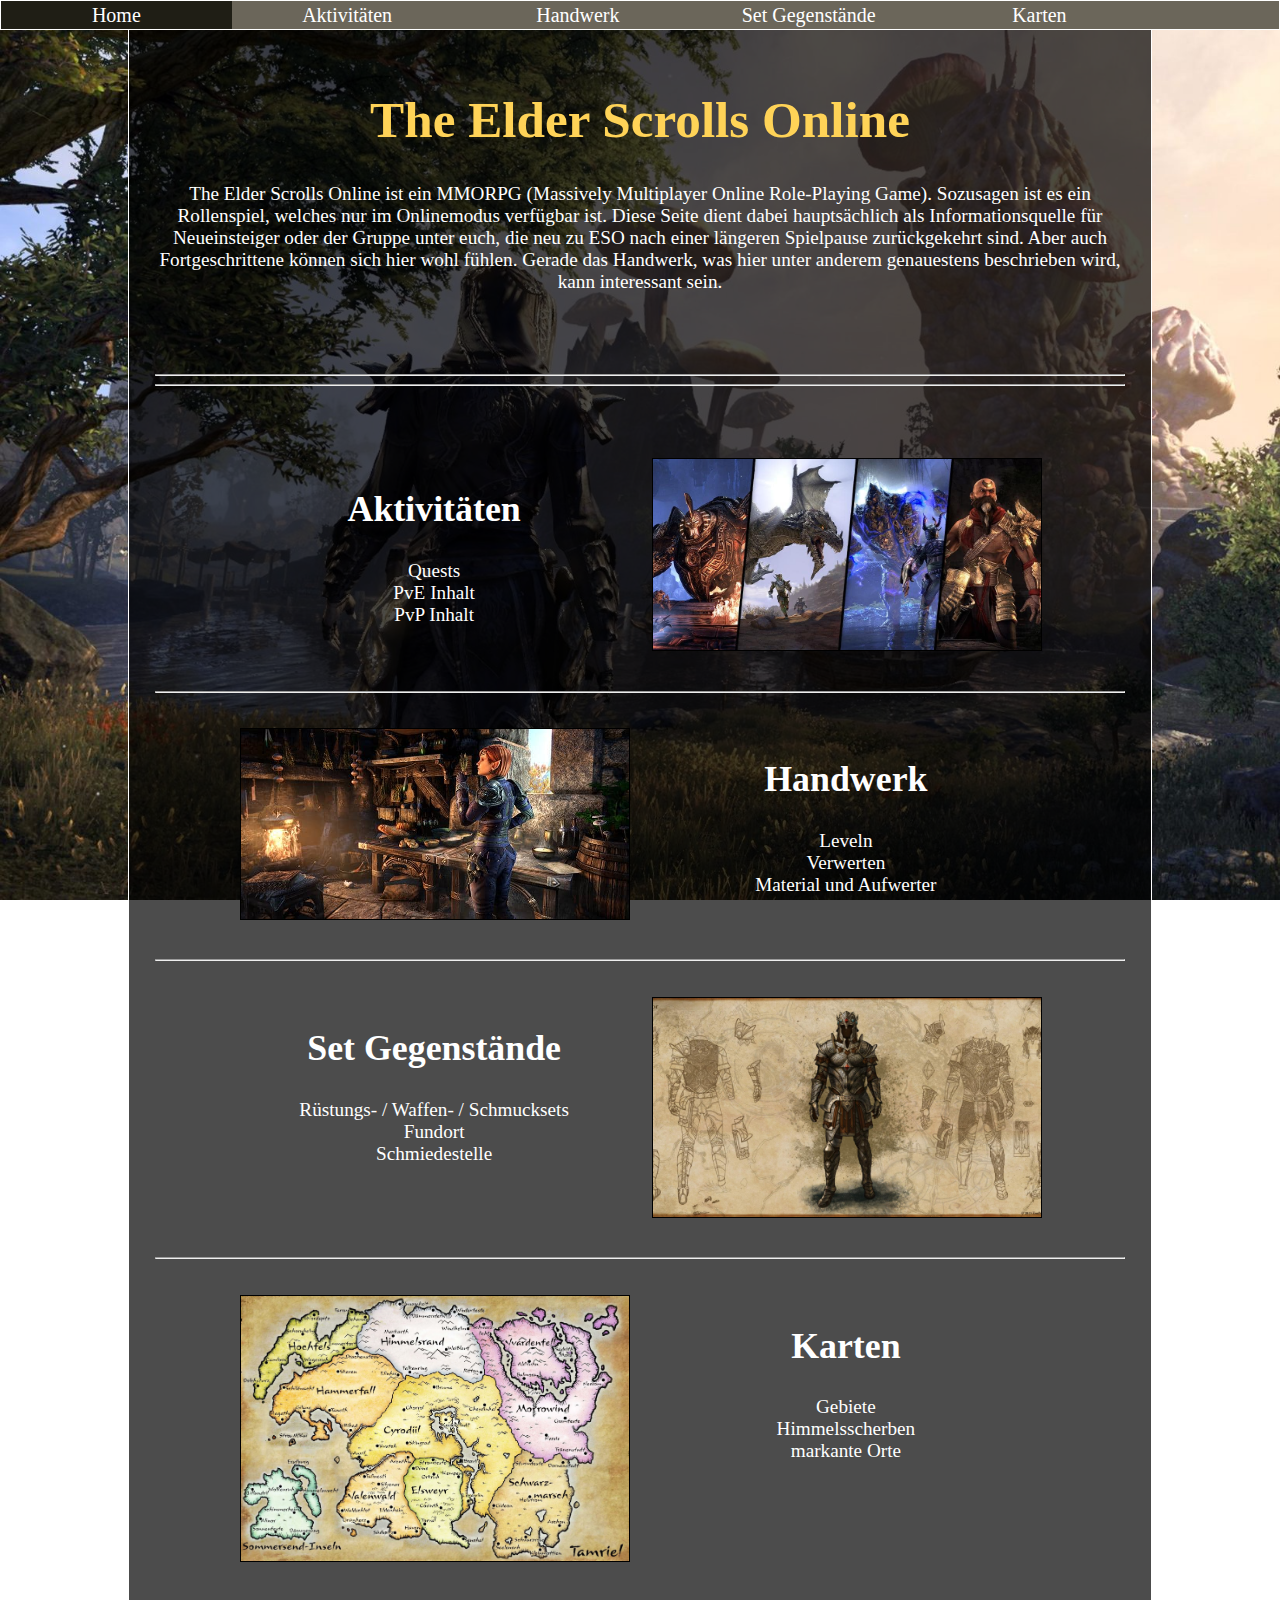
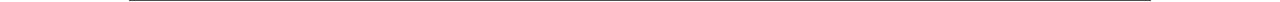
<file: index.html>
<!doctype html>
<html lang="de">
	<head>
		<meta charset="utf-8">
		<meta name="author" content="Scharrer Raphael">
		<meta name="deescription" content="Guids for The Elder Scrolls Online">
		<link rel="icon" href="../img/Favicon.png" type="image/gif" size="32x32">
		<link rel="stylesheet" type="text/css" href="./css/style.css">
		<title> ESO-Website </title>
	</head>
	<body>
	
	<header id="nav">
            <a href="./html/Scharrer Raphael ESO-Website/index.html" id="aktuelle_Seite"> Home </a>
			<a href="./html/unterseite_Aktivitaeten.html"> Aktivitäten </a>
			<a href="./html/unterseite_Handwerk.html"> Handwerk </a>
			<a href="./html/unterseite_Set-Gegenstaende.html"> Set Gegenstände </a>
			<a href="./html/unterseite_Karten.html"> Karten </a>
    </header>
		
		<main>
		
		<h1> The Elder Scrolls Online </h1>
		<p id="unterseiten_definition"> The Elder Scrolls Online ist ein MMORPG (Massively Multiplayer Online Role-Playing Game). Sozusagen ist es ein Rollenspiel, welches nur im Onlinemodus verfügbar ist. Diese Seite dient dabei hauptsächlich als Informationsquelle für Neueinsteiger oder der Gruppe unter euch, die neu zu ESO nach einer längeren Spielpause zurückgekehrt sind. Aber auch Fortgeschrittene können sich hier wohl fühlen. Gerade das Handwerk, was hier unter anderem genauestens beschrieben wird, kann interessant sein. </p>
	<br><br><br><hr><hr><br><br><br>
		
		<div class="centerBox">
			<div class="doubleBox">
				<h2> Aktivitäten </h2>
				<p> Quests <br>
				PvE Inhalt <br>
				PvP Inhalt </p>
			</div>
			<div class="doubleBox">
				<a href="./html/unterseite_aktivitaeten.html"> <img src="./img/unterseite_Aktivitaeten.jpg" width="100%" alt="img" class="image"> </a>
			</div>
		</div>
		
	<br><hr><br>
		
		<div class="centerBox">
			<div class="doubleBox">
				<a href="./html/unterseite_handwerk.html"> <img src="./img/unterseite_Handwerk.jpg" width="100%" alt="img" class="image"> </a>
			</div>
			<div class="doubleBox">
				<h2> Handwerk </h2>
				<p> Leveln <br>
				Verwerten <br>
				Material und Aufwerter </p>
			</div>
		</div>
		
	<br><hr><br>
	
		<div class="centerBox">
			<div class="doubleBox">
				<h2> Set Gegenstände </h2>
				<p> Rüstungs- / Waffen- / Schmucksets <br>
				Fundort <br>
				Schmiedestelle </p>
			</div>
			<div class="doubleBox">
				<a href="./html/unterseite_Set-Gegenstaende.html"> <img src="./img/unterseite_Set-Gegenstaende.jpg" width="100%" alt="img" class="image"> </a>
			</div>
		</div>
		
	<br><hr><br>
		
		<div class="centerBox">
			<div class="doubleBox">
				<a href="./html/unterseite_Karten.html"> <img src="./img/unterseite_Karten.jpg" width="100%" alt="img" class="image"> </a>
			</div>
			<div class="doubleBox">
				<h2> Karten </h2>
				<p> Gebiete <br>
				Himmelsscherben <br>
				markante Orte </p>
			</div>
		</div>
		
	</main>
	
	</body>
</file>
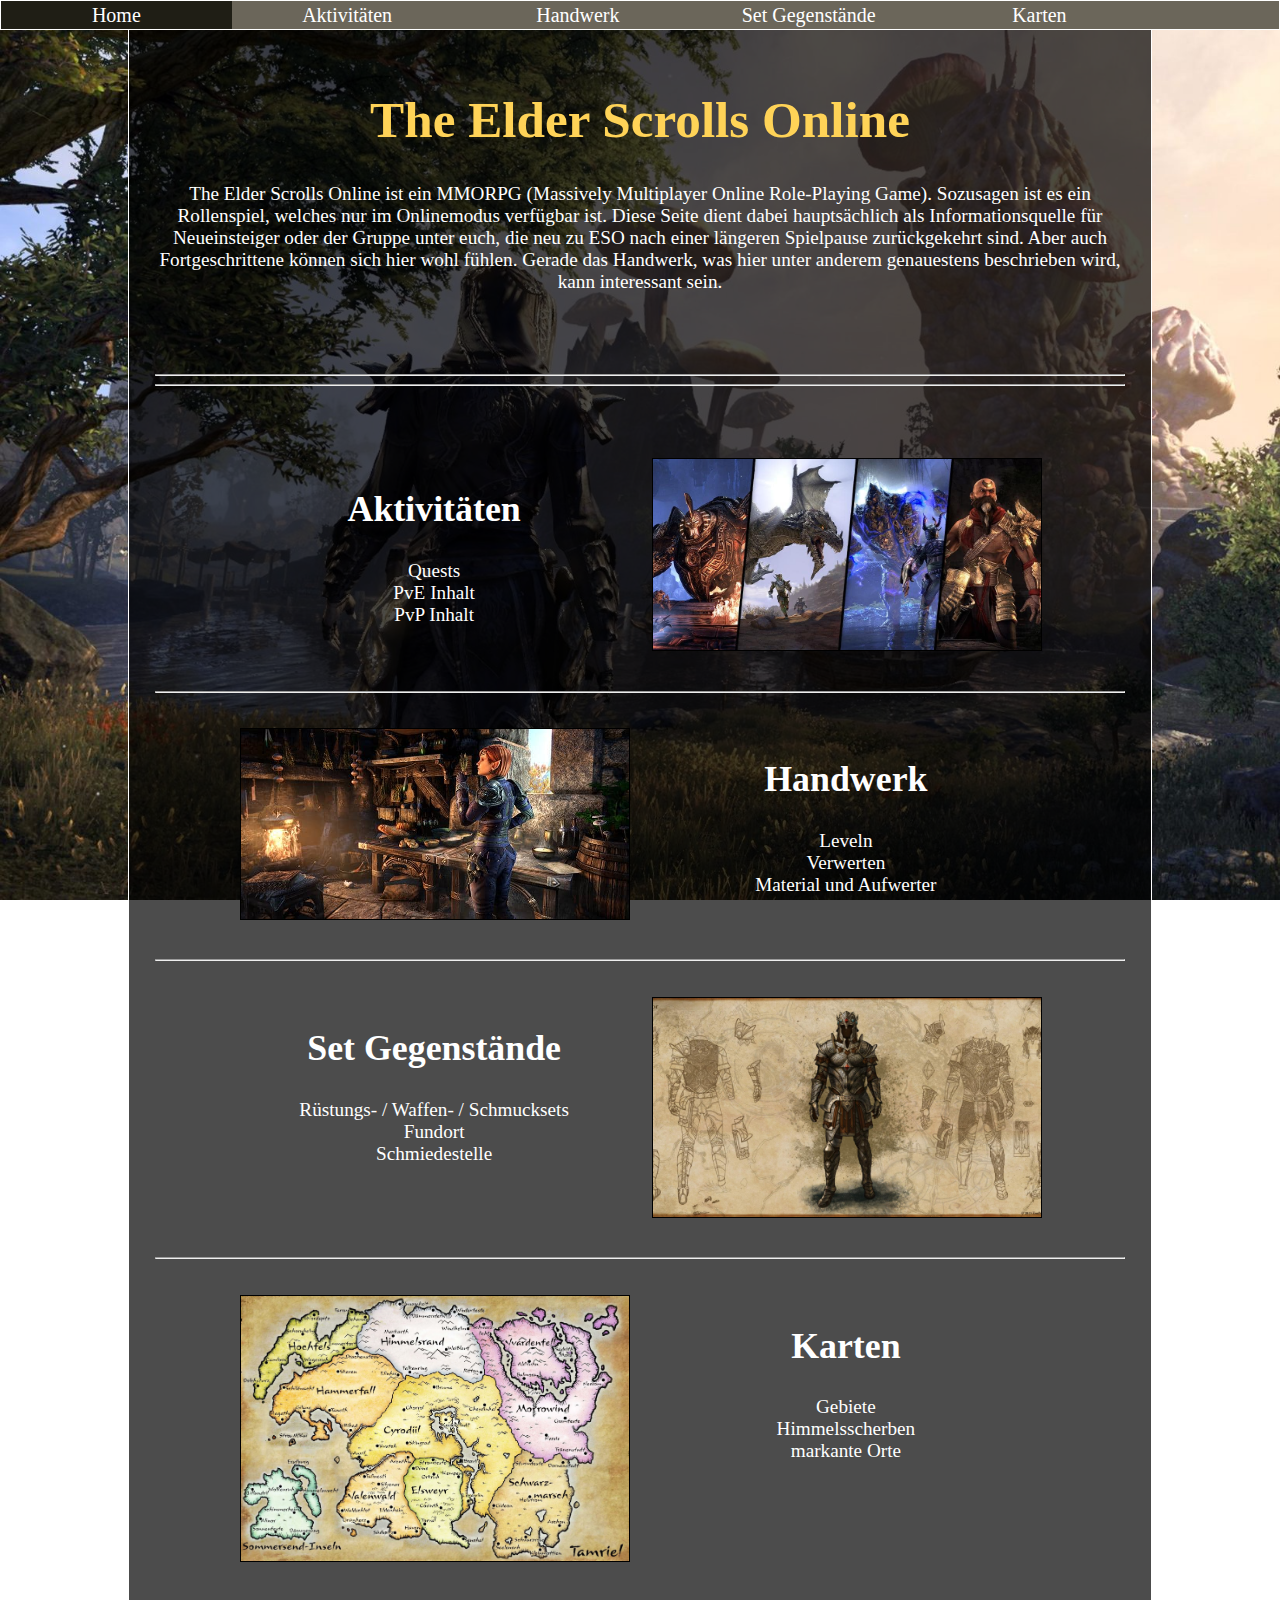
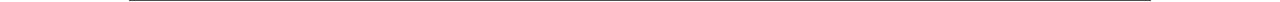
<file: hauptseite.html>
<!doctype html>
<html lang="de">
	<head>
		<meta charset="utf-8">
		<meta name="author" content="Scharrer Raphael">
		<meta name="deescription" content="Guids for The Elder Scrolls Online">
		<link rel="icon" href="../img/Favicon.png" type="image/gif" size="32x32">
		<link rel="stylesheet" type="text/css" href="./Scharrer Raphael ESO-Website/css/style.css">
		<title> ESO-Website </title>
	</head>
	<body>
	
	<header id="nav">
            <a href="./hauptseite.html" id="aktuelle_Seite"> Home </a>
			<a href="./unterseite_Aktivitaeten.html"> Aktivitäten </a>
			<a href="./unterseite_Handwerk.html"> Handwerk </a>
			<a href="./unterseite_Set-Gegenstaende.html"> Set Gegenstände </a>
			<a href="./unterseite_Karten.html"> Karten </a>
    </header>
		
		<main>
		
		<h1> The Elder Scrolls Online </h1>
		<p id="unterseiten_definition"> The Elder Scrolls Online ist ein MMORPG (Massively Multiplayer Online Role-Playing Game). Sozusagen ist es ein Rollenspiel, welches nur im Onlinemodus verfügbar ist. Diese Seite dient dabei hauptsächlich als Informationsquelle für Neueinsteiger oder der Gruppe unter euch, die neu zu ESO nach einer längeren Spielpause zurückgekehrt sind. Aber auch Fortgeschrittene können sich hier wohl fühlen. Gerade das Handwerk, was hier unter anderem genauestens beschrieben wird, kann interessant sein. </p>
	<br><br><br><hr><hr><br><br><br>
		
		<div class="centerBox">
			<div class="doubleBox">
				<h2> Aktivitäten </h2>
				<p> Quests <br>
				PvE Inhalt <br>
				PvP Inhalt </p>
			</div>
			<div class="doubleBox">
				<a href="./unterseite_aktivitaeten.html"> <img src="../img/unterseite_Aktivitaeten.jpg" width="100%" alt="img" class="image"> </a>
			</div>
		</div>
		
	<br><hr><br>
		
		<div class="centerBox">
			<div class="doubleBox">
				<a href="./unterseite_handwerk.html"> <img src="../img/unterseite_Handwerk.jpg" width="100%" alt="img" class="image"> </a>
			</div>
			<div class="doubleBox">
				<h2> Handwerk </h2>
				<p> Leveln <br>
				Verwerten <br>
				Material und Aufwerter </p>
			</div>
		</div>
		
	<br><hr><br>
	
		<div class="centerBox">
			<div class="doubleBox">
				<h2> Set Gegenstände </h2>
				<p> Rüstungs- / Waffen- / Schmucksets <br>
				Fundort <br>
				Schmiedestelle </p>
			</div>
			<div class="doubleBox">
				<a href="./unterseite_Set-Gegenstaende.html"> <img src="../img/unterseite_Set-Gegenstaende.jpg" width="100%" alt="img" class="image"> </a>
			</div>
		</div>
		
	<br><hr><br>
		
		<div class="centerBox">
			<div class="doubleBox">
				<a href="./unterseite_Karten.html"> <img src="../img/unterseite_Karten.jpg" width="100%" alt="img" class="image"> </a>
			</div>
			<div class="doubleBox">
				<h2> Karten </h2>
				<p> Gebiete <br>
				Himmelsscherben <br>
				markante Orte </p>
			</div>
		</div>
		
	</main>
	
	</body>
</file>
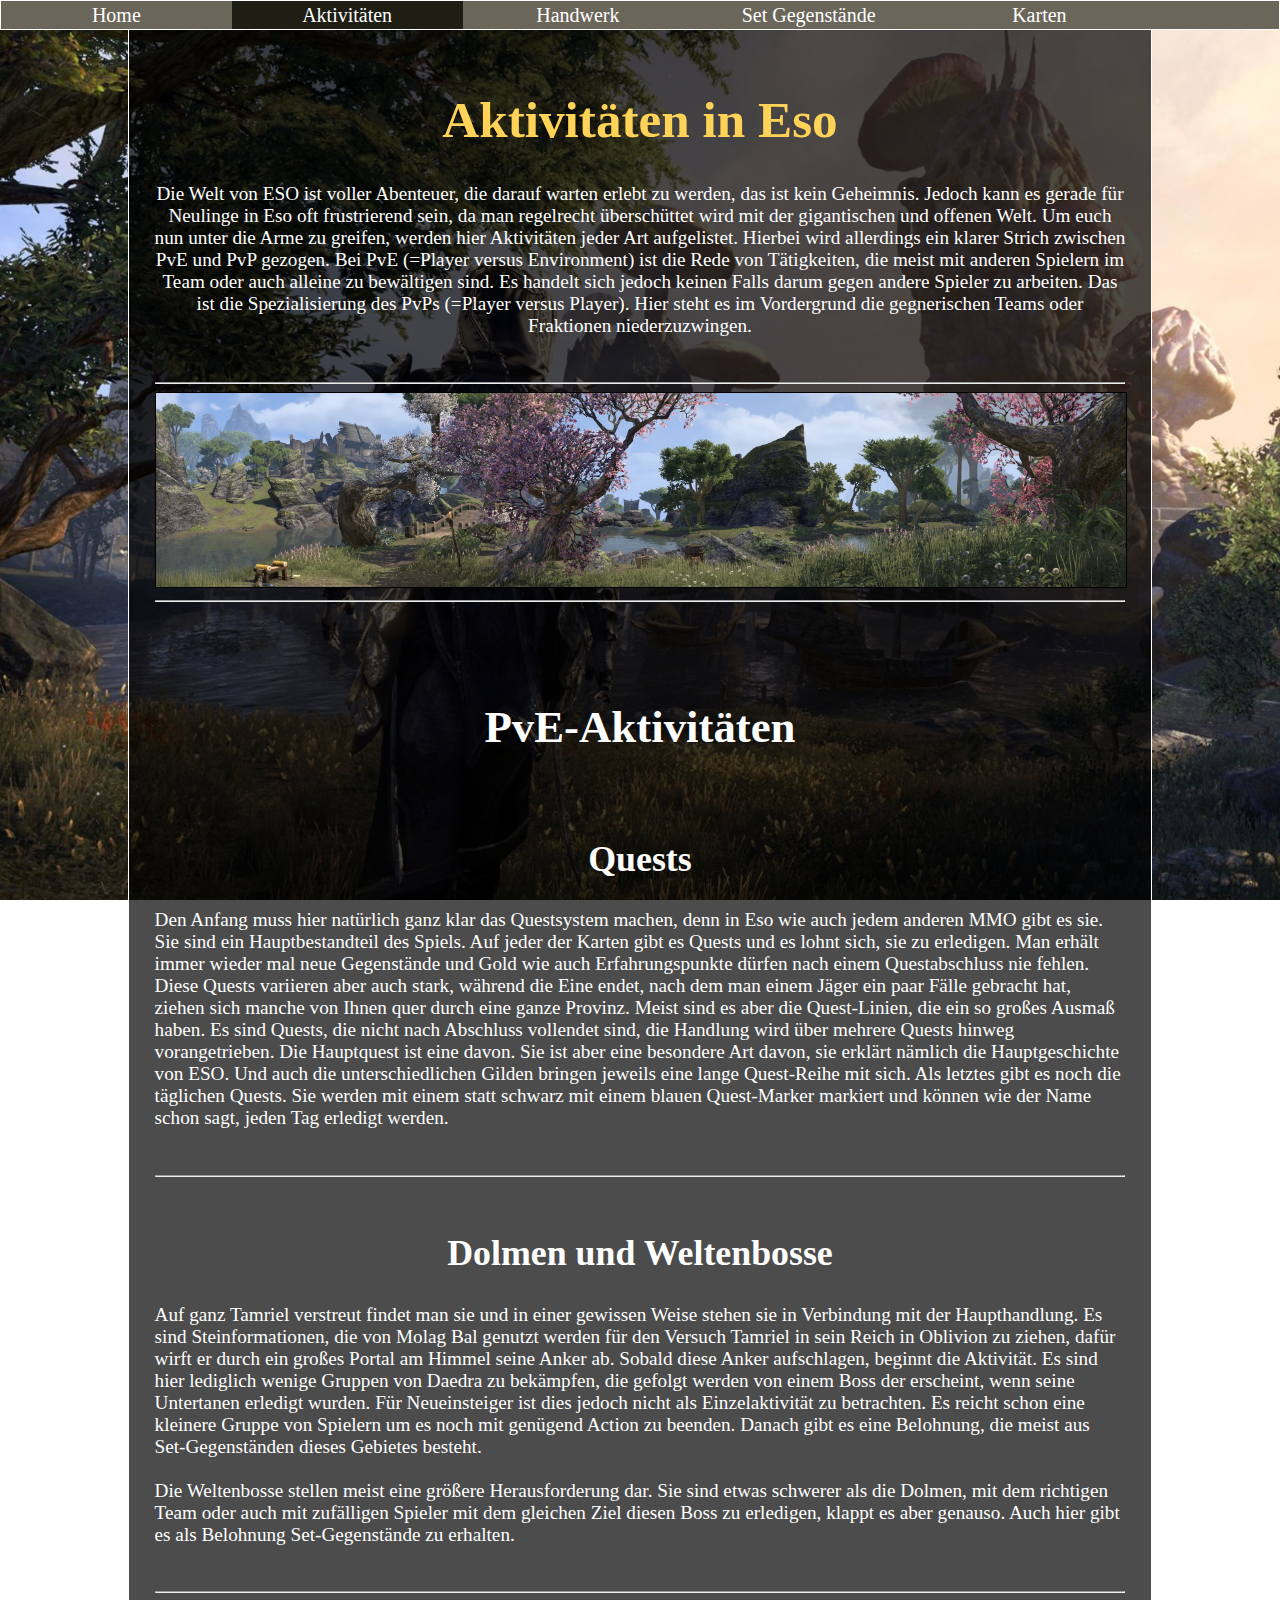
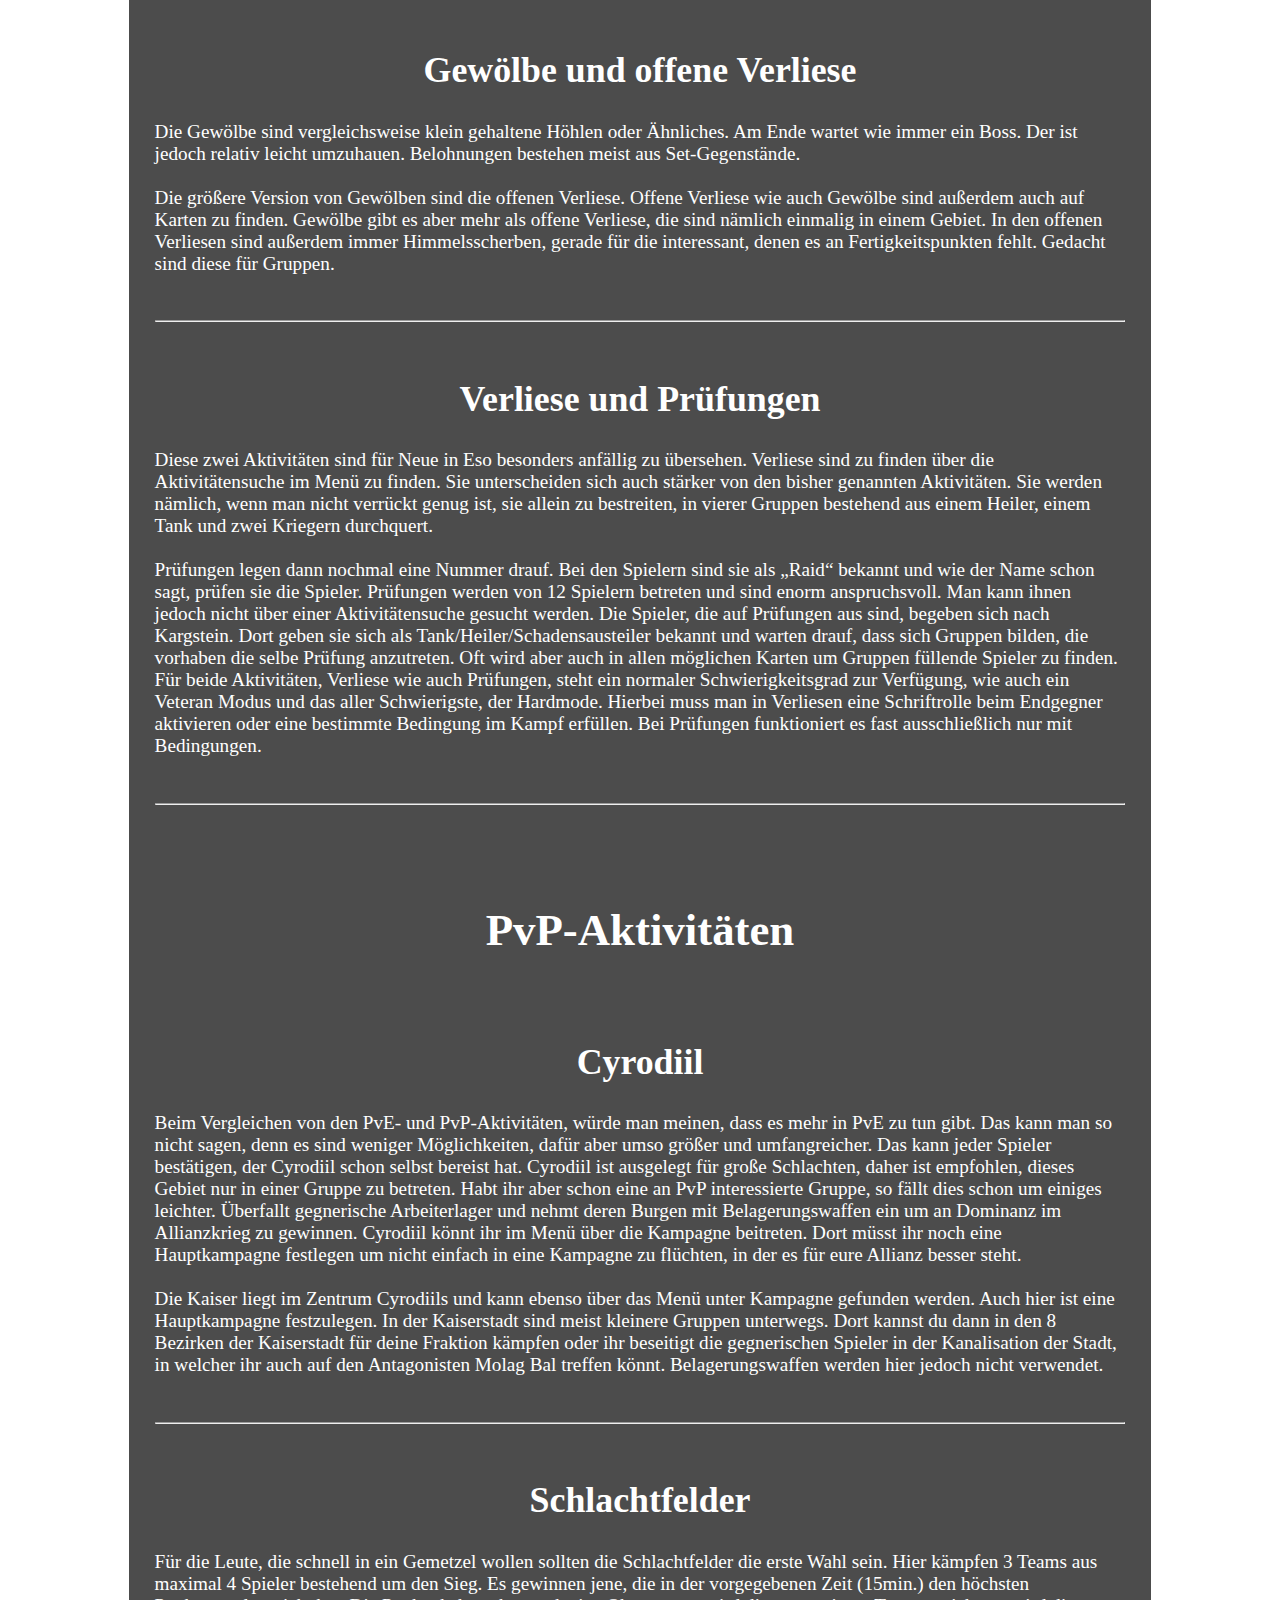
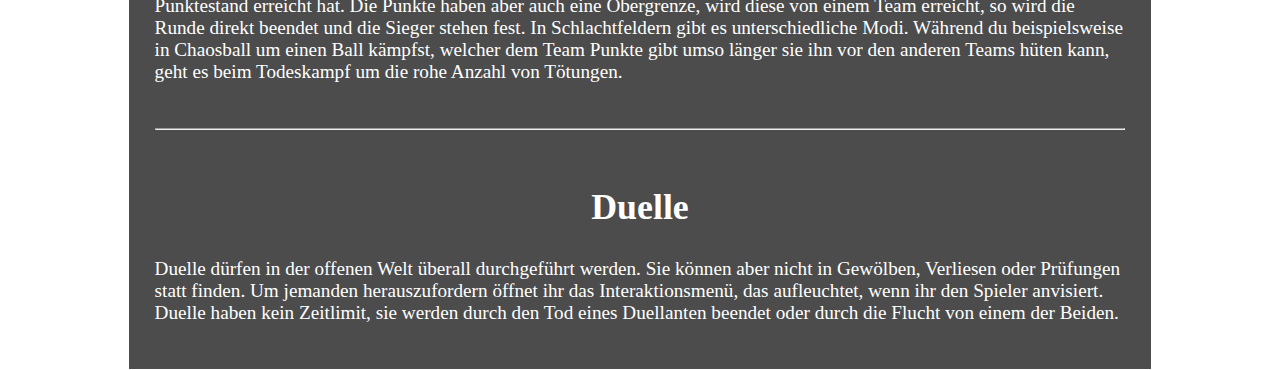
<file: html/unterseite_Aktivitaeten.html>
<!doctype html>
<html lang="de">
	<head>
		<meta charset="utf-8">
		<meta name="author" content="Scharrer Raphael">
		<meta name="deescription" content="Guids for The Elder Scrolls Online">
		<link rel="icon" href="../img/Favicon.png" type="image/gif" size="32x32">
		<link rel="stylesheet" type="text/css" href="../css/style.css">
		<title> ESO-Website </title>
	</head>
	<body>
	
	<header id="nav">
            <a href="../index.html"> Home </a>
			<a href="./unterseite_Aktivitaeten.html" id="aktuelle_Seite"> Aktivitäten </a>
			<a href="./unterseite_Handwerk.html"> Handwerk </a>
			<a href="./unterseite_Set-Gegenstaende.html"> Set Gegenstände </a>
			<a href="./unterseite_Karten.html"> Karten </a>
    </header>
		
	<main>
		
		<h1> Aktivitäten in Eso </h1>
		<p id="unterseiten_definition"> Die Welt von ESO ist voller Abenteuer, die darauf warten erlebt zu werden, das ist kein Geheimnis. Jedoch kann es gerade für Neulinge in Eso oft frustrierend sein, da man regelrecht überschüttet wird mit der gigantischen und offenen Welt. Um euch nun unter die Arme zu greifen, werden hier Aktivitäten jeder Art aufgelistet. Hierbei wird allerdings ein klarer Strich zwischen PvE und PvP gezogen. Bei PvE (=Player versus Environment) ist die Rede von Tätigkeiten, die meist mit anderen Spielern im Team oder auch alleine zu bewältigen sind. Es handelt sich jedoch keinen Falls darum gegen andere Spieler zu arbeiten. Das ist die Spezialisierung des PvPs (=Player versus Player). Hier steht es im Vordergrund die gegnerischen Teams oder Fraktionen niederzuzwingen. </p>
	
	<br><hr>
		<img src="../img/panorama_Aktivitaeten.jpg" width="100%" alt="img" id="unterseiten_img">
	<hr><br><br><br>
		
		<h2 class="h2_version2"> PvE-Aktivitäten </h2>
		
	<br>
	
		<h2> Quests </h2>
			<p> Den Anfang muss hier natürlich ganz klar das Questsystem machen, denn in Eso wie auch jedem anderen MMO gibt es sie. Sie sind ein Hauptbestandteil des Spiels. Auf jeder der Karten gibt es Quests und es lohnt sich, sie zu erledigen. Man erhält immer wieder mal neue Gegenstände und Gold wie auch Erfahrungspunkte dürfen nach einem Questabschluss nie fehlen. Diese Quests variieren aber auch stark, während die Eine endet, nach dem man einem Jäger ein paar Fälle gebracht hat, ziehen sich manche von Ihnen quer durch eine ganze Provinz. Meist sind es aber die Quest-Linien, die ein so großes Ausmaß haben. Es sind Quests, die nicht nach Abschluss vollendet sind, die Handlung wird über mehrere Quests hinweg vorangetrieben. Die Hauptquest ist eine davon. Sie ist aber eine besondere Art davon, sie erklärt nämlich die Hauptgeschichte von ESO. Und auch die unterschiedlichen Gilden bringen jeweils eine lange Quest-Reihe mit sich. Als letztes gibt es noch die täglichen Quests. Sie werden mit einem statt schwarz mit einem blauen Quest-Marker markiert und können wie der Name schon sagt, jeden Tag erledigt werden. </p>
	
	<br><hr><br>
	
		<h2> Dolmen und Weltenbosse </h2>
			<p> Auf ganz Tamriel verstreut findet man sie und in einer gewissen Weise stehen sie in Verbindung mit der Haupthandlung. Es sind Steinformationen, die von Molag Bal genutzt werden für den Versuch Tamriel in sein Reich in Oblivion zu ziehen, dafür wirft er durch ein großes Portal am Himmel seine Anker ab. Sobald diese Anker aufschlagen, beginnt die Aktivität. Es sind hier lediglich wenige Gruppen von Daedra zu bekämpfen, die gefolgt werden von einem Boss der erscheint, wenn seine Untertanen erledigt wurden. Für Neueinsteiger ist dies jedoch nicht als Einzelaktivität zu betrachten. Es reicht schon eine kleinere Gruppe von Spielern um es noch mit genügend Action zu beenden. Danach gibt es eine Belohnung, die meist aus Set-Gegenständen dieses Gebietes besteht. <br><br>
			Die Weltenbosse stellen meist eine größere Herausforderung dar. Sie sind etwas schwerer als die Dolmen, mit dem richtigen Team oder auch mit zufälligen Spieler mit dem gleichen Ziel diesen Boss zu erledigen, klappt es aber genauso. Auch hier gibt es als Belohnung Set-Gegenstände zu erhalten. </p>
	
	<br><hr><br>
	
		<h2> Gewölbe und offene Verliese </h2>
			<p> Die Gewölbe sind vergleichsweise klein gehaltene Höhlen oder Ähnliches. Am Ende wartet wie immer ein Boss. Der ist jedoch relativ leicht umzuhauen. Belohnungen bestehen meist aus Set-Gegenstände. <br><br>
			Die größere Version von Gewölben sind die offenen Verliese. Offene Verliese wie auch Gewölbe sind außerdem auch auf Karten zu finden. Gewölbe gibt es aber mehr als offene Verliese, die sind nämlich einmalig in einem Gebiet. In den offenen Verliesen sind außerdem immer Himmelsscherben, gerade für die interessant, denen es an Fertigkeitspunkten fehlt. Gedacht sind diese für Gruppen. </p>
	
	<br><hr><br>
	
		<h2> Verliese und Prüfungen </h2>
			<p> Diese zwei Aktivitäten sind für Neue in Eso besonders anfällig zu übersehen. Verliese sind zu finden über die Aktivitätensuche im Menü zu finden. Sie unterscheiden sich auch stärker von den bisher genannten Aktivitäten. Sie werden nämlich, wenn man nicht verrückt genug ist, sie allein zu bestreiten, in vierer Gruppen bestehend aus einem Heiler, einem Tank und zwei Kriegern durchquert. <br><br>
			Prüfungen legen dann nochmal eine Nummer drauf. Bei den Spielern sind sie als „Raid“ bekannt und wie der Name schon sagt, prüfen sie die Spieler. Prüfungen werden von 12 Spielern betreten und sind enorm anspruchsvoll. Man kann ihnen jedoch nicht über einer Aktivitätensuche gesucht werden. Die Spieler, die auf Prüfungen aus sind, begeben sich nach Kargstein. Dort geben sie sich als Tank/Heiler/Schadensausteiler bekannt und warten drauf, dass sich Gruppen bilden, die vorhaben die selbe Prüfung anzutreten. Oft wird aber auch in allen möglichen Karten um Gruppen füllende Spieler zu finden. Für beide Aktivitäten, Verliese wie auch Prüfungen, steht ein normaler Schwierigkeitsgrad zur Verfügung, wie auch ein Veteran Modus und das aller Schwierigste, der Hardmode. Hierbei muss man in Verliesen eine Schriftrolle beim Endgegner aktivieren oder eine bestimmte Bedingung im Kampf erfüllen. Bei Prüfungen funktioniert es fast ausschließlich nur mit Bedingungen. </p>
		
	<br><hr><br><br><br>
	
		<h2 class="h2_version2"> PvP-Aktivitäten </h2>
		
	<br>
	
		<h2> Cyrodiil </h2>
		<p> Beim Vergleichen von den PvE- und PvP-Aktivitäten, würde man meinen, dass es mehr in PvE zu tun gibt. Das kann man so nicht sagen, denn es sind weniger Möglichkeiten, dafür aber umso größer und umfangreicher. Das kann jeder Spieler bestätigen, der Cyrodiil schon selbst bereist hat. Cyrodiil ist ausgelegt für große Schlachten, daher ist empfohlen, dieses Gebiet nur in einer Gruppe zu betreten. Habt ihr aber schon eine an PvP interessierte Gruppe, so fällt dies schon um einiges leichter. Überfallt gegnerische Arbeiterlager und nehmt deren Burgen mit Belagerungswaffen ein um an Dominanz im Allianzkrieg zu gewinnen. Cyrodiil könnt ihr im Menü über die Kampagne beitreten. Dort müsst ihr noch eine Hauptkampagne festlegen um nicht einfach in eine Kampagne zu flüchten, in der es für eure Allianz besser steht. <br><br>
		Die  Kaiser liegt im Zentrum Cyrodiils und kann ebenso über das Menü unter Kampagne gefunden werden. Auch hier ist eine Hauptkampagne festzulegen. In der Kaiserstadt sind meist kleinere Gruppen unterwegs. Dort kannst du dann in den 8 Bezirken der Kaiserstadt für deine Fraktion kämpfen oder ihr beseitigt die gegnerischen Spieler in der Kanalisation der Stadt, in welcher ihr auch auf den Antagonisten Molag Bal treffen könnt. Belagerungswaffen werden hier jedoch nicht verwendet. </p>
		
	<br><hr><br>

		<h2> Schlachtfelder </h2>
		<p> Für die Leute, die schnell in ein Gemetzel wollen sollten die Schlachtfelder die erste Wahl sein. Hier kämpfen 3 Teams aus maximal 4 Spieler bestehend um den Sieg. Es gewinnen jene, die in der vorgegebenen Zeit (15min.) den höchsten Punktestand erreicht hat. Die Punkte haben aber auch eine Obergrenze, wird diese von einem Team erreicht, so wird die Runde direkt  beendet und die Sieger stehen fest. In Schlachtfeldern gibt es unterschiedliche Modi. Während du beispielsweise in Chaosball um einen Ball kämpfst, welcher dem Team Punkte gibt umso länger sie ihn vor den anderen Teams hüten kann, geht es beim Todeskampf um die rohe Anzahl von Tötungen. </p>
		
	<br><hr><br>
	
		<h2> Duelle </h2>
		<p> Duelle dürfen in der offenen Welt überall durchgeführt werden. Sie können aber nicht in Gewölben, Verliesen oder Prüfungen statt finden. Um jemanden herauszufordern öffnet ihr das Interaktionsmenü, das aufleuchtet, wenn ihr den Spieler anvisiert. Duelle haben kein Zeitlimit, sie werden durch den Tod eines Duellanten beendet oder durch die Flucht von einem der Beiden. </p>
		
	</main>
	
	</body>
</file>
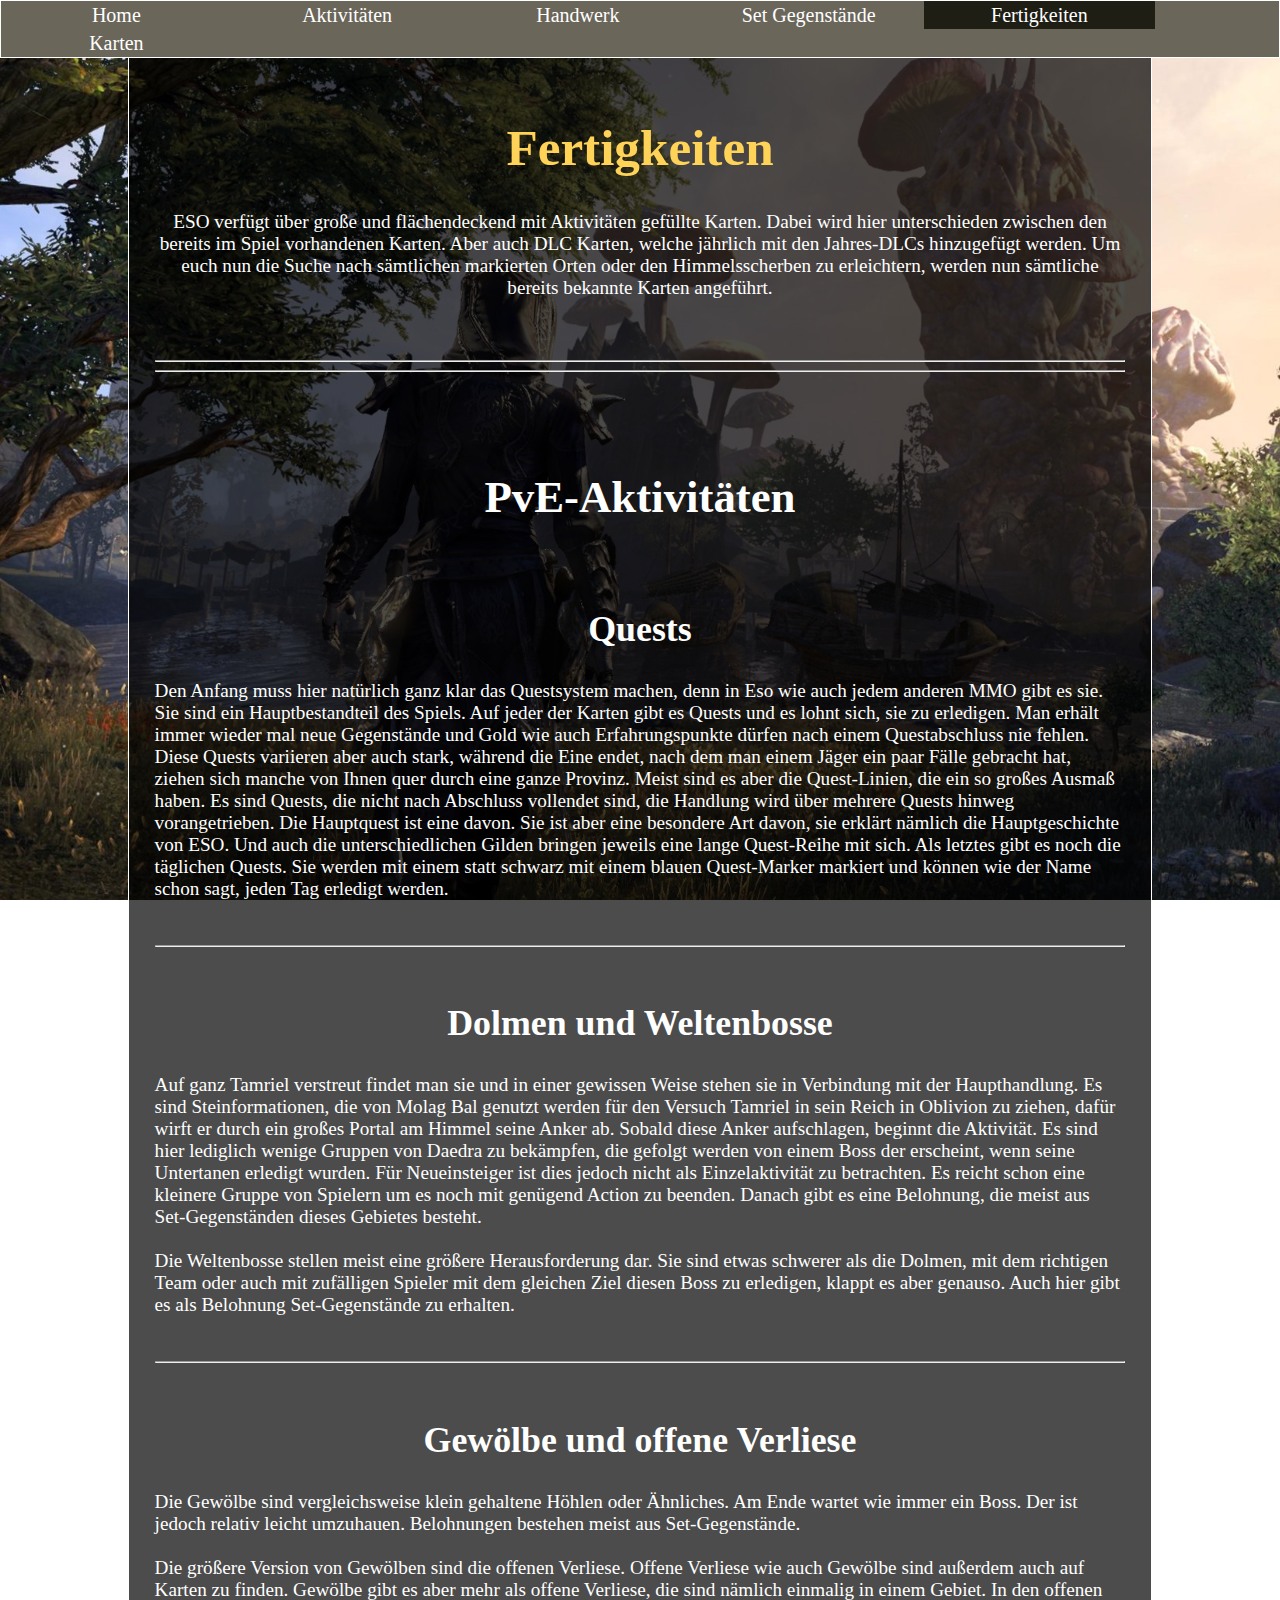
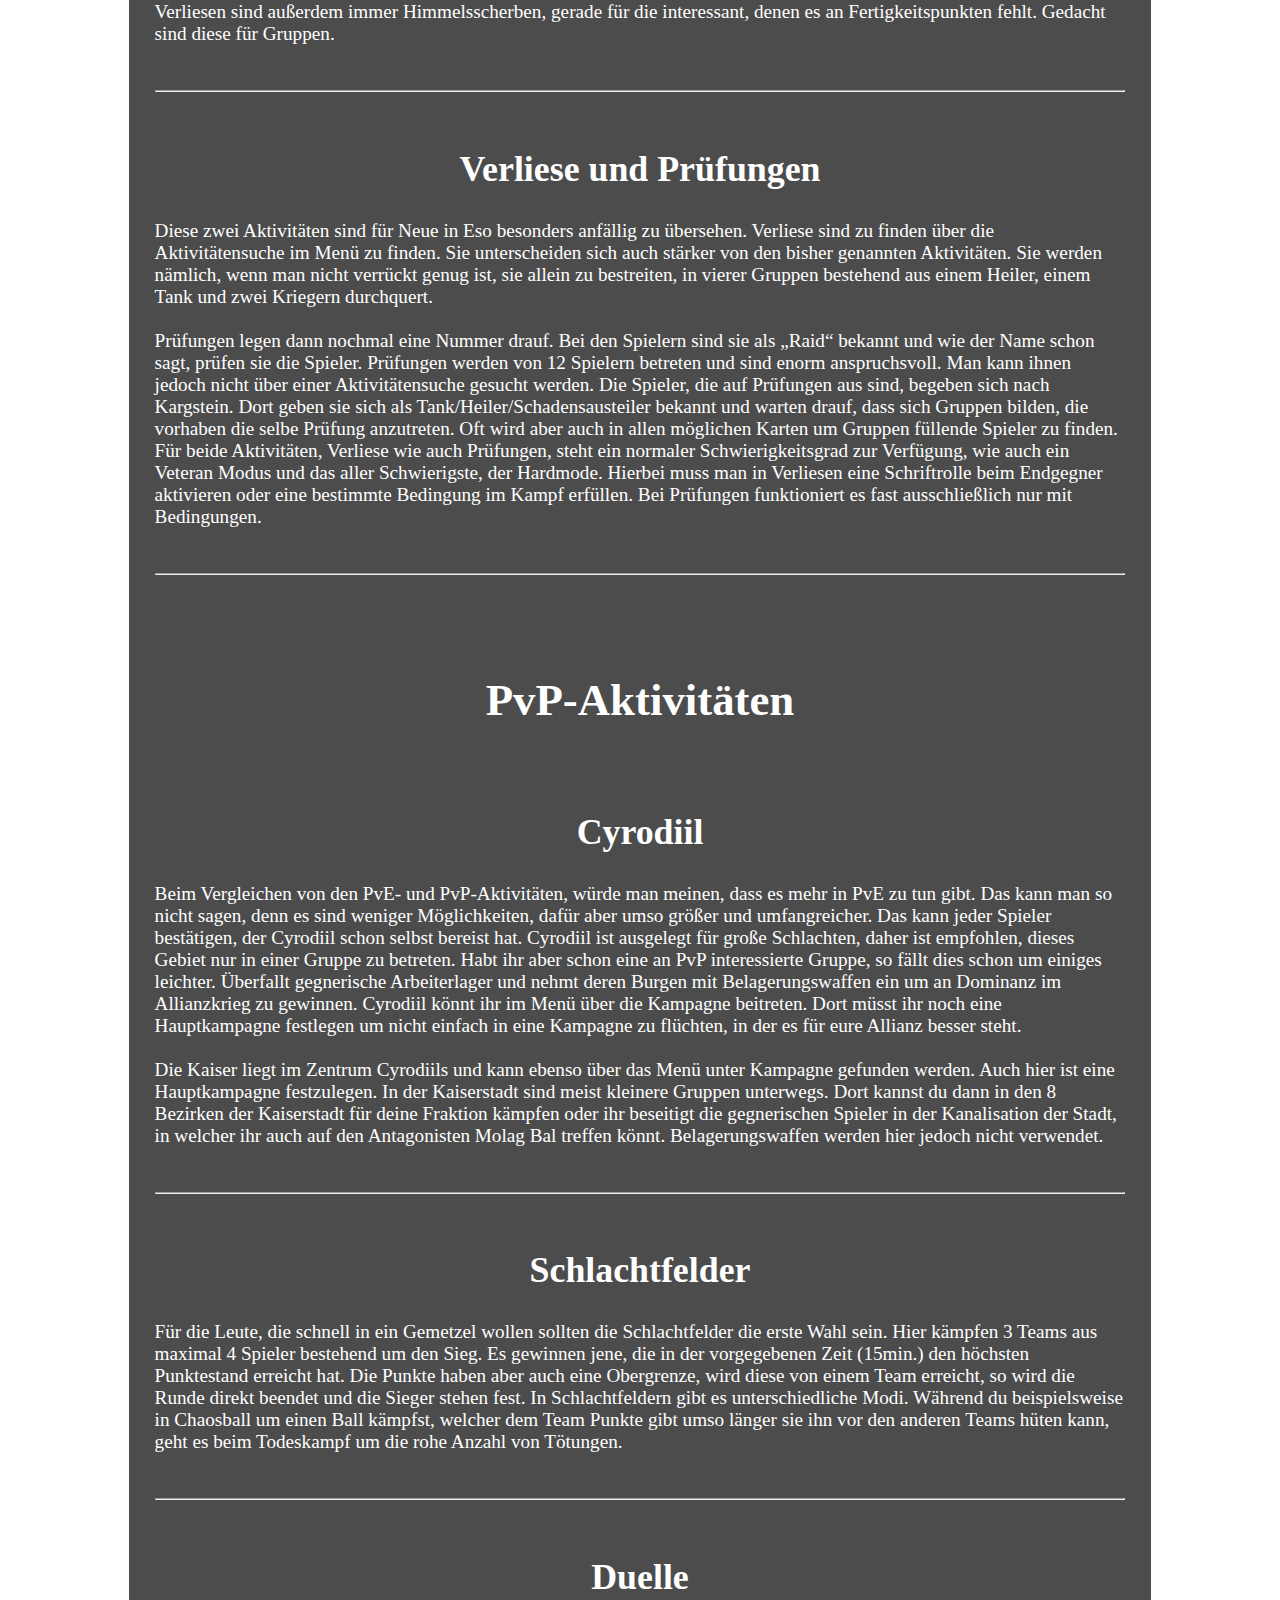
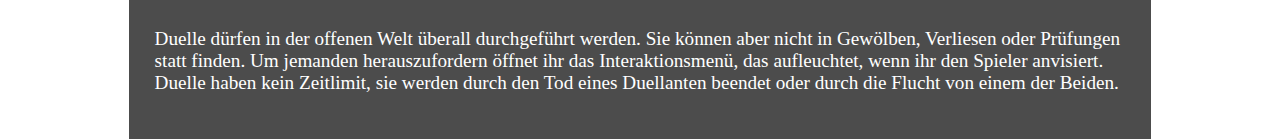
<file: html/unterseite_Fertigkeiten.html>
<!doctype html>
<html lang="de">
	<head>
		<meta charset="utf-8">
		<meta name="author" content="Scharrer Raphael">
		<meta name="deescription" content="Guids for The Elder Scrolls Online">
		<link rel="icon" href="../img/Favicon.png" type="image/gif" size="32x32">
		<link rel="stylesheet" type="text/css" href="../css/style.css">
		<title> ESO-Website </title>
	</head>
	<body>
	
	<header id="nav">
            <a href="../index.html"> Home </a>
			<a href="./unterseite_Aktivitaeten.html"> Aktivitäten </a>
			<a href="./unterseite_Handwerk.html"> Handwerk </a>
			<a href="./unterseite_Set-Gegenstaende.html"> Set Gegenstände </a>
			<a href="./unterseite_Fertigkeiten.html" id="aktuelle_Seite"> Fertigkeiten </a>
			<a href="./unterseite_Karten.html"> Karten </a>
    </header>
		
		<main>
		
		<h1> Fertigkeiten </h1>
		
		<p id="unterseiten_definition"> ESO verfügt über große und flächendeckend mit Aktivitäten gefüllte Karten. Dabei wird hier unterschieden zwischen den bereits im Spiel vorhandenen Karten. Aber auch DLC Karten, welche jährlich mit den Jahres-DLCs hinzugefügt werden. Um euch nun die Suche nach sämtlichen markierten Orten oder den Himmelsscherben zu erleichtern, werden nun sämtliche bereits bekannte Karten angeführt. <p>
	
	<br><hr><hr><br><br><br>
		
		<h2 class="h2_version2"> PvE-Aktivitäten </h2>
		
	<br>
	
		<h2> Quests </h2>
			<p> Den Anfang muss hier natürlich ganz klar das Questsystem machen, denn in Eso wie auch jedem anderen MMO gibt es sie. Sie sind ein Hauptbestandteil des Spiels. Auf jeder der Karten gibt es Quests und es lohnt sich, sie zu erledigen. Man erhält immer wieder mal neue Gegenstände und Gold wie auch Erfahrungspunkte dürfen nach einem Questabschluss nie fehlen. Diese Quests variieren aber auch stark, während die Eine endet, nach dem man einem Jäger ein paar Fälle gebracht hat, ziehen sich manche von Ihnen quer durch eine ganze Provinz. Meist sind es aber die Quest-Linien, die ein so großes Ausmaß haben. Es sind Quests, die nicht nach Abschluss vollendet sind, die Handlung wird über mehrere Quests hinweg vorangetrieben. Die Hauptquest ist eine davon. Sie ist aber eine besondere Art davon, sie erklärt nämlich die Hauptgeschichte von ESO. Und auch die unterschiedlichen Gilden bringen jeweils eine lange Quest-Reihe mit sich. Als letztes gibt es noch die täglichen Quests. Sie werden mit einem statt schwarz mit einem blauen Quest-Marker markiert und können wie der Name schon sagt, jeden Tag erledigt werden. </p>
	
	<br><hr><br>
	
		<h2> Dolmen und Weltenbosse </h2>
			<p> Auf ganz Tamriel verstreut findet man sie und in einer gewissen Weise stehen sie in Verbindung mit der Haupthandlung. Es sind Steinformationen, die von Molag Bal genutzt werden für den Versuch Tamriel in sein Reich in Oblivion zu ziehen, dafür wirft er durch ein großes Portal am Himmel seine Anker ab. Sobald diese Anker aufschlagen, beginnt die Aktivität. Es sind hier lediglich wenige Gruppen von Daedra zu bekämpfen, die gefolgt werden von einem Boss der erscheint, wenn seine Untertanen erledigt wurden. Für Neueinsteiger ist dies jedoch nicht als Einzelaktivität zu betrachten. Es reicht schon eine kleinere Gruppe von Spielern um es noch mit genügend Action zu beenden. Danach gibt es eine Belohnung, die meist aus Set-Gegenständen dieses Gebietes besteht. <br><br>
			Die Weltenbosse stellen meist eine größere Herausforderung dar. Sie sind etwas schwerer als die Dolmen, mit dem richtigen Team oder auch mit zufälligen Spieler mit dem gleichen Ziel diesen Boss zu erledigen, klappt es aber genauso. Auch hier gibt es als Belohnung Set-Gegenstände zu erhalten. </p>
	
	<br><hr><br>
	
		<h2> Gewölbe und offene Verliese </h2>
			<p> Die Gewölbe sind vergleichsweise klein gehaltene Höhlen oder Ähnliches. Am Ende wartet wie immer ein Boss. Der ist jedoch relativ leicht umzuhauen. Belohnungen bestehen meist aus Set-Gegenstände. <br><br>
			Die größere Version von Gewölben sind die offenen Verliese. Offene Verliese wie auch Gewölbe sind außerdem auch auf Karten zu finden. Gewölbe gibt es aber mehr als offene Verliese, die sind nämlich einmalig in einem Gebiet. In den offenen Verliesen sind außerdem immer Himmelsscherben, gerade für die interessant, denen es an Fertigkeitspunkten fehlt. Gedacht sind diese für Gruppen. </p>
	
	<br><hr><br>
	
		<h2> Verliese und Prüfungen </h2>
			<p> Diese zwei Aktivitäten sind für Neue in Eso besonders anfällig zu übersehen. Verliese sind zu finden über die Aktivitätensuche im Menü zu finden. Sie unterscheiden sich auch stärker von den bisher genannten Aktivitäten. Sie werden nämlich, wenn man nicht verrückt genug ist, sie allein zu bestreiten, in vierer Gruppen bestehend aus einem Heiler, einem Tank und zwei Kriegern durchquert. <br><br>
			Prüfungen legen dann nochmal eine Nummer drauf. Bei den Spielern sind sie als „Raid“ bekannt und wie der Name schon sagt, prüfen sie die Spieler. Prüfungen werden von 12 Spielern betreten und sind enorm anspruchsvoll. Man kann ihnen jedoch nicht über einer Aktivitätensuche gesucht werden. Die Spieler, die auf Prüfungen aus sind, begeben sich nach Kargstein. Dort geben sie sich als Tank/Heiler/Schadensausteiler bekannt und warten drauf, dass sich Gruppen bilden, die vorhaben die selbe Prüfung anzutreten. Oft wird aber auch in allen möglichen Karten um Gruppen füllende Spieler zu finden. Für beide Aktivitäten, Verliese wie auch Prüfungen, steht ein normaler Schwierigkeitsgrad zur Verfügung, wie auch ein Veteran Modus und das aller Schwierigste, der Hardmode. Hierbei muss man in Verliesen eine Schriftrolle beim Endgegner aktivieren oder eine bestimmte Bedingung im Kampf erfüllen. Bei Prüfungen funktioniert es fast ausschließlich nur mit Bedingungen. </p>
		
	<br><hr><br><br><br>
	
		<h2 class="h2_version2"> PvP-Aktivitäten </h2>
		
	<br>
	
		<h2> Cyrodiil </h2>
		<p> Beim Vergleichen von den PvE- und PvP-Aktivitäten, würde man meinen, dass es mehr in PvE zu tun gibt. Das kann man so nicht sagen, denn es sind weniger Möglichkeiten, dafür aber umso größer und umfangreicher. Das kann jeder Spieler bestätigen, der Cyrodiil schon selbst bereist hat. Cyrodiil ist ausgelegt für große Schlachten, daher ist empfohlen, dieses Gebiet nur in einer Gruppe zu betreten. Habt ihr aber schon eine an PvP interessierte Gruppe, so fällt dies schon um einiges leichter. Überfallt gegnerische Arbeiterlager und nehmt deren Burgen mit Belagerungswaffen ein um an Dominanz im Allianzkrieg zu gewinnen. Cyrodiil könnt ihr im Menü über die Kampagne beitreten. Dort müsst ihr noch eine Hauptkampagne festlegen um nicht einfach in eine Kampagne zu flüchten, in der es für eure Allianz besser steht. <br><br>
		Die  Kaiser liegt im Zentrum Cyrodiils und kann ebenso über das Menü unter Kampagne gefunden werden. Auch hier ist eine Hauptkampagne festzulegen. In der Kaiserstadt sind meist kleinere Gruppen unterwegs. Dort kannst du dann in den 8 Bezirken der Kaiserstadt für deine Fraktion kämpfen oder ihr beseitigt die gegnerischen Spieler in der Kanalisation der Stadt, in welcher ihr auch auf den Antagonisten Molag Bal treffen könnt. Belagerungswaffen werden hier jedoch nicht verwendet. </p>
		
	<br><hr><br>

		<h2> Schlachtfelder </h2>
		<p> Für die Leute, die schnell in ein Gemetzel wollen sollten die Schlachtfelder die erste Wahl sein. Hier kämpfen 3 Teams aus maximal 4 Spieler bestehend um den Sieg. Es gewinnen jene, die in der vorgegebenen Zeit (15min.) den höchsten Punktestand erreicht hat. Die Punkte haben aber auch eine Obergrenze, wird diese von einem Team erreicht, so wird die Runde direkt  beendet und die Sieger stehen fest. In Schlachtfeldern gibt es unterschiedliche Modi. Während du beispielsweise in Chaosball um einen Ball kämpfst, welcher dem Team Punkte gibt umso länger sie ihn vor den anderen Teams hüten kann, geht es beim Todeskampf um die rohe Anzahl von Tötungen. </p>
		
	<br><hr><br>
	
		<h2> Duelle </h2>
		<p> Duelle dürfen in der offenen Welt überall durchgeführt werden. Sie können aber nicht in Gewölben, Verliesen oder Prüfungen statt finden. Um jemanden herauszufordern öffnet ihr das Interaktionsmenü, das aufleuchtet, wenn ihr den Spieler anvisiert. Duelle haben kein Zeitlimit, sie werden durch den Tod eines Duellanten beendet oder durch die Flucht von einem der Beiden. </p>
		
	
	
	
	
	
	
	</main>
	</body>
</file>
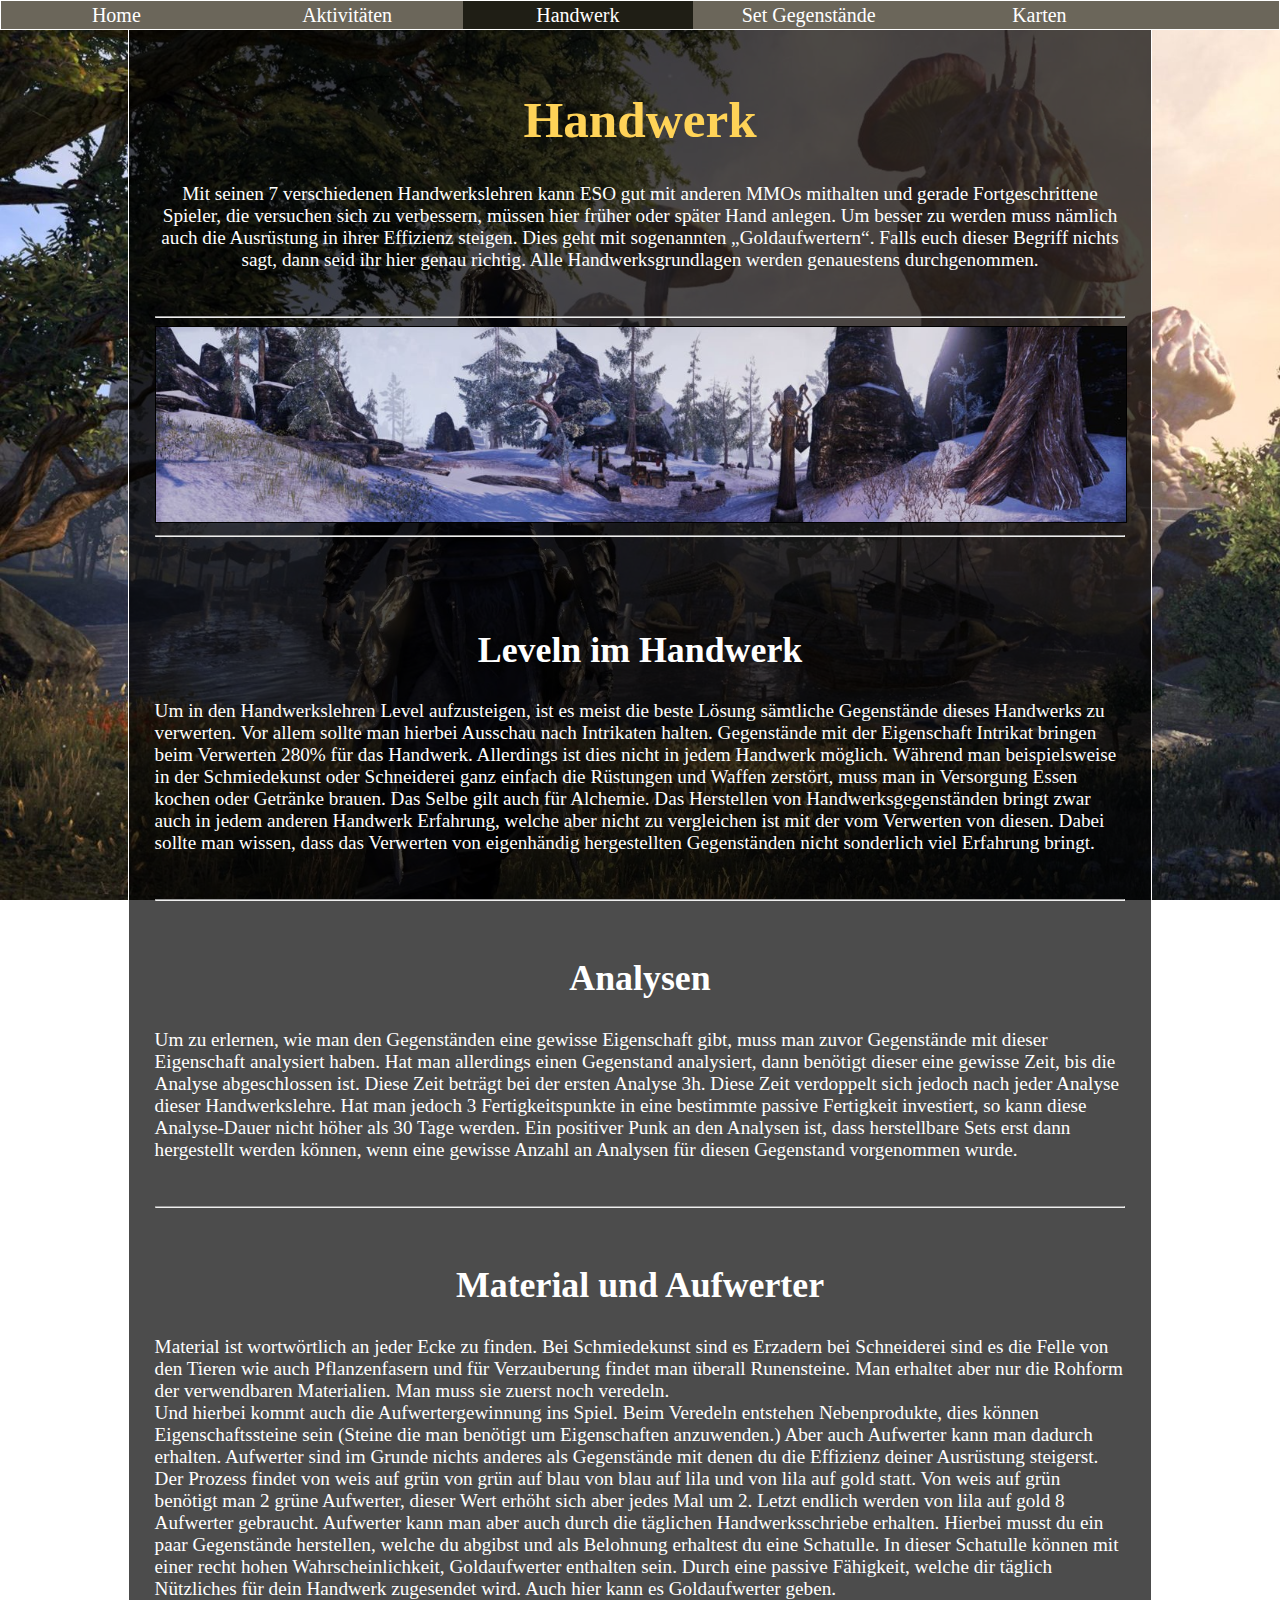
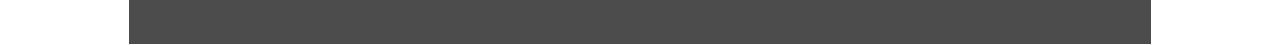
<file: html/unterseite_Handwerk.html>
<!doctype html>
<html lang="de">
	<head>
		<meta charset="utf-8">
		<meta name="author" content="Scharrer Raphael">
		<meta name="deescription" content="Guids for The Elder Scrolls Online">
		<link rel="icon" href="../img/Favicon.png" type="image/gif" size="32x32">
		<link rel="stylesheet" type="text/css" href="../css/style.css">
		<title> ESO-Website </title>
	</head>
	<body>
	
	<header id="nav">
            <a href="../index.html"> Home </a>
			<a href="./unterseite_Aktivitaeten.html"> Aktivitäten </a>
			<a href="./unterseite_Handwerk.html" id="aktuelle_Seite"> Handwerk </a>
			<a href="./unterseite_Set-Gegenstaende.html"> Set Gegenstände </a>
			<a href="./unterseite_Karten.html"> Karten </a>
    </header>
		
		<main>
		
		<h1> Handwerk </h1>
		<p id="unterseiten_definition"> Mit seinen 7 verschiedenen Handwerkslehren kann ESO gut mit anderen MMOs mithalten und gerade Fortgeschrittene Spieler, die versuchen sich zu verbessern, müssen hier früher oder später Hand anlegen. Um besser zu werden muss nämlich auch die Ausrüstung in ihrer Effizienz steigen. Dies geht mit sogenannten „Goldaufwertern“. Falls euch dieser Begriff nichts sagt, dann seid ihr hier genau richtig. Alle Handwerksgrundlagen werden genauestens durchgenommen. </p>
	
	<br><hr>
		<img src="../img/panorama_Handwerk.jpg" width="100%" alt="img" id="unterseiten_img">
	<hr><br><br><br>
	
		<h2> Leveln im Handwerk </h2>
			<p> Um in den Handwerkslehren Level aufzusteigen, ist es meist die beste Lösung sämtliche Gegenstände dieses Handwerks zu verwerten. Vor allem sollte man hierbei Ausschau nach Intrikaten halten. Gegenstände mit der Eigenschaft Intrikat bringen beim Verwerten 280% für das Handwerk. Allerdings ist dies nicht in jedem Handwerk möglich. Während man beispielsweise in der Schmiedekunst oder Schneiderei ganz einfach die Rüstungen und Waffen zerstört, muss man in Versorgung Essen kochen oder Getränke brauen. Das Selbe gilt auch für Alchemie. Das Herstellen von Handwerksgegenständen bringt zwar auch in jedem anderen Handwerk Erfahrung, welche aber nicht zu vergleichen ist mit der vom Verwerten von diesen. Dabei sollte man wissen, dass das Verwerten von eigenhändig hergestellten Gegenständen nicht sonderlich viel Erfahrung bringt. </p>
		
	<br><hr><br>
	
		<h2> Analysen </h2>
			<p> Um zu erlernen, wie man den Gegenständen eine gewisse Eigenschaft gibt, muss man zuvor Gegenstände mit dieser Eigenschaft analysiert haben. Hat man allerdings einen Gegenstand analysiert, dann benötigt dieser eine gewisse Zeit, bis die Analyse abgeschlossen ist. Diese Zeit beträgt bei der ersten Analyse 3h. Diese Zeit verdoppelt sich jedoch nach jeder Analyse dieser Handwerkslehre. Hat man jedoch 3 Fertigkeitspunkte in eine bestimmte passive Fertigkeit investiert, so kann diese Analyse-Dauer nicht höher als 30 Tage werden. Ein positiver Punk an den Analysen ist, dass herstellbare Sets erst dann hergestellt werden können, wenn eine gewisse Anzahl an Analysen für diesen Gegenstand vorgenommen wurde. </p>
	
	<br><hr><br>
	
		<h2> Material und Aufwerter </h2>
			<p> Material ist wortwörtlich an jeder Ecke zu finden. Bei Schmiedekunst sind es Erzadern bei Schneiderei sind es die Felle von den Tieren wie auch Pflanzenfasern und für Verzauberung findet man überall Runensteine. Man erhaltet aber nur die Rohform der verwendbaren Materialien. Man muss sie zuerst noch veredeln. <br>
			Und hierbei kommt auch die Aufwertergewinnung ins Spiel. Beim Veredeln entstehen Nebenprodukte, dies können Eigenschaftssteine sein (Steine die man benötigt um Eigenschaften anzuwenden.) Aber auch Aufwerter kann man dadurch erhalten. Aufwerter sind im Grunde nichts anderes als Gegenstände mit denen du die Effizienz deiner Ausrüstung steigerst. Der Prozess findet von weis auf grün von grün auf blau von blau auf lila und von lila auf gold statt. Von weis auf grün benötigt man 2 grüne Aufwerter, dieser Wert erhöht sich aber jedes Mal um 2. Letzt endlich werden von lila auf gold 8 Aufwerter gebraucht. Aufwerter kann man aber auch durch die täglichen Handwerksschriebe erhalten. Hierbei musst du ein paar Gegenstände herstellen, welche du abgibst und als Belohnung erhaltest du eine Schatulle. In dieser Schatulle können mit einer recht hohen Wahrscheinlichkeit, Goldaufwerter enthalten sein. Durch eine passive Fähigkeit, welche dir täglich Nützliches für dein Handwerk zugesendet wird. Auch hier kann es Goldaufwerter geben. </p>
	
	
	
	</main>
	
	</body>
</file>
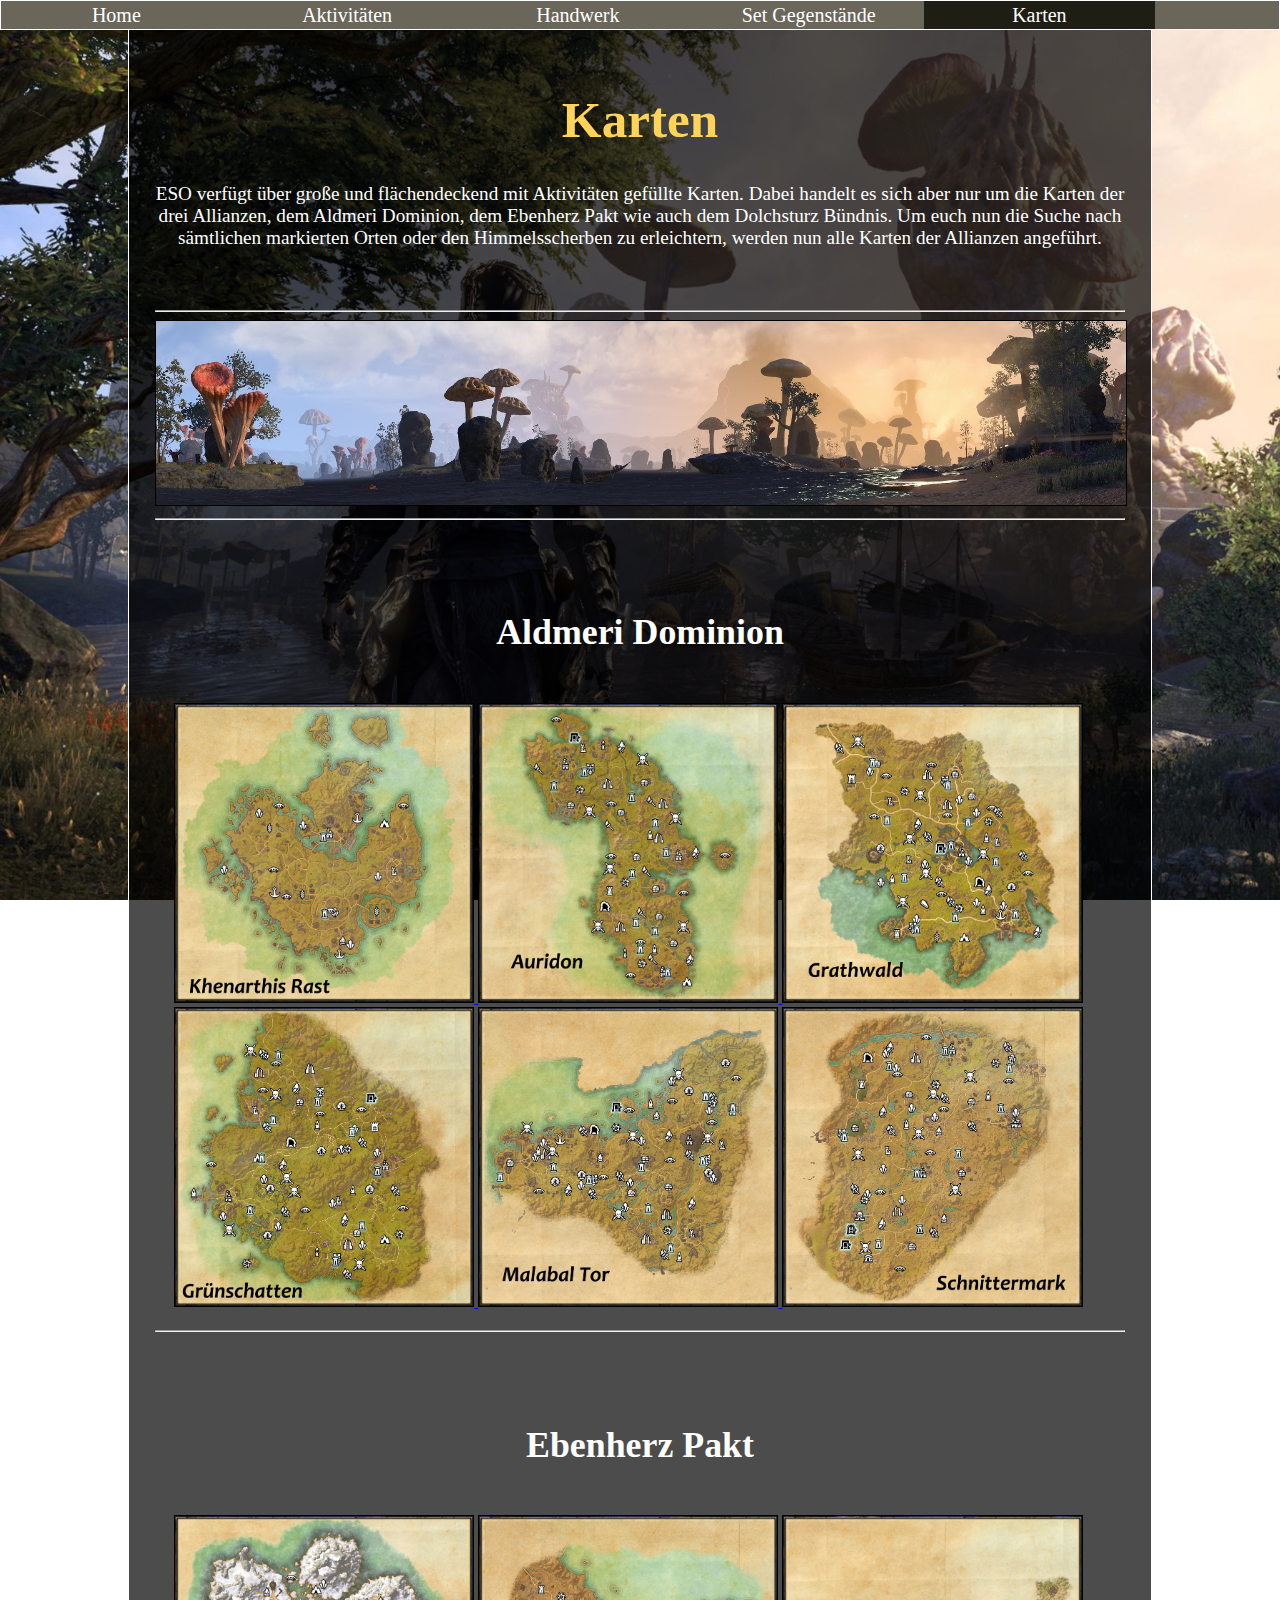
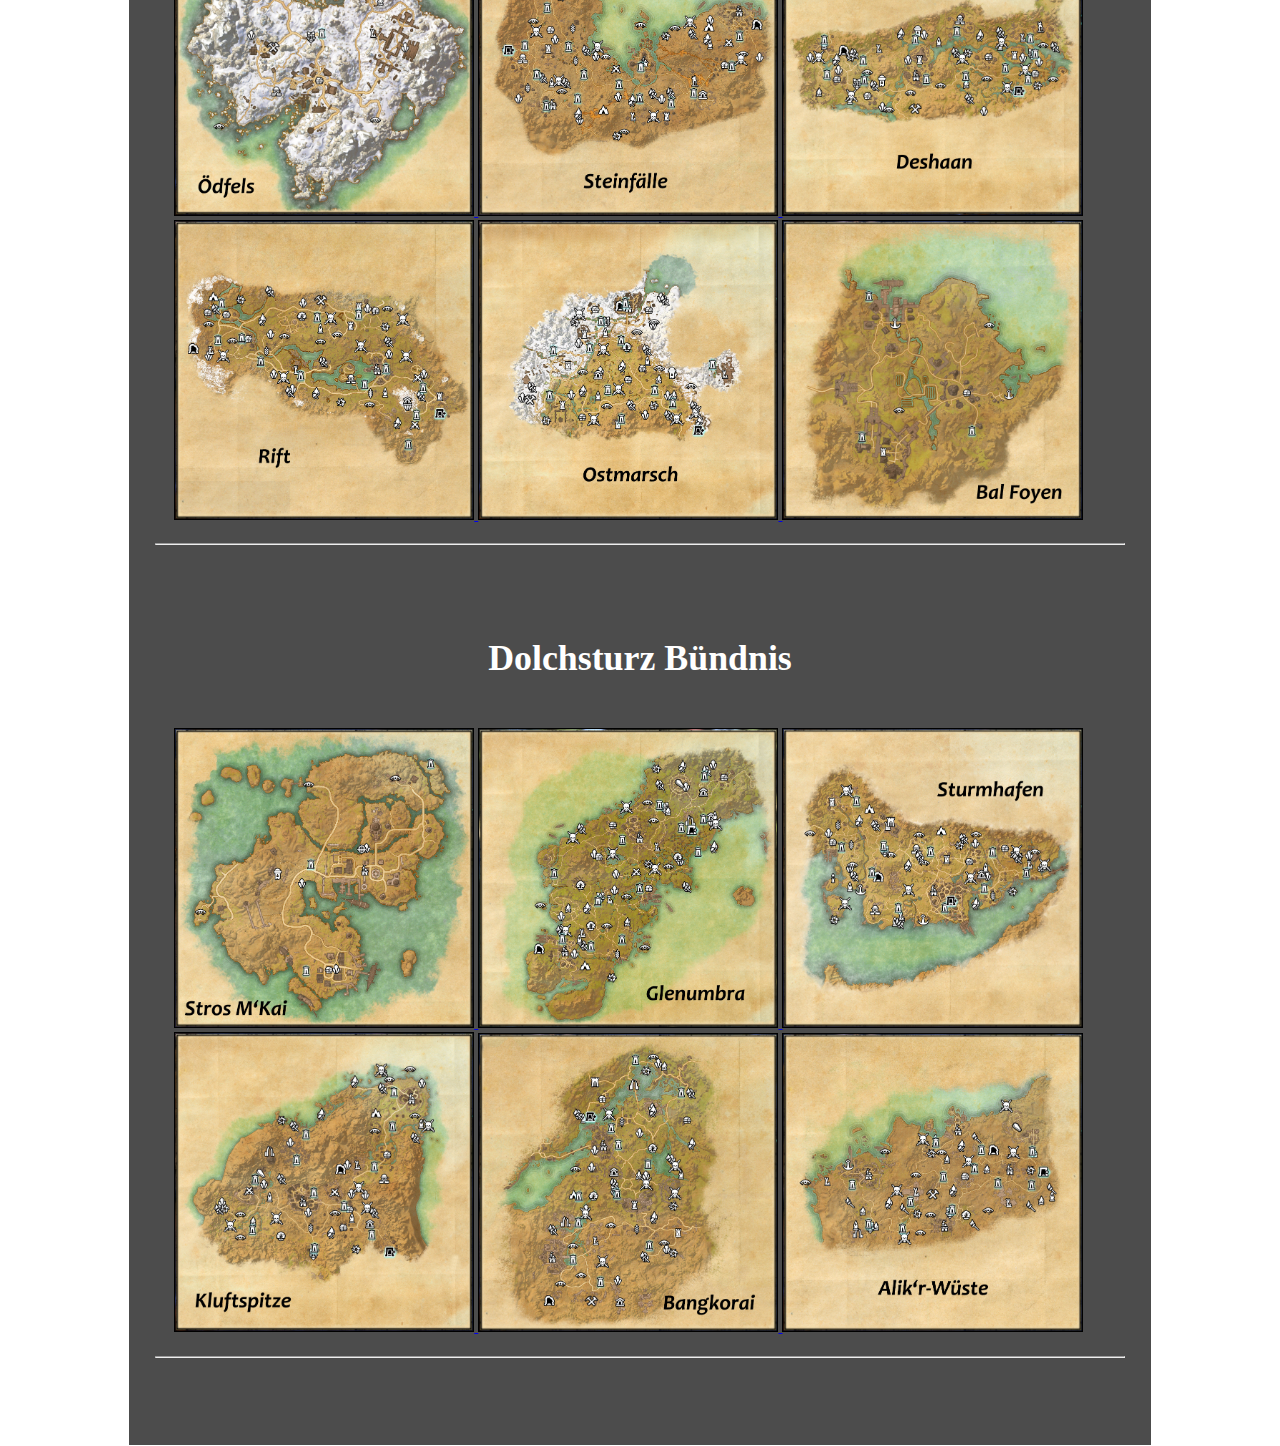
<file: html/unterseite_Karten.html>
<!doctype html>
<html lang="de">
	<head>
		<meta charset="utf-8">
		<meta name="author" content="Scharrer Raphael">
		<meta name="deescription" content="Guids for The Elder Scrolls Online">
		<link rel="icon" href="../img/Favicon.png" type="image/gif" size="32x32">
		<link rel="stylesheet" type="text/css" href="../css/style.css">
		<title> ESO-Website </title>
	</head>
	<body>
	
	<header id="nav">
            <a href="../index.html"> Home </a>
			<a href="./unterseite_Aktivitaeten.html"> Aktivitäten </a>
			<a href="./unterseite_Handwerk.html"> Handwerk </a>
			<a href="./unterseite_Set-Gegenstaende.html"> Set Gegenstände </a>
			<a href="./unterseite_Karten.html" id="aktuelle_Seite"> Karten </a>
    </header>
		
		<main>
		
		<h1> Karten </h1>
		<p id="unterseiten_definition"> ESO verfügt über große und flächendeckend mit Aktivitäten gefüllte Karten. Dabei handelt es sich aber nur um die Karten der drei Allianzen, dem Aldmeri Dominion, dem Ebenherz Pakt wie auch dem Dolchsturz Bündnis. Um euch nun die Suche nach sämtlichen markierten Orten oder den Himmelsscherben zu erleichtern, werden nun alle Karten der Allianzen angeführt. <p>
	
	<br><hr>
		<img src="../img/panorama_Karten.jpg" width="100%" alt="img" id="unterseiten_img">
	<hr><br><br><br>
	
		<h2> Aldmeri Dominion </h2>
		
		<div class="gallerie">
		<a href="../img/unterseite_Karten/kenarthis_rast.jpg" target="_blank"> <img src="../img/unterseite_Karten/kenarthis_rast.jpg" width="60%" alt="img"> </a>
		<a href="../img/unterseite_Karten/auridon.jpg" target="_blank">	<img src="../img/unterseite_Karten/auridon.jpg" width="60%" alt="img"> </a>
		<a href="../img/unterseite_Karten/grathwald.jpg" target="_blank">	<img src="../img/unterseite_Karten/grathwald.jpg" width="100%" alt="img"> </a>
		<a href="../img/unterseite_Karten/gruenschatten.jpg" target="_blank">	<img src="../img/unterseite_Karten/gruenschatten.jpg" width="100%" alt="img"> </a>
		<a href="../img/unterseite_Karten/malabal_tor.jpg" target="_blank">	<img src="../img/unterseite_Karten/malabal_tor.jpg" width="100%" alt="img"> </a>
		<a href="../img/unterseite_Karten/schnittermark.jpg" target="_blank">	<img src="../img/unterseite_Karten/schnittermark.jpg" width="100%" alt="img"> </a>	
		</div>
		
	<hr><br><br><br>
	
		<h2> Ebenherz Pakt </h2>	

		<div class="gallerie">
		<a href="../img/unterseite_Karten/oedfels.jpg" target="_blank">	<img src="../img/unterseite_Karten/oedfels.jpg" width="100%" alt="img"> </a>
		<a href="../img/unterseite_Karten/steinfaelle.jpg" target="_blank">	<img src="../img/unterseite_Karten/steinfaelle.jpg" width="100%" alt="img"> </a>
		<a href="../img/unterseite_Karten/deshaan.jpg" target="_blank">	<img src="../img/unterseite_Karten/deshaan.jpg" width="100%" alt="img"> </a>
		<a href="../img/unterseite_Karten/rift.jpg" target="_blank">	<img src="../img/unterseite_Karten/rift.jpg" width="100%" alt="img"> </a>
		<a href="../img/unterseite_Karten/ostmarsch.jpg" target="_blank">	<img src="../img/unterseite_Karten/ostmarsch.jpg" width="100%" alt="img"> </a>
		<a href="../img/unterseite_Karten/bal_foyen.jpg" target="_blank">	<img src="../img/unterseite_Karten/bal_foyen.jpg" width="100%" alt="img"> </a>
		</div>
		
	<hr><br><br><br>
	
		<h2> Dolchsturz Bündnis </h2>
		
		<div class="gallerie">
		<a href="../img/unterseite_Karten/stros_m´kai.jpg" target="_blank">	<img src="../img/unterseite_Karten/stros_m´kai.jpg" width="100%" alt="img"> </a>
		<a href="../img/unterseite_Karten/glenumbra.jpg" target="_blank">	<img src="../img/unterseite_Karten/glenumbra.jpg" width="100%" alt="img"> </a>
		<a href="../img/unterseite_Karten/sturmhafen.jpg" target="_blank">	<img src="../img/unterseite_Karten/sturmhafen.jpg" width="100%" alt="img"> </a>
		<a href="../img/unterseite_Karten/kluftspitze.jpg" target="_blank">	<img src="../img/unterseite_Karten/kluftspitze.jpg" width="100%" alt="img"> </a>
		<a href="../img/unterseite_Karten/bangkorai.jpg" target="_blank">	<img src="../img/unterseite_Karten/bangkorai.jpg" width="100%" alt="img"> </a>
		<a href="../img/unterseite_Karten/alik´r-wueste.jpg" target="_blank">	<img src="../img/unterseite_Karten/alik´r-wueste.jpg" width="100%" alt="img"> </a>
		</div>
		
	<hr><br><br><br>
	
	
	</main>
	
	</body>
</file>
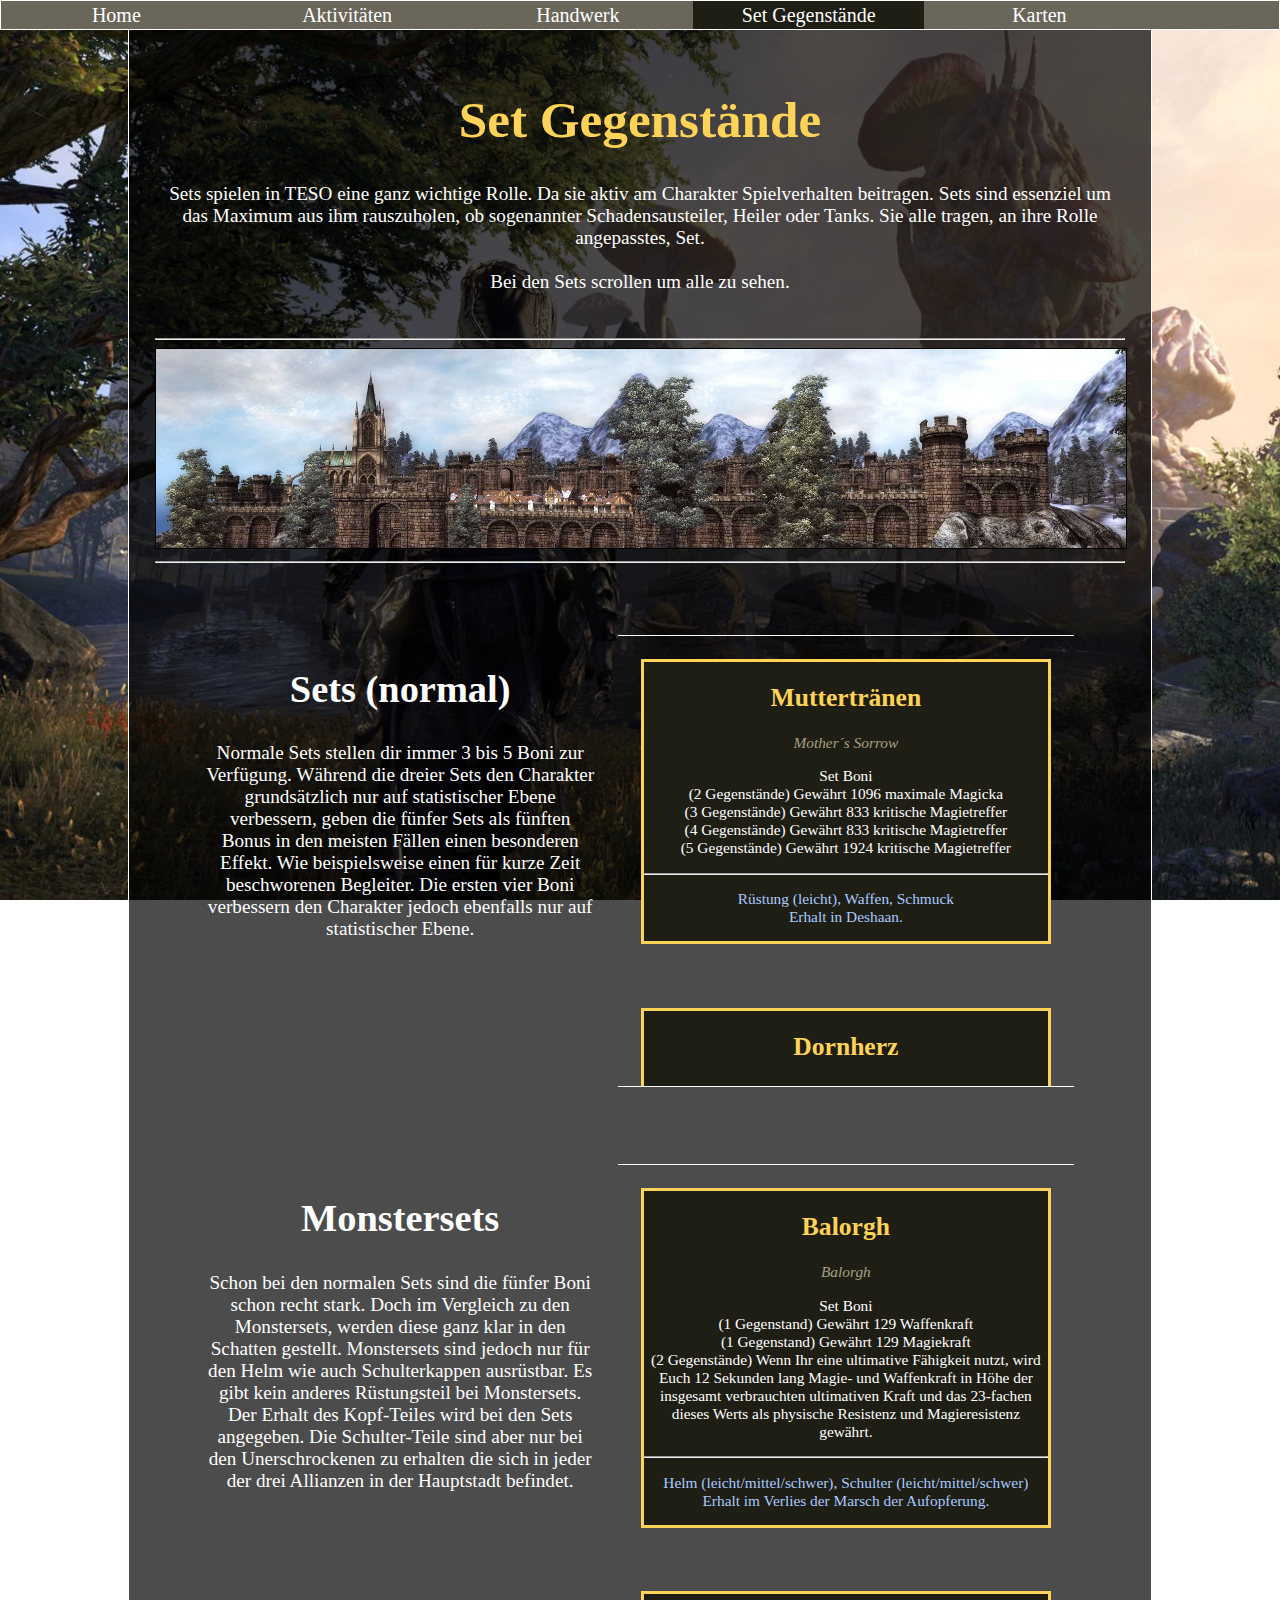
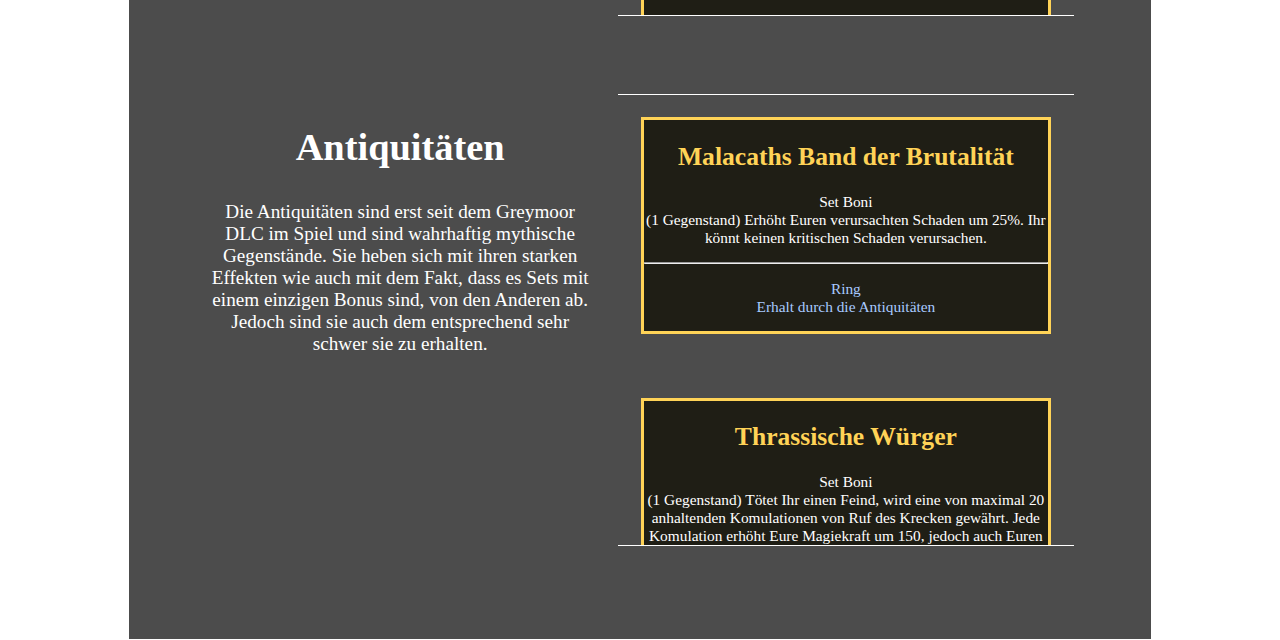
<file: html/unterseite_Set-Gegenstaende.html>
<!doctype html>
<html lang="de">
	<head>
		<meta charset="utf-8">
		<meta name="author" content="Scharrer Raphael">
		<meta name="deescription" content="Guids for The Elder Scrolls Online">
		<link rel="icon" href="../img/Favicon.png" type="image/gif" size="32x32">
		<link rel="stylesheet" type="text/css" href="../css/style.css">
		<title> ESO-Website / Set Gegenstände </title>
	</head>
	<body>
	
	<header id="nav">
            <a href="../index.html"> Home </a>
			<a href="./unterseite_Aktivitaeten.html"> Aktivitäten </a>
			<a href="./unterseite_Handwerk.html"> Handwerk </a>
			<a href="./unterseite_Set-Gegenstaende.html" id="aktuelle_Seite"> Set Gegenstände </a>
			<a href="./unterseite_Karten.html"> Karten </a>
    </header>
		
		<main>
		
		<h1> Set Gegenstände </h1>
		<p id="unterseiten_definition"> Sets spielen in TESO eine ganz wichtige Rolle. Da sie aktiv am Charakter Spielverhalten beitragen. Sets sind essenziel um das Maximum aus ihm rauszuholen, ob sogenannter Schadensausteiler, Heiler oder Tanks. Sie alle tragen, an ihre Rolle angepasstes, Set. <br> <br>
										Bei den Sets scrollen um alle zu sehen. </p>
		
	<br><hr>
		<img src="../img/panorama_Set-Gegenstaende.jpg" width="100%" alt="img" id="unterseiten_img">
	<hr><br><br><br>
	
	
	<div class="centerBox">
	
		<div class="doubleBox_sets">
				<h2> Sets (normal) </h2>
				<p> Normale Sets stellen dir immer 3 bis 5 Boni zur Verfügung. Während die dreier Sets den Charakter grundsätzlich nur auf statistischer Ebene verbessern, geben die fünfer Sets als fünften Bonus in den meisten Fällen einen besonderen Effekt. Wie beispielsweise einen für kurze Zeit beschworenen Begleiter. Die ersten vier Boni verbessern den Charakter jedoch ebenfalls nur auf statistischer Ebene. </p>
		</div>
		
		<div class="twoBox_sets">
		
			<div class="setBox">
				<h2> Muttertränen </h2>
				<p class="englische_Benennung"> Mother´s Sorrow </p>
				
				<p> Set Boni <br>
				   (2 Gegenstände) Gewährt 1096 maximale Magicka	<br>
				   (3 Gegenstände) Gewährt 833 kritische Magietreffer <br>
				   (4 Gegenstände) Gewährt 833 kritische Magietreffer <br>
				   (5 Gegenstände) Gewährt 1924 kritische Magietreffer </p>
				<hr>
				<p class="erhalt_verfügbarkeit"> Rüstung (leicht), Waffen, Schmuck <br>
					Erhalt in Deshaan. </p>
			</div>
		
		<br>
		
			<div class="setBox">
				<h2> Dornherz </h2>
				<p class="englische_Benennung"> Briarheart </p>
				
				<p> Set Boni <br>
				   (2 Gegenstände) Gewährt 833 kritische Waffentreffer	<br>
				   (3 Gegenstände) Gewährt 1096 maximale Ausdauer <br>
				   (4 Gegenstände) Gewährt 833 kritische Waffentreffer <br>
				   (5 Gegenstände) Wenn Ihr kritischen Schaden verursacht, besteht eine Chance von 25 %, dass Ihr Eure Waffenkraft 10 Sekunden lang um 450 erhöht. Solange der Effekt andauert, heilen Euch Eure kritischen Treffer um 378 Leben. Dieser Effekt kann einmal alle 15 Sekunden eintreten. </p>
				<hr>
				<p class="erhalt_verfügbarkeit"> Rüstung (mittel), Waffen, Schmuck <br>
					Erhalt in Wrothgar. </p>
			</div>
		
		<br>
		
			<div class="setBox">
				<h2> Gesetz von Julianos </h2>
				<p class="englische_Benennung"> Law of Julianos </p>
				
				<p> Set Boni <br>
				   (2 Gegenstände) Gewährt 833 kritische Magietreffer	<br>
				   (3 Gegenstände) Gewährt 1096 maximale Magicka <br>
				   (4 Gegenstände) Gewährt 833 kritische Magietreffer <br>
				   (5 Gegenstände) Gewährt 300 Magiekraft </p>
				<hr>
				<p class="erhalt_verfügbarkeit"> Rüstung (leicht/mittel/schwer), Waffen, Schmuck <br>
					Herstellbar in Wrothgar. </p>
			</div>
		
		<br>
		
			<div class="setBox">
				<h2> Hundings Zorn </h2>
				<p class="englische_Benennung"> Hunding´s Rage </p>
				
				<p> Set Boni <br>
				   (2 Gegenstände) Gewährt 833 kritische Waffentreffer	<br>
				   (3 Gegenstände) Gewährt 1096 maximale Ausdauer <br>
				   (4 Gegenstände) Gewährt 833 kritische Waffentreffer <br>
				   (5 Gegenstände) Gewährt 300 Waffenkraft </p>
				<hr>
				<p class="erhalt_verfügbarkeit"> Rüstung (leicht/mittel/schwer), Waffen, Schmuck <br>
					Herstellbar in Bangkorai, Schnittermark und Rift. </p>
			</div>
		
		<br>
		
			<div class="setBox">
				<h2> Akolyth des Neuen Mondes </h2>
				<p class="englische_Benennung"> New Moon Acolyte </p>
				
				<p> Set Boni <br>
				   (2 Gegenstände) Gewährt 833 kritische Waffentreffer <br>
				   (2 Gegenstände) Gewährt 833 kritische Magietreffer <br>
				   (3 Gegenstände) Gewährt 129 Waffenkraft <br>
				   (3 Gegenstände) Gewährt 129 Magiekraft <br>
				   (4 Gegenstände) Gewährt 1487 Rüstungsdurchstoß <br>
				   (4 Gegenstände) Gewährt 1487 Magiedurchdringung <br>
				   (5 Gegenstände) Gewährt 481 Magie- und Waffenkraft. </p>
				<hr>
				<p class="erhalt_verfügbarkeit"> Rüstung (leicht/mittel/schwer), Waffen, Schmuck <br>
					Herstellbar im südlichen Elsweyr. </p>
			</div>
		
		<br>
		
			<div class="setBox">
				<h2> Überwältigende Woge </h2>
				<p class="englische_Benennung"> Overwhelming Surge </p>
				
				<p> Set Boni <br>
				   (2 Gegenstände) Gewährt 1096 maximale Magicka	<br>
				   (3 Gegenstände) Gewährt 129 Magiekraft <br>
				   (4 Gegenstände) Gewährt 129 Magiekraft <br>
				   (5 Gegenstände) Verursacht Ihr Schaden mit einer Klassenfähigkeit, besteht eine Chance von 33 %, dass Ihr Euch 6 Sekunden lang mit einem Wirbel umgebt, der Feinden innerhalb von 8 Metern jede Sekunde 1175 Schockschaden zufügt. Ihr erhaltet 15 % des verursachten Schadens als Magicka zurück. Dieser Effekt kann einmal alle 6 Sekunden eintreten. </p>
				<hr>
				<p class="erhalt_verfügbarkeit"> Rüstung (leicht), Waffen, Schmuck <br>
					Erhalt im Verlies der Orkaninseln. </p>
			</div>
		
		<br>
		
			<div class="setBox">
				<h2> Tödlicher Stoß </h2>
				<p class="englische_Benennung"> Deadly Strike </p>
				
				<p> Set Boni <br>
				   (2 Gegenstände) Gewährt 129 Waffenkraft	<br>
				   (3 Gegenstände) Gewährt 833 kritische Waffentreffer <br>
				   (4 Gegenstände) Gewährt 129 Waffenkraft <br>
				   (5 Gegenstände) Erhöht den Schaden Eurer Fähigkeiten mit Schaden über Zeit und kanalisierte Fähigkeiten, die physischen Schaden, Blutungen, Gift- oder Seuchenschaden verursachen, um 20 %. </p>
				<hr>
				<p class="erhalt_verfügbarkeit"> Rüstung (mittel), Waffen, Schmuck <br>
					Erhalt in Bruma und Cheydinhal (Cyrodiil). </p>
			</div>
		
		<br>
		
			<div class="setBox">
				<h2> Hohlzahndurst </h2>
				<p class="englische_Benennung"> Hollowfang Thirst </p>
				
				<p> Set Boni <br>
				   (2 Gegenstände) Gewährt 833 kritische Magietreffer	<br>
				   (3 Gegenstände) Gewährt 1096 maximale Magicka <br>
				   (4 Gegenstände) Gewährt 833 kritische Magietreffer <br>
				   (5 Gegenstände) Erzielt Ihr einen kritischen Treffer oder eine kritische Heilung, so erscheint bei Eurem Ziel eine Kugel Hämoglobin. Nach 2 Sekunden explodiert diese und gewährt Verbündeten innerhalb von 6 Metern um die Kugel 9 Sekunden lang 3000 Magicka und kleinere Vitalität, was deren erhaltene Heilung um 8 % erhöht. Dieser Effekt kann einmal alle 9 Sekunden eintreten. </p>
				<hr>
				<p class="erhalt_verfügbarkeit"> Rüstung (leicht), Waffen, Schmuck <br>
					Erhalt im Verlies der Mond-Grabtempelstadt. </p>
			</div>
		
		<br>
		
			<div class="setBox">
				<h2> Nektropotenz </h2>
				<p class="englische_Benennung"> Necropotence </p>
				
				<p> Set Boni <br>
				   (2 Gegenstände) Gewährt 1096 maximale Magicka	<br>
				   (3 Gegenstände) Gewährt 1096 maximale Magicka <br>
				   (4 Gegenstände) Gewährt 1096 maximale Magicka <br>
				   (5 Gegenstände) Solange Ihr einen Begleiter aktiviert habt, ist Eure maximale Magicka um 3150 erhöht. </p>
				<hr>
				<p class="erhalt_verfügbarkeit"> Rüstung (leicht), Waffen, Schmuck <br>
					Erhalt in Kluftspitze. </p>
		</div>
		
		<br>
		
			<div class="setBox">
				<h2> Ergebenheit zum falschen Gott </h2>
				<p class="englische_Benennung"> False God´s Devotion </p>
				
				<p> Set Boni <br>
				   (2 Gegenstände) Gewährt 833 kritische Magietreffer	<br>
				   (3 Gegenstände) Gewährt Euch dauerhaft kleinerer Schlächter, wodurch Eure Angriffe gegen NSCs in Verliesen, Prüfungen und Arenen 5 % zusätzlichen Schaden verursachen. <br>
				   (4 Gegenstände) 833 kritische Magietreffer <br>
				   (5 Gegenstände) Gewährt 129 Magiekraft <br>
				   (5 Gegenstände) Verringert die Kosten Eurer Magickafähigkeiten um 8 %. Wenn ein Feind, dem Ihr vor Kurzem Schaden zugefügt habt, stirbt, erhaltet Ihr 2150 Magicka zurück und 8 Sekunden lang größere Schnelligkeit, wodurch Euer Lauftempo um 30 % erhöht wird.</p>
				<hr>
				<p class="erhalt_verfügbarkeit"> Rüstung (leicht), Waffen, Schmuck <br>
					Erhalt in Sonnspitz (Prüfung). </p>
			</div>
		
		<br>
		
			<div class="setBox">
				<h2> Heiligtum </h2>
				<p class="englische_Benennung"> Sanctuary </p>
				
				<p> Set Boni <br>
				   (2 Gegenstände) Gewährt 1206 maximales Leben	<br>
				   (3 Gegenstände) Gewährt 4 % erhaltene Heilung <br>
				   (4 Gegenstände) Gewährt 1096 maximale Magicka <br>
				   (5 Gegenstände) Erhöht die von Euch und bis zu 11 Mitgliedern Eurer Gruppe erhaltene Heilung innerhalb von 10 Metern um 12 %. </p>
				<hr>
				<p class="erhalt_verfügbarkeit"> Rüstung (leicht), Waffen, Schmuck <br>
					Erhalt im Verlies der Verbannungszellen. </p>
			</div>
		
		<br>
		
			<div class="setBox">
				<h2> Mantel von Siroria </h2>
				<p class="englische_Benennung"> Mantle of Siroria </p>
				
				<p> Set Boni <br>
				   (2 Gegenstände) Gewährt 129 Magiekraft	<br>
				   (3 Gegenstände) Gewährt Euch dauerhaft kleinerer Schlächter, wodurch Eure Angriffe gegen NSCs in Verliesen, Prüfungen und Arenen 5 % zusätzlichen Schaden verursachen. <br>
				   (4 Gegenstände) Gewährt 1096 maximale Magicka <br>
				   (5 Gegenstände) Fügt Ihr einem Feind mit einer Einzelzielangriff direkten Schaden zu, erschafft Ihr 10 Sekunden lang einen Feuerring unter Euch. Steht Ihr innerhalb des Rings, wird Euch 5 Sekunden lang eine Kumulation Sirorias Wohltat gewährt. Mit jeder Kumulation erhöht sich Eure Magiekraft um 30. Dieser Effekt kann einmal alle 10 Sekunden eintreten. Maximal 20 Kumulationen. </p>
				<hr>
				<p class="erhalt_verfügbarkeit"> Rüstung (leicht), Waffen, Schmuck <br>
					Erhalt in Wolkenruh (Prüfung). </p>
			</div>
		
		<br>
		
			<div class="setBox">
				<h2> Trogvins Kriegstrupp </h2>
				<p class="englische_Benennung"> Tzogvin´s Warband </p>
				
				<p> Set Boni <br>
				   (2 Gegenstände) Gewährt 833 kritische Waffentreffer	<br>
				   (3 Gegenstände) Gewährt 833 kritische Waffentreffer <br>
				   (4 Gegenstände) Gewährt 1487 Rüstungsdurchstoß <br>
				   (5 Gegenstände) Verursacht Ihr kritischen Schaden, erhaltet Ihr Präzision, was Eure Chance auf kritische Waffentreffer 10 Sekunden lang um 129 erhöht. Dieser Effekt wirkt bis zu 10 mal kumulativ. Mit der maximalen Anzahl an Kumulationen erhaltet Ihr außerdem kleinere Kraft, was den Schaden Eurer kritischen Treffer um 10 % erhöht. </p>
				<hr>
				<p class="erhalt_verfügbarkeit"> Rüstung (mittel), Waffen, Schmuck <br>
					Erhalt im Verlies des Frostgewölbes. </p>
			</div>
		
		<br>
		
			<div class="setBox">
				<h2> Blick der Mutter der Nacht </h2>
				<p class="englische_Benennung"> Night Mother´s Gaze </p>
				
				<p> Set Boni <br>
				   (2 Gegenstände) Gewährt 833 kritische Waffentreffer	<br>
				   (3 Gegenstände) Gewährt 129 Waffenkraft <br>
				   (4 Gegenstände) Gewährt 833 kritische Waffentreffer <br>
				   (5 Gegenstände) Wenn Ihr einen kritischen Treffer erzielt, belegt Ihr den Feind mit größere Fraktur, was dessen physische Resistenz 6 Sekunden lang um 5280 verringert. </p>
				<hr>
				<p class="erhalt_verfügbarkeit"> Rüstung (leicht/mittel/schwer), Waffen, Schmuck <br>
					Herstellbar in Bangkorai, Schnittermark und Rift. </p>
			</div>
		
		<br>
		
			<div class="setBox">
				<h2> Verletzender Magier </h2>
				<p class="englische_Benennung"> Scathing Mage </p>
				
				<p> Set Boni <br>
				   (2 Gegenstände) Gewährt 1096 maximale Magicka	<br>
				   (3 Gegenstände) Gewährt 833 kritische Magietreffer <br>
				   (4 Gegenstände) Gewährt 833 kritische Magietreffer <br>
				   (5 Gegenstände) Wenn Ihr direkten Schaden verursacht, besteht eine Chance von 20 %, Eure Magiekraft 5 Sekunden lang um 516 zu erhöhen. Dieser Effekt kann einmal alle 5 Sekunden eintreten. </p>
				<hr>
				<p class="erhalt_verfügbarkeit"> Rüstung (leicht), Waffen, Schmuck <br>
					Erhalt im Verlies des Gefängises der Kaiserstadt. </p>
			</div>
		
		<br>
		
			<div class="setBox">
				<h2> Waffen von Relequen </h2>
				<p class="englische_Benennung"> Arms of Relequen </p>
				
				<p> Set Boni <br>
				   (2 Gegenstände) Gewährt 833 kritische Waffentreffer	<br>
				   (3 Gegenstände) Gewährt Euch dauerhaft kleinerer Schlächter, wodurch Eure Angriffe gegen NSCs in Verliesen, Prüfungen und Arenen 5 % zusätzlichen Schaden verursachen. <br>
				   (4 Gegenstände) Gewährt 833 kritische Waffentreffer <br>
				   (5 Gegenstände) Eure leichten und schweren Angriffe verfluchen Euer Ziel mit schädlichen Winden, die ihm 5 Sekunden lang jede Sekunde 246 Schaden zufügen. Maximal 20 Kumulationen. </p>
				<hr>
				<p class="erhalt_verfügbarkeit"> Rüstung (mittel), Waffen, Schmuck <br>
					Erhalt in Wolkenruh (Prüfung). </p>
			</div>
		
		<br>
		
			<div class="setBox">
				<h2> Brandzauberweber </h2>
				<p class="englische_Benennung"> Burning Spellweave </p>
				
				<p> Set Boni <br>
				   (2 Gegenstände) Gewährt 1096 maximale Magicka	<br>
				   (3 Gegenstände) Gewährt 129 Magiekraft <br>
				   (4 Gegenstände) Gewährt 833 kritische Magietreffer <br>
				   (5 Gegenstände) Wenn Ihr mit einer Fähigkeit Flammenschaden verursacht, besteht eine Chance von 15 %, dass Ihr den Feind mit Brennen beeinträchtigt und Eure Magiekraft 8 Sekunden lang um 525 erhöht. Dieser Effekt kann einmal alle 12 Sekunden eintreten. </p>
				<hr>
				<p class="erhalt_verfügbarkeit"> Rüstung (leicht), Waffen, Schmuck <br>
					Erhalt im Verlies der Stadt der Asche. </p>
			</div>
		
		<br>
		
			<div class="setBox">
				<h2> Ebenerzarsenal </h2>
				<p class="englische_Benennung"> Ebon Armory </p>
				
				<p> Set Boni <br>
				   (2 Gegenstände) Gewährt 1206 maximales Leben	<br>
				   (3 Gegenstände) Gewährt 1206 maximales Leben <br>
				   (4 Gegenstände) Gewährt 4 % erhaltene Heilung <br>
				   (5 Gegenstände) Erhöht das maximale Leben von Euch und bis zu 11 Gruppenmitgliedern innerhalb von 28 Metern um 1000. </p>
				<hr>
				<p class="erhalt_verfügbarkeit"> Rüstung (schwer), Waffen, Schmuck <br>
					Erhalt im Verlies der Krypta der Herzen. </p>
			</div>
		
		<br>
		
			<div class="setBox">
				<h2> Gewandung von Olorime </h2>
				<p class="englische_Benennung"> Vestment of Olorime </p>
				
				<p> Set Boni <br>
				   (2 Gegenstände) Gewährt 129 Magickaregeneration	<br>
				   (3 Gegenstände) Gewährt Euch dauerhaft kleinere Ägis, wodurch Ihr 5 % weniger Schaden durch NSCs in Verliesen, Prüfungen und Arenen erleidet. <br>
				   (4 Gegenstände) Gewährt 129 Magickaregeneration <br>
				   (5 Gegenstände) Fähigkeiten, die im Kampf am Boden einen Effekt hinterlassen, erschaffen 10 Sekunden lang einen Machtkreis. Steht Ihr innerhalb des Kreises, wird Euch und Euren Verbündeten größerer Mut gewährt, was Eure Magie- und Waffenkraft 30 Sekunden lang um 258 erhöht. Dieser Effekt kann einmal alle 10 Sekunden eintreten. </p>
				<hr>
				<p class="erhalt_verfügbarkeit"> Rüstung (leicht), Waffen, Schmuck <br>
					Erhalt in Wolkenruh (Prüfung). </p>
		</div>
		
		<br>
		
		<div class="setBox">
				<h2> Torugs Pakt </h2>
				<p class="englische_Benennung"> Torug´s Pact </p>
				
				<p> Set Boni <br>
				   (2 Gegenstände) Gewährt 129 Magiekraft	<br>
				   (3 Gegenstände) Gewährt 1206 maximales Leben <br>
				   (4 Gegenstände) Gewährt 1487 Rüstung <br>
				   (5 Gegenstände) Verringert die Abklingzeit der Waffenverzauberung und verstärkt deren Effekt um 30 %. Verzauberungen mit daedrischem Schaden sind hiervon ausgenommen. </p>
				<hr>
				<p class="erhalt_verfügbarkeit"> Rüstung (leicht/mittel/schwer), Waffen, Schmuck <br>
					Herstellbar in Sturmhafen, Grahtwald und Deshaan. </p>
			</div>
		
		<br>
		
			<div class="setBox">
				<h2> Garderobe des Wurms </h2>
				<p class="englische_Benennung"> The Worm´s Raiment </p>
				
				<p> Set Boni <br>
				   (2 Gegenstände) Gewährt 129 Magiekraft	<br>
				   (3 Gegenstände) Gewährt 1096 maximale Magicka <br>
				   (4 Gegenstände) Gewährt 129 Magickaregeneration <br>
				   (5 Gegenstände) Verringert die Kosten von Magicka-Fähigkeiten für Euch und bis zu 11 weitere Gruppenmitglieder innerhalb von 28 Metern um 4 %. </p>
				<hr>
				<p class="erhalt_verfügbarkeit"> Rüstung (leicht), Waffen, Schmuck <br>
					Erhalt im Verlies der Kammern des Wahnsinns. </p>
			</div>
		
		<br>
		
			<div class="setBox">
				<h2> Rüstung der Verführung </h2>
				<p class="englische_Benennung"> Armor of the Seducer </p>
				
				<p> Set Boni <br>
				   (2 Gegenstände) Gewährt 129 Magickaregeneration	<br>
				   (3 Gegenstände) Gewährt 1096 maximale Magicka <br>
				   (4 Gegenstände) Gewährt 129 Magickaregeneration <br>
				   (5 Gegenstände) Verringert die Kosten Eurer Magicka-Fähigkeiten um 10 %. </p>
				<hr>
				<p class="erhalt_verfügbarkeit"> Rüstung (leicht/mittel/schwer), Waffen, Schmuck <br>
					Herstellbar in Sturmhafen, Grahtwald und Deshaan. </p>
			</div>
		
		<br>
		
			<div class="setBox">
				<h2> Seuchendoktor </h2>
				<p class="englische_Benennung"> Plague Doctor </p>
				
				<p> Set Boni <br>
				   (2 Gegenstände) Gewährt 1206 maximales Leben	<br>
				   (3 Gegenstände) Gewährt 1206 maximales Leben <br>
				   (4 Gegenstände) Gewährt 4 % erhaltene Heilung <br>
				   (5 Gegenstände) Gewährt 3000 maximales Leben </p>
				<hr>
				<p class="erhalt_verfügbarkeit"> Rüstung (schwer), Waffen, Schmuck <br>
					Erhalt in Deshaan. </p>
			</div>
		
		<br>
		
			<div class="setBox">
				<h2> Gewänder des Webers </h2>
				<p class="englische_Benennung"> Spinner´s Garments </p>
				
				<p> Set Boni <br>
				   (2 Gegenstände) Gewährt 1096 maximale Magicka	<br>
				   (3 Gegenstände) Gewährt 1096 maximale Magicka <br>
				   (4 Gegenstände) Gewährt 129 Magiekraft <br>
				   (5 Gegenstände) Gewährt 3450 Magiedurchdringung </p>
				<hr>
				<p class="erhalt_verfügbarkeit"> Rüstung (leicht), Waffen, Schmuck <br>
					Erhalt in Malabal Tor. </p>
			</div>
		
		<br>
		
			<div class="setBox">
				<h2> Magiekraftheilung </h2>
				<p class="englische_Benennung"> Spell Power Cure </p>
				
				<p> Set Boni <br>
				   (2 Gegenstände) Gewährt 1096 maximale Magicka	<br>
				   (3 Gegenstände) Gewährt 1096 maximale Magicka <br>
				   (4 Gegenstände) Gewährt 129 Magiekraft <br>
				   (5 Gegenstände) Wenn Ihr Euch oder ein verbündetes Ziel heilt, das bereits 100 % Leben besitzt, besteht eine Chance von 50 %, 10 Sekunden lang größerer Mut zu gewähren, was die Magie- und Waffenkraft um 258 erhöht. </p>
				<hr>
				<p class="erhalt_verfügbarkeit"> Rüstung (leicht), Waffen, Schmuck <br>
					Erhalt im Verlies des Weißgoldturms. </p>
			</div>
		
		<br>
		
			<div class="setBox">
				<h2> Alte Drachengarde </h2>
				<p class="englische_Benennung"> Ancient Dragonguard </p>
				
				<p> Set Boni <br>
				   (2 Gegenstände) Gewährt 1206 maximales Leben	<br>
				   (3 Gegenstände) Gewährt 129 Waffenkraft <br>
				   (3 Gegenstände) Gewährt 129 Magiekraft <br>
				   (4 Gegenstände) Gewährt 833 kritische Waffentreffer <br>
				   (4 Gegenstände) Gewährt 833 kritische Magietreffer <br>
				   (5 Gegenstände) Gewährt Euch 300 Magie- und Waffenkraft, solange Ihr mehr als 50 % Eures maximalen Lebens besitzt. Gewährt Euch 3460 physische Resistenz und Magieresistenz, solange Ihr weniger als 50 % Eures maximalen Lebens besitzt. </p>
				<hr>
				<p class="erhalt_verfügbarkeit"> Rüstung (leicht/mittel/schwer), Waffen, Schmuck <br>
					Herstellbar im südlichen Elsweyr. </p>
			</div>
		
		<br>
		
			<div class="setBox">
				<h2> Titanenkinds Stärke </h2>
				<p class="englische_Benennung"> Titanborn Strength </p>
				
				<p> Set Boni <br>
				   (2 Gegenstände) Gewährt 1487 Rüstungsdurchstoß	<br>
				   (3 Gegenstände) Gewährt 129 Waffenkraft <br>
				   (4 Gegenstände) Gewährt 1096 maximale Ausdauer <br>
				   (5 Gegenstände) Gewährt 110 Waffenkraft und 1240 Rüstungsdurchstoß. Dieser Bonus verdoppelt sich auf 220 Waffenkraft und 2480 Rüstungsdurchstoß, wenn Euer Leben unter 75 % sinkt. Dieser Bonus vervierfacht sich auf 440 Waffenkraft und 4960 Rüstungsdurchstoß, wenn Euer Leben unter 50 % sinkt. </p>
				<hr>
				<p class="erhalt_verfügbarkeit"> Rüstung (mittel), Waffen, Schmuck <br>
					Erhalt im Verlies Eiskap. </p>
			</div>
		
		<br>
		
			<div class="setBox">
				<h2> Brüllen von Alkosh </h2>
				<p class="englische_Benennung"> Roar of Alkosh </p>
				
				<p> Set Boni <br>
				   (2 Gegenstände) Gewährt 833 kritische Waffentreffer	<br>
				   (3 Gegenstände) Gewährt Euch dauerhaft kleinerer Schlächter, wodurch Eure Angriffe gegen NSCs in Verliesen, Prüfungen und Arenen 5 % zusätzlichen Schaden verursachen. <br>
				   (4 Gegenstände) Gewährt 129 Waffenkraft <br>
				   (5 Gegenstände) Wenn Ihr eine Synergie aktiviert, entsendet Ihr eine Schockwelle, die 2115 Schaden und danach 10 Sekunden lang insgesamt 15650 Schaden verursacht. Die physische Resistenz und Magieresistenz getroffener Feinde wird 10 Sekunden lang um 3010 verringert. </p>
				<hr>
				<p class="erhalt_verfügbarkeit"> Rüstung (mittel), Waffen, Schmuck <br>
					Erhalt in Schlund von Lorkhaj (Prüfung). </p>
			</div>
		
		<br>
		
			<div class="setBox">
				<h2> Magnus´ Gabe </h2>
				<p class="englische_Benennung"> Magnus´ Gift </p>
				
				<p> Set Boni <br>
				   (2 Gegenstände) Gewährt 1096 maximale Magicka	<br>
				   (3 Gegenstände) Gewährt 129 Magickaregeneration <br>
				   (4 Gegenstände) Gewährt 129 Magiekraft <br>
				   (5 Gegenstände) Wenn Ihr eine Magicka-Fähigkeit einsetzt, besteht eine Chance von 8 %, dass Ihr dies kostenlos tun könnt. </p>
				<hr>
				<p class="erhalt_verfügbarkeit"> Rüstung (leicht/mittel/schwer), Waffen, Schmuck <br>
					Herstellbar in Kluftspitze, Grünschatten und Schattenfenn. </p>
			</div>
		
		<br>
		
			<div class="setBox">
				<h2> Leviathan </h2>
				<p class="englische_Benennung"> Leviathan </p>
				
				<p> Set Boni <br>
				   (2 Gegenstände) Gewährt 1096 maximale Ausdauer	<br>
				   (3 Gegenstände) Gewährt 833 kritische Waffentreffer <br>
				   (4 Gegenstände) Gewährt 833 kritische Waffentreffer <br>
				   (5 Gegenstände) Gewährt 1924 kritische Waffentreffer </p>
				<hr>
				<p class="erhalt_verfügbarkeit"> Rüstung (mittel), Waffen, Schmuck <br>
					Erhalt im Verlies Krypta der Herzen. </p>
			</div>
		
		<br>
	
	</div>
	
	
	
	<div class="centerBox">
	
		<div class="doubleBox_sets">
				<h2> Monstersets </h2>
				<p> Schon bei den normalen Sets sind die fünfer Boni schon recht stark. Doch im Vergleich zu den Monstersets, werden diese ganz klar in den Schatten gestellt. Monstersets sind jedoch nur für den Helm wie auch Schulterkappen ausrüstbar. Es gibt kein anderes Rüstungsteil bei Monstersets. Der Erhalt des Kopf-Teiles wird bei den Sets angegeben. Die Schulter-Teile sind aber nur bei den Unerschrockenen zu erhalten die sich in jeder der drei Allianzen in der Hauptstadt befindet. </p>
		</div>
		
		<div class="twoBox_sets">
		
			<div class="setBox">
				<h2> Balorgh </h2>
				<p class="englische_Benennung"> Balorgh </p>
				
				<p> Set Boni <br>
				   (1 Gegenstand) Gewährt 129 Waffenkraft	<br>
				   (1 Gegenstand) Gewährt 129 Magiekraft <br>
				   (2 Gegenstände) Wenn Ihr eine ultimative Fähigkeit nutzt, wird Euch 12 Sekunden lang Magie- und Waffenkraft in Höhe der insgesamt verbrauchten ultimativen Kraft und das 23-fachen dieses Werts als physische Resistenz und Magieresistenz gewährt. </p>
				<hr>
				<p class="erhalt_verfügbarkeit"> Helm (leicht/mittel/schwer), Schulter (leicht/mittel/schwer) <br>
					Erhalt im Verlies der Marsch der Aufopferung. </p>
			</div>
		
		<br>
		
			<div class="setBox">
				<h2> Bebenschuppe </h2>
				<p class="englische_Benennung"> Tremorscale </p>
				
				<p> Set Boni <br>
				   (1 Gegenstand) Gewährt 1096 maximale Ausdauer	<br>
				   (2 Gegenstände) Wenn Ihr einen Gegner verspottet, bricht nach 1 Sekunde ein Dünenbrecher aus dem Boden unter ihm hervor, der an allen Feinden innerhalb von 4 Metern 7380 Schaden verursacht und deren physische Resistenz 8 Sekunden lang um 2395 verringert. Dieser Effekt kann einmal alle 8 Sekunden auftreten. </p>
				<hr>
				<p class="erhalt_verfügbarkeit"> Helm (leicht/mittel/schwer), Schulter (leicht/mittel/schwer) <br>
					Erhalt im Verlies von Volenfell. </p>
			</div>
		
		<br>
		
			<div class="setBox">
				<h2> Blutbrut </h2>
				<p class="englische_Benennung"> Bloodspawn </p>
				
				<p> Set Boni <br>
				   (1 Gegenstand) Gewährt 129 Ausdauerregeneration	<br>
				   (2 Gegenstände) Wenn Ihr Schaden erleidet, besteht eine Chance von 6%, 8 ultimative Kraft zu erhalten und Eure physische Resistenz und Magieresistenz 5 Sekunden lang um 3300 zu erhöhen. Dieser Effekt kann nur einmal alle 5 Sekunden eintreten. </p>
				<hr>
				<p class="erhalt_verfügbarkeit"> Helm (leicht/mittel/schwer), Schulter (leicht/mittel/schwer) <br>
					Erhalt im Verlies der Spindeltiefen. </p>
			</div>
		
		<br>
		
			<div class="setBox">
				<h2> Eisherz </h2>
				<p class="englische_Benennung"> Iceheart </p>
				
				<p> Set Boni <br>
				   (1 Gegenstand) Gewährt 833 kritische Magietreffer	<br>
				   (2 Gegenstände) Wenn Ihr kritischen Schaden verursacht, besteht eine Chance von 20 %, dass Ihr einen Schadenschild erhaltet, der 6 Sekunden lang 5000 absorbiert. Solange der Schadenschild aufrechterhalten wird, verursacht Ihr jede Sekunde 600 Frostschaden an allen Feinden innerhalb von 5 Metern um Euch herum. Dieser Effekt kann einmal alle 6 Sekunden auftreten. </p>
				<p class="erhalt_verfügbarkeit"> Helm (leicht/mittel/schwer), Schulter (leicht/mittel/schwer) <br>
					Erhalt im Verlies der Burg Grauenfrost. </p>
			</div>
		
		<br>
		
			<div class="setBox">
				<h2> Erdbluter </h2>
				<p class="englische_Benennung"> Earhgore </p>
				
				<p> Set Boni <br>
				   (1 Gegenstand) Gewährt 4 % gewirkte Heilung	<br>
				   (2 Gegenstände) Heilt Ihr Euch oder einen Verbündeten mit weniger als 50 % Leben, beschwört Ihr ein Becken voll seinen Lebensdurst löschenden Blutes unter ihm herauf, das sofort alle vom Feind platzierten Effekte entfernt und den Verbündeten mit dem wenigsten Leben 10 Sekunden lang in Höhe von 29700 Leben heilt. Dieser Effekt kann nur einmal alle 20 Sekunden eintreten. </p>
				<hr>
				<p class="erhalt_verfügbarkeit"> Helm (leicht/mittel/schwer), Schulter (leicht/mittel/schwer) <br>
					Erhalt im Verlies der Blutquellschmiede. </p>
			</div>
		
		<br>
		
			<div class="setBox">
				<h2> Geißelernter </h2>
				<p class="englische_Benennung"> Scourge Harvester </p>
				
				<p> Set Boni <br>
				   (1 Gegenstand) Gewährt 1206 maximales Leben	<br>
				   (2 Gegenstände) Wenn Ihr Schaden erleidet, erzeugt Ihr mit einer Chance von 10 % einen Strahl, der 4 Sekunden lang 6858 Leben vom Angreifer stiehlt. Während der Strahl aufrecht erhalten wird, erhaltet Ihr größere Vitalität, wodurch sich Eure erhaltene Heilung um 30 % erhöht. Der Strahl wird unterbrochen, wenn sich das Ziel weiter als 8 Meter entfernt. Dieser Effekt kann einmal alle 6 Sekunden eintreten. </p>
				<hr>
				<p class="erhalt_verfügbarkeit"> Helm (leicht/mittel/schwer), Schulter (leicht/mittel/schwer) <br>
					Erhalt im Verlies der Kanalisation von Wegesruh. </p>
			</div>
		
		<br>
		
			<div class="setBox">
				<h2> Grothdarr </h2>
				<p class="englische_Benennung"> Grothdarr </p>
				
				<p> Set Boni <br>
				   (1 Gegenstand) Gewährt 1096 maximale Magicka	<br>
				   (2 Gegenstände) Wenn Ihr Schaden verursacht, besteht eine Chance von 10 %, Lavabecken zu erschaffen, die Euch umwirbeln und allen Feinden im Umkreis von 8 Metern 5 Sekunden lang jede Sekunde 2034 Flammenschaden zufügen. Dieser Effekt kann einmal alle 10 Sekunden eintreten. </p>
				<hr>
				<p class="erhalt_verfügbarkeit"> Helm (leicht/mittel/schwer), Schulter (leicht/mittel/schwer) <br>
					Erhalt im Verlies der Kammern des Wahnsinns. </p>
			</div>
		
		<br>
		
			<div class="setBox">
				<h2> Grundwulf </h2>
				<p class="englische_Benennung"> Grundwulf </p>
				
				<p> Set Boni <br>
				   (1 Gegenstand) Gewährt 833 kritische Waffentreffer	<br>
				   (1 Gegenstand) Gewährt 833 kritische Magietreffer <br>
				   (2 Gegenstände) Wenn Ihr kritisch Schaden verursacht, stellt Ihr 700 Magicka oder Ausdauer wieder her, je nach dem, welches Maximum höher ist. Ihr erhaltet zudem 350 der jeweils anderen Ressource. Dieser Effekt kann einmal alle 5 Sekunden eintreten. </p>
				<hr>
				<p class="erhalt_verfügbarkeit"> Helm (leicht/mittel/schwer), Schulter (leicht/mittel/schwer) <br>
					Erhalt im Verlies der Mondgrab-Tempelstadt. </p>
			</div>
		
		<br>
		
			<div class="setBox">
				<h2> Hochwärter </h2>
				<p class="englische_Benennung"> Lord Warden </p>
				
				<p> Set Boni <br>
				   (1 Gegenstand) Gewährt 1487 Rüstung	<br>
				   (2 Gegenstände) Wenn Ihr Schaden erleidet, besteht eine Chance von 50 %, 10 Sekunden lang eine Schattenkugel zu beschwören, die Eure physische Resistenz und Magieresistenz und die Eurer Verbündeten innerhalb von 8 Metern um 3180 erhöht. Dieser Effekt kann nur einmal alle 10 Sekunden eintreten. </p>
				<hr>
				<p class="erhalt_verfügbarkeit"> Helm (leicht/mittel/schwer), Schulter (leicht/mittel/schwer) <br>
					Erhalt im Verlies des Gefängnises der Kaiserstadt. </p>
			</div>
		
		<br>
		
			<div class="setBox">
				<h2> Ilambris </h2>
				<p class="englische_Benennung"> Ilambris </p>
				
				<p> Set Boni <br>
				   (1 Gegenstand) Gewährt 1096 maximale Magicka	<br>
				   (2 Gegenstände) Wenn Ihr Flammen- oder Schockschaden verursacht, besteht eine Chance von 33 %, dass Ihr einen Meteorregen mit dieser Schadensart beschwört, der 5 Sekunden lang an allen Feinden innerhalb von 4 Metern jede Sekunde 2276 Schaden verursacht. Dieser Effekt kann einmal alle 8 Sekunden auftreten. </p>
				<hr>
				<p class="erhalt_verfügbarkeit"> Helm (leicht/mittel/schwer), Schulter (leicht/mittel/schwer) <br>
					Erhalt im Verlies der Krypta der Herzen. </p>
			</div>
		
	</div>
	
	
	<div class="centerBox">
	
		<div class="doubleBox_sets">
				<h2> Antiquitäten </h2>
				<p> Die Antiquitäten sind erst seit dem Greymoor DLC im Spiel und sind wahrhaftig mythische Gegenstände. Sie heben sich mit ihren starken Effekten wie auch mit dem Fakt, dass es Sets mit einem einzigen Bonus sind, von den Anderen ab. Jedoch sind sie auch dem entsprechend sehr schwer sie zu erhalten. </p>
		</div>
		
		
		
		<div class="twoBox_sets">
		
			<div class="setBox">
				<h2> Malacaths Band der Brutalität </h2>
				
				<p> Set Boni <br>
				   (1 Gegenstand) Erhöht Euren verursachten Schaden um 25%. Ihr könnt keinen kritischen Schaden verursachen. <br>
				<hr>
				<p class="erhalt_verfügbarkeit"> Ring <br>
					Erhalt durch die Antiquitäten </p>
			</div>
		
		<br>
		
			<div class="setBox">
				<h2> Thrassische Würger </h2>
				
				<p> Set Boni <br>
				   (1 Gegenstand) Tötet Ihr einen Feind, wird eine von maximal 20 anhaltenden Komulationen von Ruf des Krecken gewährt. Jede Komulation erhöht Eure Magiekraft um 150, jedoch auch Euren erlittenen Schaden um 2%. <br>
				<hr>
				<p class="erhalt_verfügbarkeit"> Armschienen (leicht) <br>
					Erhalt durch die Antiquitäten </p>
			</div>
		
			<br>
		
			<div class="setBox">
				<h2> Ring der wilden Jagt </h2>
				
				<p> Set Boni <br>
				   (1 Gegenstand) Erhöht Euer Lauftempo im Kampf um 15% und außerhalb des Kampfes um 45%. <br>
				<hr>
				<p class="erhalt_verfügbarkeit"> Ring <br>
					Erhalt durch die Antiquitäten </p>
			</div>
		
		<br>
		
			<div class="setBox">
				<h2> Torques der Klangkonstanz </h2>
				
				<p> Set Boni <br>
				   (1 Gegenstand) Habt Ihr weniger als 50% Eurer Ausdauer, wird Eure Magickaregeneration um 450 erhöht. Habt Ihr weniger als 50% Eurer Magicka, wird Eure Ausdauerregeneration um 450 erhöht. <br>
				<hr>
				<p class="erhalt_verfügbarkeit"> Ringh <br>
					Erhalt durch die Antiquitäten </p>
			</div>
		
		<br>
		
		<div class="setBox">
				<h2> Umarmung des Blutfürsten </h2>
				
				<p> Set Boni <br>
				   (1 Gegenstand) Verursacht Ihr Schaden mit einem Wuchtangriff, wird ein Feind mit einem anhaltenden, nicht zu entfernenden Blutfluch gleichzeitig geben. Verursacht Ihr weiteren Wuchtschaden, geht der Blutfluch über. Blockt Ihr Angriffe von einem mit Blutfluch belegten Feind ab, wird bei Euch 1535 Magicka wiederhergestellt. Dieser Effekt kann einmal jede Sekunde eintreten. <br>
				<hr>
				<p class="erhalt_verfügbarkeit"> Torso (schwer) <br>
					Erhalt durch die Antiquitäten </p>
			</div>
			
	</div>
	
	</main>
	
	</body>
</file>
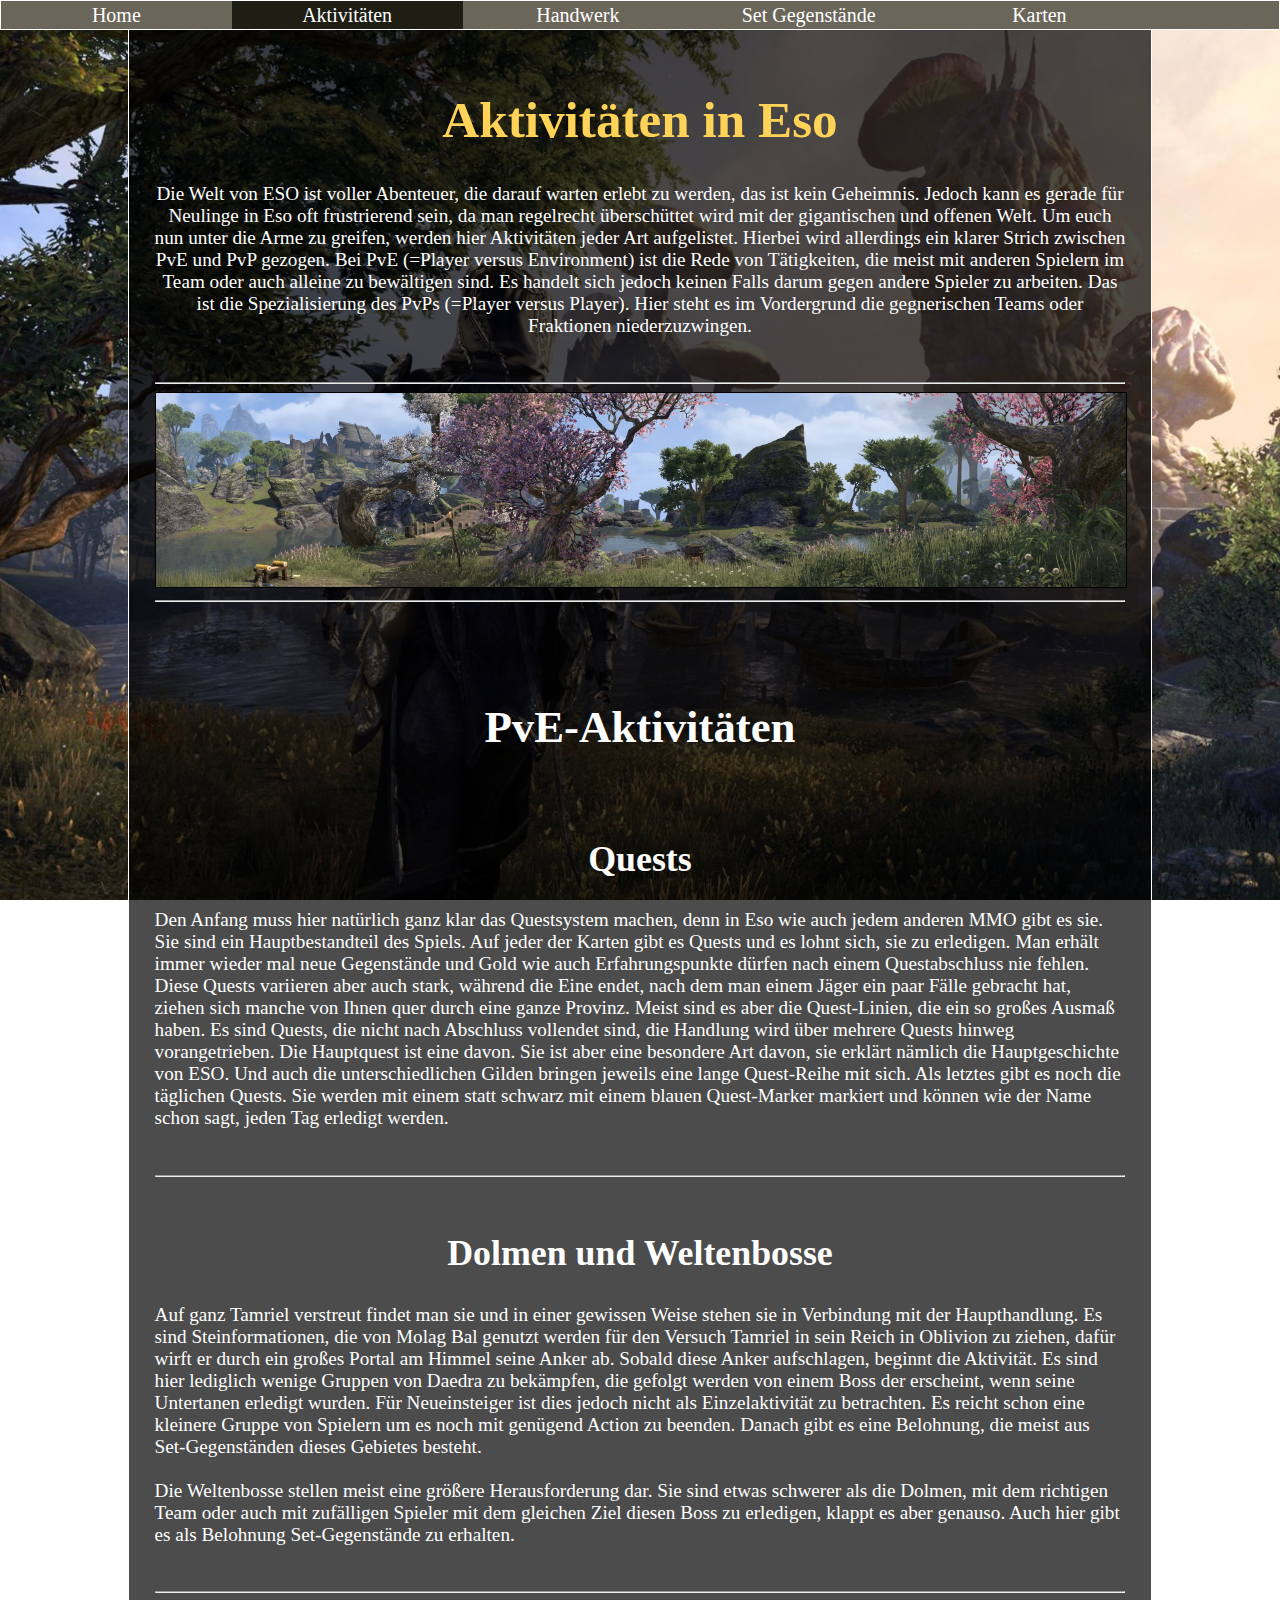
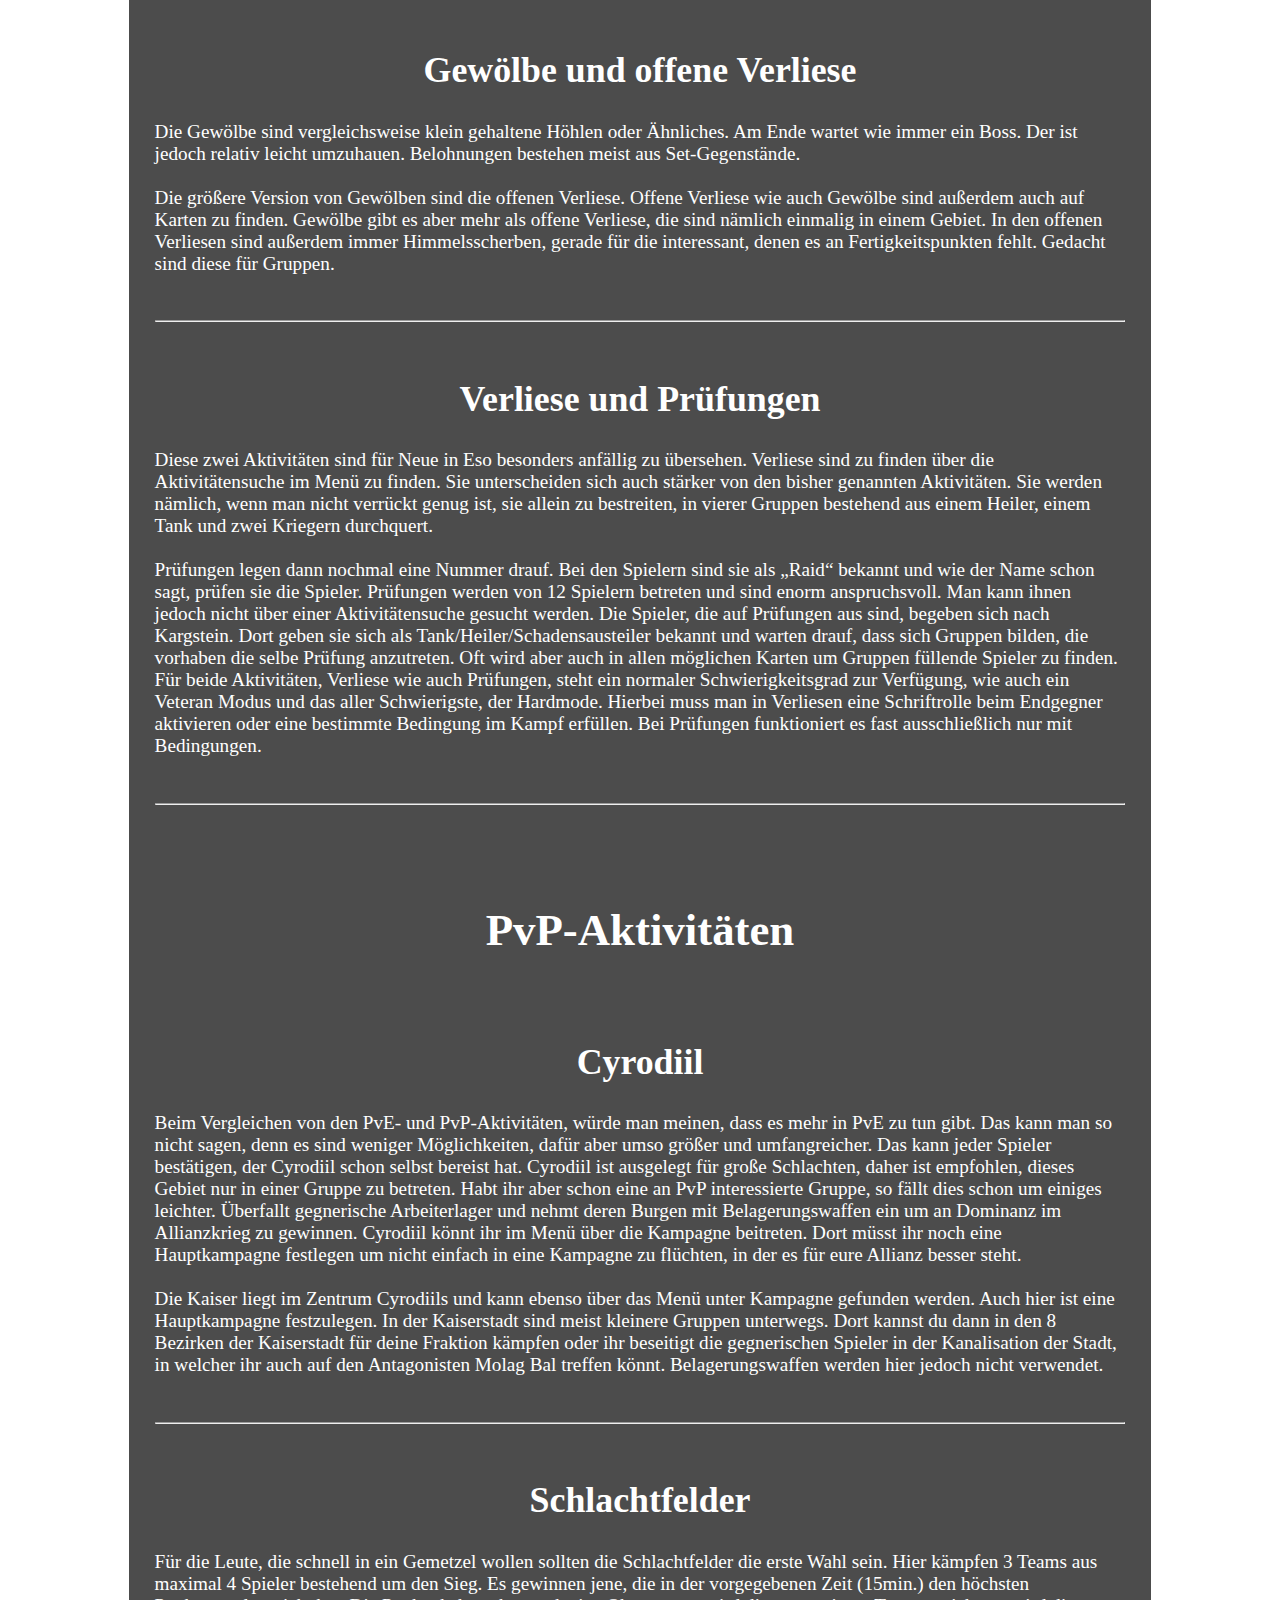
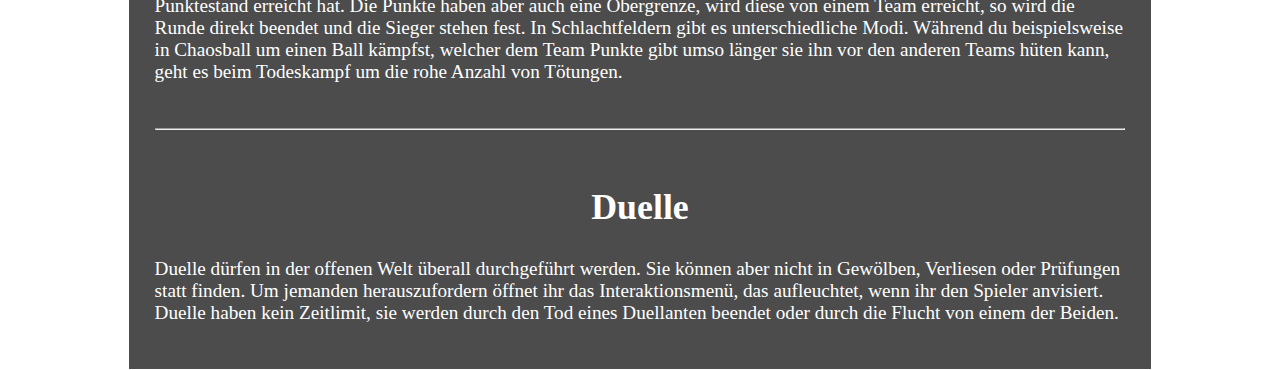
<file: Scharrer Raphael ESO-Website/html/unterseite_Aktivitaeten.html>
<!doctype html>
<html lang="de">
	<head>
		<meta charset="utf-8">
		<meta name="author" content="Scharrer Raphael">
		<meta name="deescription" content="Guids for The Elder Scrolls Online">
		<link rel="icon" href="../img/Favicon.png" type="image/gif" size="32x32">
		<link rel="stylesheet" type="text/css" href="../css/style.css">
		<title> ESO-Website </title>
	</head>
	<body>
	
	<header id="nav">
            <a href="./hauptseite.html"> Home </a>
			<a href="./unterseite_Aktivitaeten.html" id="aktuelle_Seite"> Aktivitäten </a>
			<a href="./unterseite_Handwerk.html"> Handwerk </a>
			<a href="./unterseite_Set-Gegenstaende.html"> Set Gegenstände </a>
			<a href="./unterseite_Karten.html"> Karten </a>
    </header>
		
	<main>
		
		<h1> Aktivitäten in Eso </h1>
		<p id="unterseiten_definition"> Die Welt von ESO ist voller Abenteuer, die darauf warten erlebt zu werden, das ist kein Geheimnis. Jedoch kann es gerade für Neulinge in Eso oft frustrierend sein, da man regelrecht überschüttet wird mit der gigantischen und offenen Welt. Um euch nun unter die Arme zu greifen, werden hier Aktivitäten jeder Art aufgelistet. Hierbei wird allerdings ein klarer Strich zwischen PvE und PvP gezogen. Bei PvE (=Player versus Environment) ist die Rede von Tätigkeiten, die meist mit anderen Spielern im Team oder auch alleine zu bewältigen sind. Es handelt sich jedoch keinen Falls darum gegen andere Spieler zu arbeiten. Das ist die Spezialisierung des PvPs (=Player versus Player). Hier steht es im Vordergrund die gegnerischen Teams oder Fraktionen niederzuzwingen. </p>
	
	<br><hr>
		<img src="../img/panorama_Aktivitaeten.jpg" width="100%" alt="img" id="unterseiten_img">
	<hr><br><br><br>
		
		<h2 class="h2_version2"> PvE-Aktivitäten </h2>
		
	<br>
	
		<h2> Quests </h2>
			<p> Den Anfang muss hier natürlich ganz klar das Questsystem machen, denn in Eso wie auch jedem anderen MMO gibt es sie. Sie sind ein Hauptbestandteil des Spiels. Auf jeder der Karten gibt es Quests und es lohnt sich, sie zu erledigen. Man erhält immer wieder mal neue Gegenstände und Gold wie auch Erfahrungspunkte dürfen nach einem Questabschluss nie fehlen. Diese Quests variieren aber auch stark, während die Eine endet, nach dem man einem Jäger ein paar Fälle gebracht hat, ziehen sich manche von Ihnen quer durch eine ganze Provinz. Meist sind es aber die Quest-Linien, die ein so großes Ausmaß haben. Es sind Quests, die nicht nach Abschluss vollendet sind, die Handlung wird über mehrere Quests hinweg vorangetrieben. Die Hauptquest ist eine davon. Sie ist aber eine besondere Art davon, sie erklärt nämlich die Hauptgeschichte von ESO. Und auch die unterschiedlichen Gilden bringen jeweils eine lange Quest-Reihe mit sich. Als letztes gibt es noch die täglichen Quests. Sie werden mit einem statt schwarz mit einem blauen Quest-Marker markiert und können wie der Name schon sagt, jeden Tag erledigt werden. </p>
	
	<br><hr><br>
	
		<h2> Dolmen und Weltenbosse </h2>
			<p> Auf ganz Tamriel verstreut findet man sie und in einer gewissen Weise stehen sie in Verbindung mit der Haupthandlung. Es sind Steinformationen, die von Molag Bal genutzt werden für den Versuch Tamriel in sein Reich in Oblivion zu ziehen, dafür wirft er durch ein großes Portal am Himmel seine Anker ab. Sobald diese Anker aufschlagen, beginnt die Aktivität. Es sind hier lediglich wenige Gruppen von Daedra zu bekämpfen, die gefolgt werden von einem Boss der erscheint, wenn seine Untertanen erledigt wurden. Für Neueinsteiger ist dies jedoch nicht als Einzelaktivität zu betrachten. Es reicht schon eine kleinere Gruppe von Spielern um es noch mit genügend Action zu beenden. Danach gibt es eine Belohnung, die meist aus Set-Gegenständen dieses Gebietes besteht. <br><br>
			Die Weltenbosse stellen meist eine größere Herausforderung dar. Sie sind etwas schwerer als die Dolmen, mit dem richtigen Team oder auch mit zufälligen Spieler mit dem gleichen Ziel diesen Boss zu erledigen, klappt es aber genauso. Auch hier gibt es als Belohnung Set-Gegenstände zu erhalten. </p>
	
	<br><hr><br>
	
		<h2> Gewölbe und offene Verliese </h2>
			<p> Die Gewölbe sind vergleichsweise klein gehaltene Höhlen oder Ähnliches. Am Ende wartet wie immer ein Boss. Der ist jedoch relativ leicht umzuhauen. Belohnungen bestehen meist aus Set-Gegenstände. <br><br>
			Die größere Version von Gewölben sind die offenen Verliese. Offene Verliese wie auch Gewölbe sind außerdem auch auf Karten zu finden. Gewölbe gibt es aber mehr als offene Verliese, die sind nämlich einmalig in einem Gebiet. In den offenen Verliesen sind außerdem immer Himmelsscherben, gerade für die interessant, denen es an Fertigkeitspunkten fehlt. Gedacht sind diese für Gruppen. </p>
	
	<br><hr><br>
	
		<h2> Verliese und Prüfungen </h2>
			<p> Diese zwei Aktivitäten sind für Neue in Eso besonders anfällig zu übersehen. Verliese sind zu finden über die Aktivitätensuche im Menü zu finden. Sie unterscheiden sich auch stärker von den bisher genannten Aktivitäten. Sie werden nämlich, wenn man nicht verrückt genug ist, sie allein zu bestreiten, in vierer Gruppen bestehend aus einem Heiler, einem Tank und zwei Kriegern durchquert. <br><br>
			Prüfungen legen dann nochmal eine Nummer drauf. Bei den Spielern sind sie als „Raid“ bekannt und wie der Name schon sagt, prüfen sie die Spieler. Prüfungen werden von 12 Spielern betreten und sind enorm anspruchsvoll. Man kann ihnen jedoch nicht über einer Aktivitätensuche gesucht werden. Die Spieler, die auf Prüfungen aus sind, begeben sich nach Kargstein. Dort geben sie sich als Tank/Heiler/Schadensausteiler bekannt und warten drauf, dass sich Gruppen bilden, die vorhaben die selbe Prüfung anzutreten. Oft wird aber auch in allen möglichen Karten um Gruppen füllende Spieler zu finden. Für beide Aktivitäten, Verliese wie auch Prüfungen, steht ein normaler Schwierigkeitsgrad zur Verfügung, wie auch ein Veteran Modus und das aller Schwierigste, der Hardmode. Hierbei muss man in Verliesen eine Schriftrolle beim Endgegner aktivieren oder eine bestimmte Bedingung im Kampf erfüllen. Bei Prüfungen funktioniert es fast ausschließlich nur mit Bedingungen. </p>
		
	<br><hr><br><br><br>
	
		<h2 class="h2_version2"> PvP-Aktivitäten </h2>
		
	<br>
	
		<h2> Cyrodiil </h2>
		<p> Beim Vergleichen von den PvE- und PvP-Aktivitäten, würde man meinen, dass es mehr in PvE zu tun gibt. Das kann man so nicht sagen, denn es sind weniger Möglichkeiten, dafür aber umso größer und umfangreicher. Das kann jeder Spieler bestätigen, der Cyrodiil schon selbst bereist hat. Cyrodiil ist ausgelegt für große Schlachten, daher ist empfohlen, dieses Gebiet nur in einer Gruppe zu betreten. Habt ihr aber schon eine an PvP interessierte Gruppe, so fällt dies schon um einiges leichter. Überfallt gegnerische Arbeiterlager und nehmt deren Burgen mit Belagerungswaffen ein um an Dominanz im Allianzkrieg zu gewinnen. Cyrodiil könnt ihr im Menü über die Kampagne beitreten. Dort müsst ihr noch eine Hauptkampagne festlegen um nicht einfach in eine Kampagne zu flüchten, in der es für eure Allianz besser steht. <br><br>
		Die  Kaiser liegt im Zentrum Cyrodiils und kann ebenso über das Menü unter Kampagne gefunden werden. Auch hier ist eine Hauptkampagne festzulegen. In der Kaiserstadt sind meist kleinere Gruppen unterwegs. Dort kannst du dann in den 8 Bezirken der Kaiserstadt für deine Fraktion kämpfen oder ihr beseitigt die gegnerischen Spieler in der Kanalisation der Stadt, in welcher ihr auch auf den Antagonisten Molag Bal treffen könnt. Belagerungswaffen werden hier jedoch nicht verwendet. </p>
		
	<br><hr><br>

		<h2> Schlachtfelder </h2>
		<p> Für die Leute, die schnell in ein Gemetzel wollen sollten die Schlachtfelder die erste Wahl sein. Hier kämpfen 3 Teams aus maximal 4 Spieler bestehend um den Sieg. Es gewinnen jene, die in der vorgegebenen Zeit (15min.) den höchsten Punktestand erreicht hat. Die Punkte haben aber auch eine Obergrenze, wird diese von einem Team erreicht, so wird die Runde direkt  beendet und die Sieger stehen fest. In Schlachtfeldern gibt es unterschiedliche Modi. Während du beispielsweise in Chaosball um einen Ball kämpfst, welcher dem Team Punkte gibt umso länger sie ihn vor den anderen Teams hüten kann, geht es beim Todeskampf um die rohe Anzahl von Tötungen. </p>
		
	<br><hr><br>
	
		<h2> Duelle </h2>
		<p> Duelle dürfen in der offenen Welt überall durchgeführt werden. Sie können aber nicht in Gewölben, Verliesen oder Prüfungen statt finden. Um jemanden herauszufordern öffnet ihr das Interaktionsmenü, das aufleuchtet, wenn ihr den Spieler anvisiert. Duelle haben kein Zeitlimit, sie werden durch den Tod eines Duellanten beendet oder durch die Flucht von einem der Beiden. </p>
		
	</main>
	
	</body>
</file>
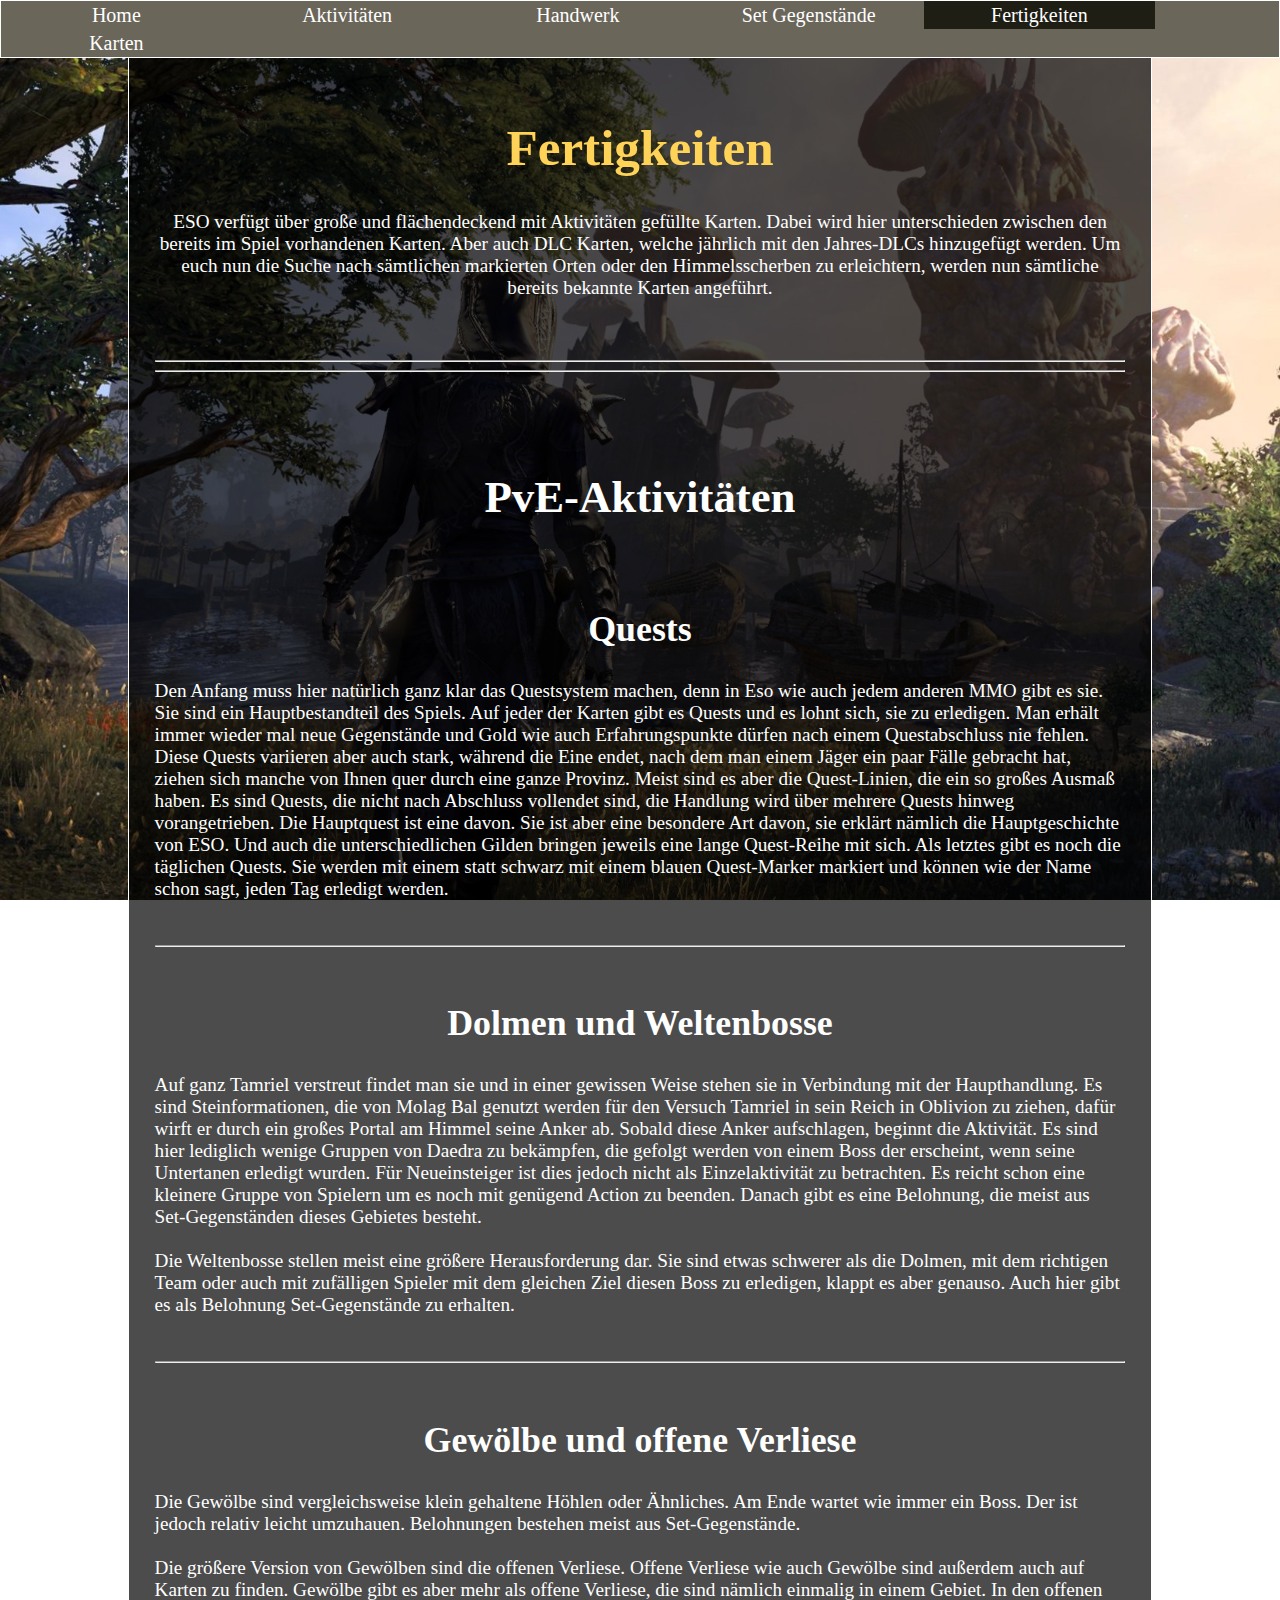
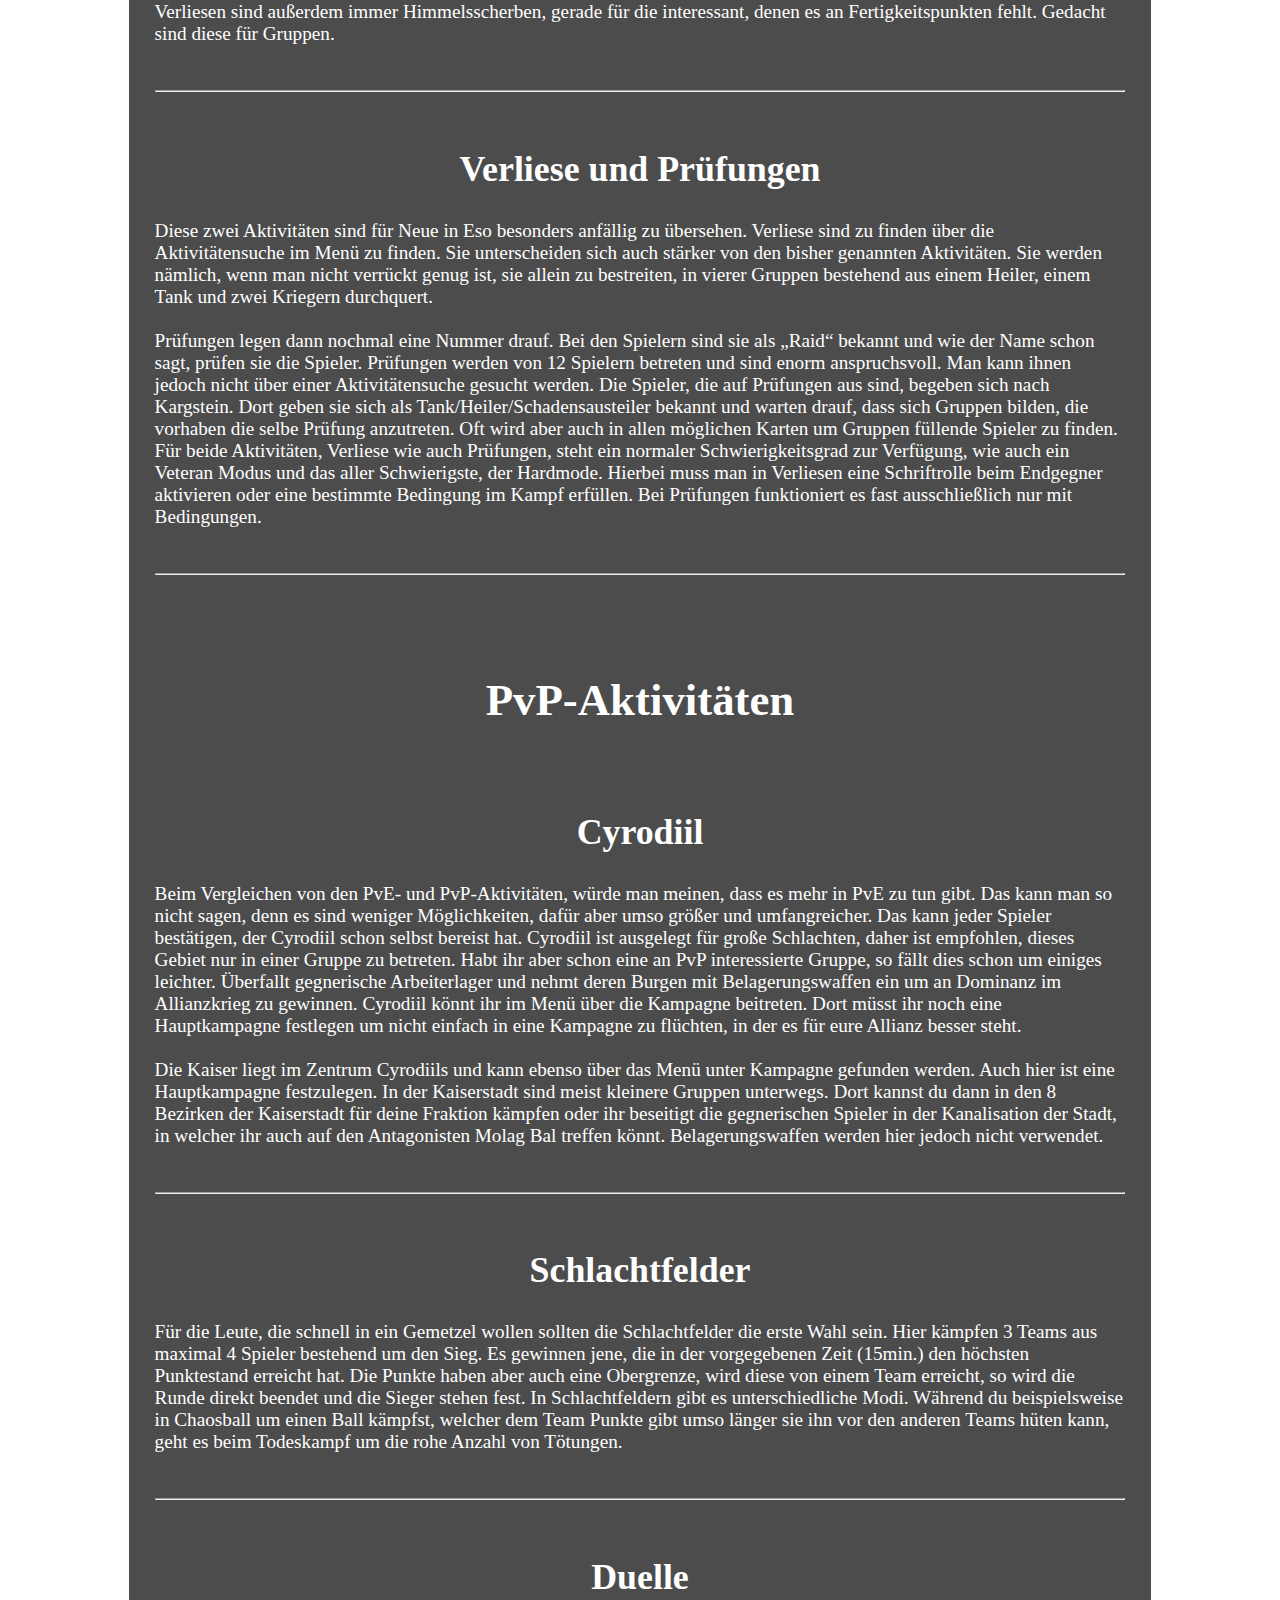
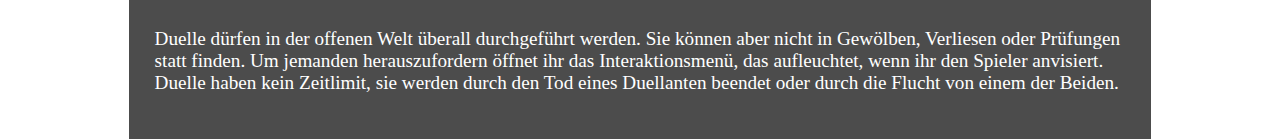
<file: Scharrer Raphael ESO-Website/html/unterseite_Fertigkeiten.html>
<!doctype html>
<html lang="de">
	<head>
		<meta charset="utf-8">
		<meta name="author" content="Scharrer Raphael">
		<meta name="deescription" content="Guids for The Elder Scrolls Online">
		<link rel="icon" href="../img/Favicon.png" type="image/gif" size="32x32">
		<link rel="stylesheet" type="text/css" href="../css/style.css">
		<title> ESO-Website </title>
	</head>
	<body>
	
	<header id="nav">
            <a href="./hauptseite.html"> Home </a>
			<a href="./unterseite_Aktivitaeten.html"> Aktivitäten </a>
			<a href="./unterseite_Handwerk.html"> Handwerk </a>
			<a href="./unterseite_Set-Gegenstaende.html"> Set Gegenstände </a>
			<a href="./unterseite_Fertigkeiten.html" id="aktuelle_Seite"> Fertigkeiten </a>
			<a href="./unterseite_Karten.html"> Karten </a>
    </header>
		
		<main>
		
		<h1> Fertigkeiten </h1>
		
		<p id="unterseiten_definition"> ESO verfügt über große und flächendeckend mit Aktivitäten gefüllte Karten. Dabei wird hier unterschieden zwischen den bereits im Spiel vorhandenen Karten. Aber auch DLC Karten, welche jährlich mit den Jahres-DLCs hinzugefügt werden. Um euch nun die Suche nach sämtlichen markierten Orten oder den Himmelsscherben zu erleichtern, werden nun sämtliche bereits bekannte Karten angeführt. <p>
	
	<br><hr><hr><br><br><br>
		
		<h2 class="h2_version2"> PvE-Aktivitäten </h2>
		
	<br>
	
		<h2> Quests </h2>
			<p> Den Anfang muss hier natürlich ganz klar das Questsystem machen, denn in Eso wie auch jedem anderen MMO gibt es sie. Sie sind ein Hauptbestandteil des Spiels. Auf jeder der Karten gibt es Quests und es lohnt sich, sie zu erledigen. Man erhält immer wieder mal neue Gegenstände und Gold wie auch Erfahrungspunkte dürfen nach einem Questabschluss nie fehlen. Diese Quests variieren aber auch stark, während die Eine endet, nach dem man einem Jäger ein paar Fälle gebracht hat, ziehen sich manche von Ihnen quer durch eine ganze Provinz. Meist sind es aber die Quest-Linien, die ein so großes Ausmaß haben. Es sind Quests, die nicht nach Abschluss vollendet sind, die Handlung wird über mehrere Quests hinweg vorangetrieben. Die Hauptquest ist eine davon. Sie ist aber eine besondere Art davon, sie erklärt nämlich die Hauptgeschichte von ESO. Und auch die unterschiedlichen Gilden bringen jeweils eine lange Quest-Reihe mit sich. Als letztes gibt es noch die täglichen Quests. Sie werden mit einem statt schwarz mit einem blauen Quest-Marker markiert und können wie der Name schon sagt, jeden Tag erledigt werden. </p>
	
	<br><hr><br>
	
		<h2> Dolmen und Weltenbosse </h2>
			<p> Auf ganz Tamriel verstreut findet man sie und in einer gewissen Weise stehen sie in Verbindung mit der Haupthandlung. Es sind Steinformationen, die von Molag Bal genutzt werden für den Versuch Tamriel in sein Reich in Oblivion zu ziehen, dafür wirft er durch ein großes Portal am Himmel seine Anker ab. Sobald diese Anker aufschlagen, beginnt die Aktivität. Es sind hier lediglich wenige Gruppen von Daedra zu bekämpfen, die gefolgt werden von einem Boss der erscheint, wenn seine Untertanen erledigt wurden. Für Neueinsteiger ist dies jedoch nicht als Einzelaktivität zu betrachten. Es reicht schon eine kleinere Gruppe von Spielern um es noch mit genügend Action zu beenden. Danach gibt es eine Belohnung, die meist aus Set-Gegenständen dieses Gebietes besteht. <br><br>
			Die Weltenbosse stellen meist eine größere Herausforderung dar. Sie sind etwas schwerer als die Dolmen, mit dem richtigen Team oder auch mit zufälligen Spieler mit dem gleichen Ziel diesen Boss zu erledigen, klappt es aber genauso. Auch hier gibt es als Belohnung Set-Gegenstände zu erhalten. </p>
	
	<br><hr><br>
	
		<h2> Gewölbe und offene Verliese </h2>
			<p> Die Gewölbe sind vergleichsweise klein gehaltene Höhlen oder Ähnliches. Am Ende wartet wie immer ein Boss. Der ist jedoch relativ leicht umzuhauen. Belohnungen bestehen meist aus Set-Gegenstände. <br><br>
			Die größere Version von Gewölben sind die offenen Verliese. Offene Verliese wie auch Gewölbe sind außerdem auch auf Karten zu finden. Gewölbe gibt es aber mehr als offene Verliese, die sind nämlich einmalig in einem Gebiet. In den offenen Verliesen sind außerdem immer Himmelsscherben, gerade für die interessant, denen es an Fertigkeitspunkten fehlt. Gedacht sind diese für Gruppen. </p>
	
	<br><hr><br>
	
		<h2> Verliese und Prüfungen </h2>
			<p> Diese zwei Aktivitäten sind für Neue in Eso besonders anfällig zu übersehen. Verliese sind zu finden über die Aktivitätensuche im Menü zu finden. Sie unterscheiden sich auch stärker von den bisher genannten Aktivitäten. Sie werden nämlich, wenn man nicht verrückt genug ist, sie allein zu bestreiten, in vierer Gruppen bestehend aus einem Heiler, einem Tank und zwei Kriegern durchquert. <br><br>
			Prüfungen legen dann nochmal eine Nummer drauf. Bei den Spielern sind sie als „Raid“ bekannt und wie der Name schon sagt, prüfen sie die Spieler. Prüfungen werden von 12 Spielern betreten und sind enorm anspruchsvoll. Man kann ihnen jedoch nicht über einer Aktivitätensuche gesucht werden. Die Spieler, die auf Prüfungen aus sind, begeben sich nach Kargstein. Dort geben sie sich als Tank/Heiler/Schadensausteiler bekannt und warten drauf, dass sich Gruppen bilden, die vorhaben die selbe Prüfung anzutreten. Oft wird aber auch in allen möglichen Karten um Gruppen füllende Spieler zu finden. Für beide Aktivitäten, Verliese wie auch Prüfungen, steht ein normaler Schwierigkeitsgrad zur Verfügung, wie auch ein Veteran Modus und das aller Schwierigste, der Hardmode. Hierbei muss man in Verliesen eine Schriftrolle beim Endgegner aktivieren oder eine bestimmte Bedingung im Kampf erfüllen. Bei Prüfungen funktioniert es fast ausschließlich nur mit Bedingungen. </p>
		
	<br><hr><br><br><br>
	
		<h2 class="h2_version2"> PvP-Aktivitäten </h2>
		
	<br>
	
		<h2> Cyrodiil </h2>
		<p> Beim Vergleichen von den PvE- und PvP-Aktivitäten, würde man meinen, dass es mehr in PvE zu tun gibt. Das kann man so nicht sagen, denn es sind weniger Möglichkeiten, dafür aber umso größer und umfangreicher. Das kann jeder Spieler bestätigen, der Cyrodiil schon selbst bereist hat. Cyrodiil ist ausgelegt für große Schlachten, daher ist empfohlen, dieses Gebiet nur in einer Gruppe zu betreten. Habt ihr aber schon eine an PvP interessierte Gruppe, so fällt dies schon um einiges leichter. Überfallt gegnerische Arbeiterlager und nehmt deren Burgen mit Belagerungswaffen ein um an Dominanz im Allianzkrieg zu gewinnen. Cyrodiil könnt ihr im Menü über die Kampagne beitreten. Dort müsst ihr noch eine Hauptkampagne festlegen um nicht einfach in eine Kampagne zu flüchten, in der es für eure Allianz besser steht. <br><br>
		Die  Kaiser liegt im Zentrum Cyrodiils und kann ebenso über das Menü unter Kampagne gefunden werden. Auch hier ist eine Hauptkampagne festzulegen. In der Kaiserstadt sind meist kleinere Gruppen unterwegs. Dort kannst du dann in den 8 Bezirken der Kaiserstadt für deine Fraktion kämpfen oder ihr beseitigt die gegnerischen Spieler in der Kanalisation der Stadt, in welcher ihr auch auf den Antagonisten Molag Bal treffen könnt. Belagerungswaffen werden hier jedoch nicht verwendet. </p>
		
	<br><hr><br>

		<h2> Schlachtfelder </h2>
		<p> Für die Leute, die schnell in ein Gemetzel wollen sollten die Schlachtfelder die erste Wahl sein. Hier kämpfen 3 Teams aus maximal 4 Spieler bestehend um den Sieg. Es gewinnen jene, die in der vorgegebenen Zeit (15min.) den höchsten Punktestand erreicht hat. Die Punkte haben aber auch eine Obergrenze, wird diese von einem Team erreicht, so wird die Runde direkt  beendet und die Sieger stehen fest. In Schlachtfeldern gibt es unterschiedliche Modi. Während du beispielsweise in Chaosball um einen Ball kämpfst, welcher dem Team Punkte gibt umso länger sie ihn vor den anderen Teams hüten kann, geht es beim Todeskampf um die rohe Anzahl von Tötungen. </p>
		
	<br><hr><br>
	
		<h2> Duelle </h2>
		<p> Duelle dürfen in der offenen Welt überall durchgeführt werden. Sie können aber nicht in Gewölben, Verliesen oder Prüfungen statt finden. Um jemanden herauszufordern öffnet ihr das Interaktionsmenü, das aufleuchtet, wenn ihr den Spieler anvisiert. Duelle haben kein Zeitlimit, sie werden durch den Tod eines Duellanten beendet oder durch die Flucht von einem der Beiden. </p>
		
	
	
	
	
	
	
	</main>
	</body>
</file>
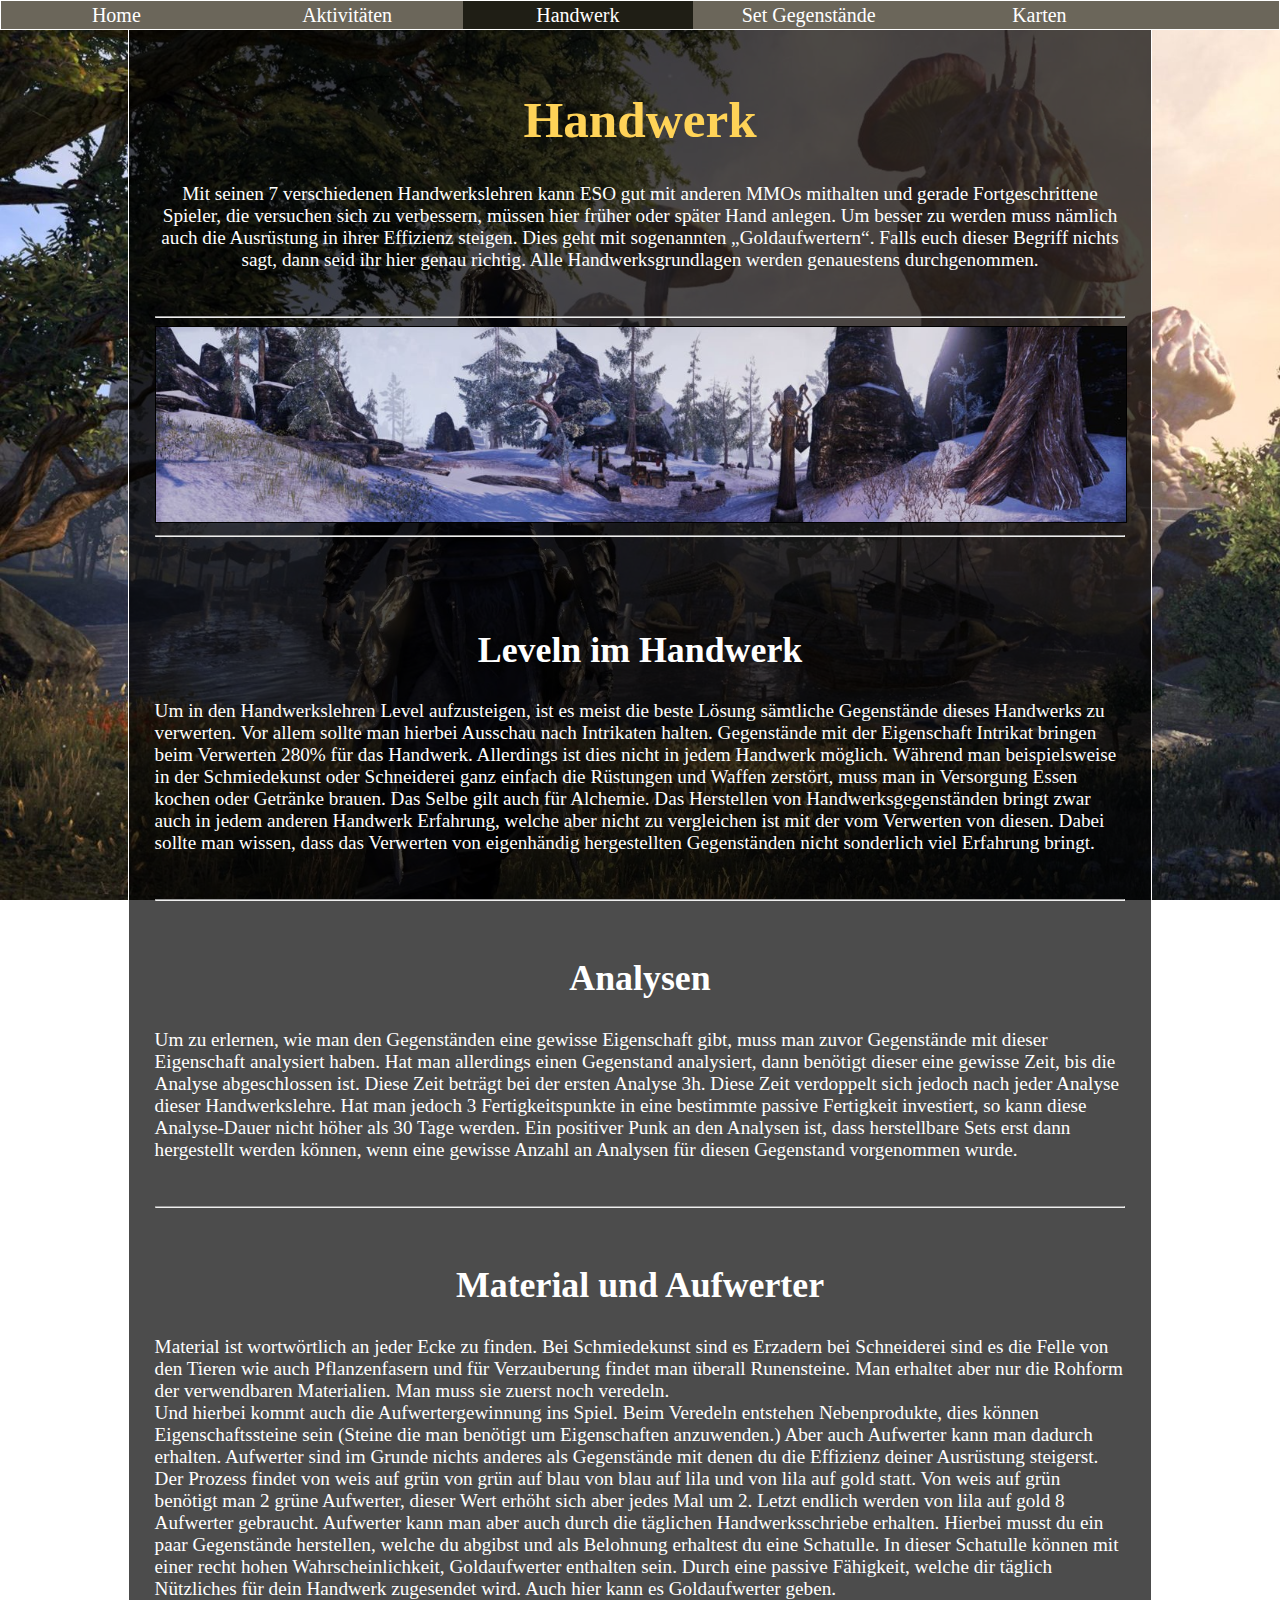
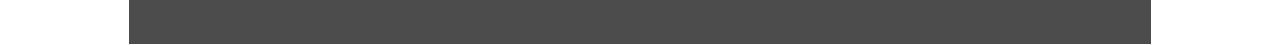
<file: Scharrer Raphael ESO-Website/html/unterseite_Handwerk.html>
<!doctype html>
<html lang="de">
	<head>
		<meta charset="utf-8">
		<meta name="author" content="Scharrer Raphael">
		<meta name="deescription" content="Guids for The Elder Scrolls Online">
		<link rel="icon" href="../img/Favicon.png" type="image/gif" size="32x32">
		<link rel="stylesheet" type="text/css" href="../css/style.css">
		<title> ESO-Website </title>
	</head>
	<body>
	
	<header id="nav">
            <a href="./hauptseite.html"> Home </a>
			<a href="./unterseite_Aktivitaeten.html"> Aktivitäten </a>
			<a href="./unterseite_Handwerk.html" id="aktuelle_Seite"> Handwerk </a>
			<a href="./unterseite_Set-Gegenstaende.html"> Set Gegenstände </a>
			<a href="./unterseite_Karten.html"> Karten </a>
    </header>
		
		<main>
		
		<h1> Handwerk </h1>
		<p id="unterseiten_definition"> Mit seinen 7 verschiedenen Handwerkslehren kann ESO gut mit anderen MMOs mithalten und gerade Fortgeschrittene Spieler, die versuchen sich zu verbessern, müssen hier früher oder später Hand anlegen. Um besser zu werden muss nämlich auch die Ausrüstung in ihrer Effizienz steigen. Dies geht mit sogenannten „Goldaufwertern“. Falls euch dieser Begriff nichts sagt, dann seid ihr hier genau richtig. Alle Handwerksgrundlagen werden genauestens durchgenommen. </p>
	
	<br><hr>
		<img src="../img/panorama_Handwerk.jpg" width="100%" alt="img" id="unterseiten_img">
	<hr><br><br><br>
	
		<h2> Leveln im Handwerk </h2>
			<p> Um in den Handwerkslehren Level aufzusteigen, ist es meist die beste Lösung sämtliche Gegenstände dieses Handwerks zu verwerten. Vor allem sollte man hierbei Ausschau nach Intrikaten halten. Gegenstände mit der Eigenschaft Intrikat bringen beim Verwerten 280% für das Handwerk. Allerdings ist dies nicht in jedem Handwerk möglich. Während man beispielsweise in der Schmiedekunst oder Schneiderei ganz einfach die Rüstungen und Waffen zerstört, muss man in Versorgung Essen kochen oder Getränke brauen. Das Selbe gilt auch für Alchemie. Das Herstellen von Handwerksgegenständen bringt zwar auch in jedem anderen Handwerk Erfahrung, welche aber nicht zu vergleichen ist mit der vom Verwerten von diesen. Dabei sollte man wissen, dass das Verwerten von eigenhändig hergestellten Gegenständen nicht sonderlich viel Erfahrung bringt. </p>
		
	<br><hr><br>
	
		<h2> Analysen </h2>
			<p> Um zu erlernen, wie man den Gegenständen eine gewisse Eigenschaft gibt, muss man zuvor Gegenstände mit dieser Eigenschaft analysiert haben. Hat man allerdings einen Gegenstand analysiert, dann benötigt dieser eine gewisse Zeit, bis die Analyse abgeschlossen ist. Diese Zeit beträgt bei der ersten Analyse 3h. Diese Zeit verdoppelt sich jedoch nach jeder Analyse dieser Handwerkslehre. Hat man jedoch 3 Fertigkeitspunkte in eine bestimmte passive Fertigkeit investiert, so kann diese Analyse-Dauer nicht höher als 30 Tage werden. Ein positiver Punk an den Analysen ist, dass herstellbare Sets erst dann hergestellt werden können, wenn eine gewisse Anzahl an Analysen für diesen Gegenstand vorgenommen wurde. </p>
	
	<br><hr><br>
	
		<h2> Material und Aufwerter </h2>
			<p> Material ist wortwörtlich an jeder Ecke zu finden. Bei Schmiedekunst sind es Erzadern bei Schneiderei sind es die Felle von den Tieren wie auch Pflanzenfasern und für Verzauberung findet man überall Runensteine. Man erhaltet aber nur die Rohform der verwendbaren Materialien. Man muss sie zuerst noch veredeln. <br>
			Und hierbei kommt auch die Aufwertergewinnung ins Spiel. Beim Veredeln entstehen Nebenprodukte, dies können Eigenschaftssteine sein (Steine die man benötigt um Eigenschaften anzuwenden.) Aber auch Aufwerter kann man dadurch erhalten. Aufwerter sind im Grunde nichts anderes als Gegenstände mit denen du die Effizienz deiner Ausrüstung steigerst. Der Prozess findet von weis auf grün von grün auf blau von blau auf lila und von lila auf gold statt. Von weis auf grün benötigt man 2 grüne Aufwerter, dieser Wert erhöht sich aber jedes Mal um 2. Letzt endlich werden von lila auf gold 8 Aufwerter gebraucht. Aufwerter kann man aber auch durch die täglichen Handwerksschriebe erhalten. Hierbei musst du ein paar Gegenstände herstellen, welche du abgibst und als Belohnung erhaltest du eine Schatulle. In dieser Schatulle können mit einer recht hohen Wahrscheinlichkeit, Goldaufwerter enthalten sein. Durch eine passive Fähigkeit, welche dir täglich Nützliches für dein Handwerk zugesendet wird. Auch hier kann es Goldaufwerter geben. </p>
	
	
	
	</main>
	
	</body>
</file>
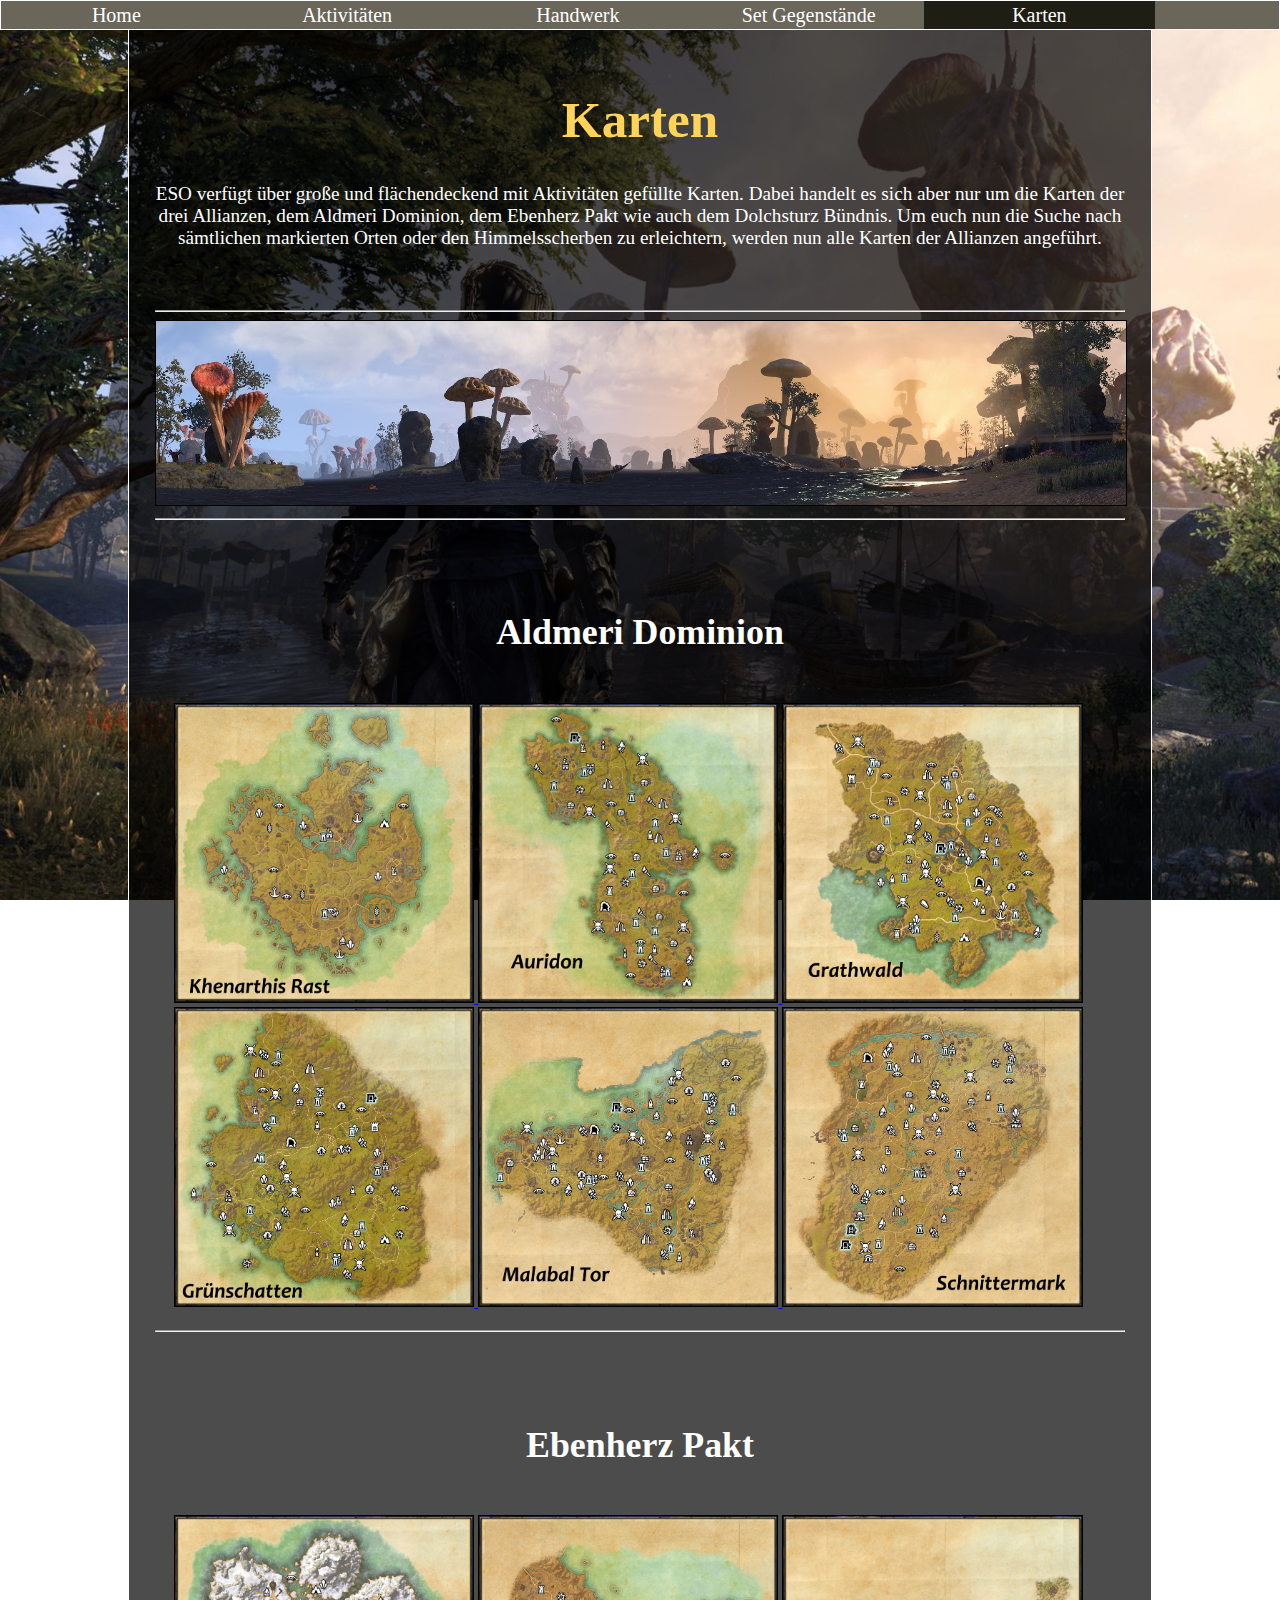
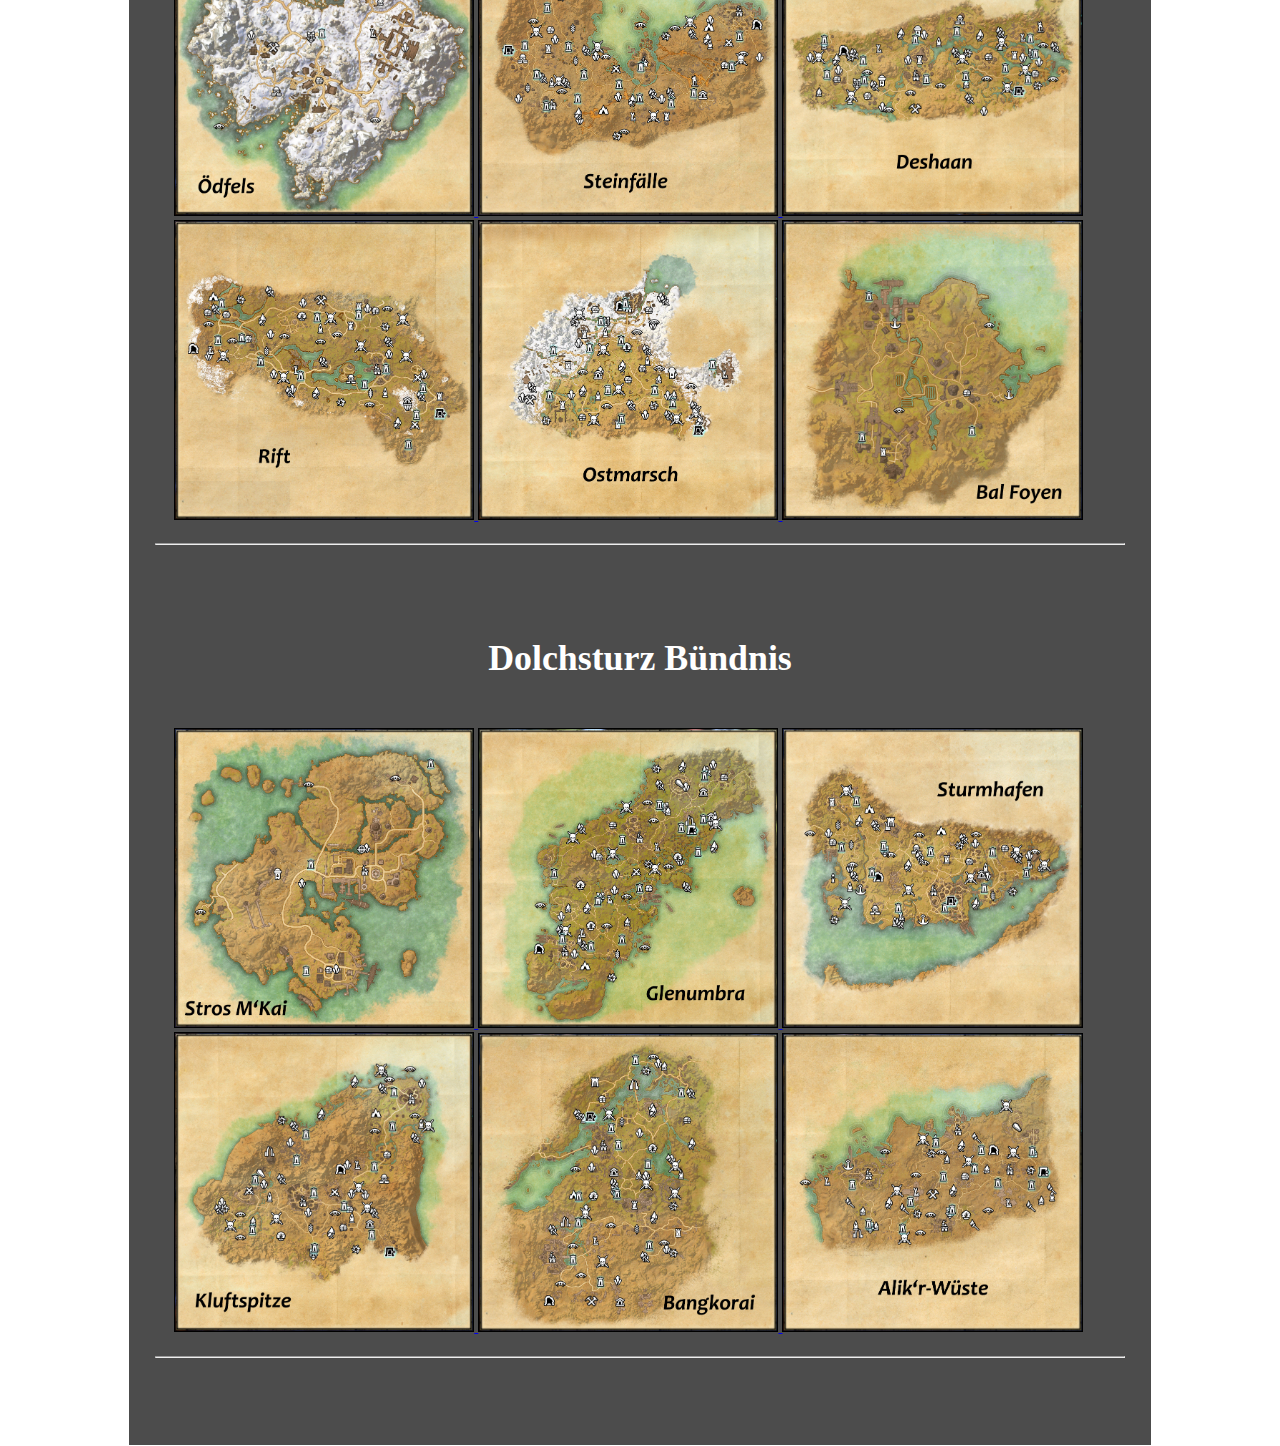
<file: Scharrer Raphael ESO-Website/html/unterseite_Karten.html>
<!doctype html>
<html lang="de">
	<head>
		<meta charset="utf-8">
		<meta name="author" content="Scharrer Raphael">
		<meta name="deescription" content="Guids for The Elder Scrolls Online">
		<link rel="icon" href="../img/Favicon.png" type="image/gif" size="32x32">
		<link rel="stylesheet" type="text/css" href="../css/style.css">
		<title> ESO-Website </title>
	</head>
	<body>
	
	<header id="nav">
            <a href="./hauptseite.html"> Home </a>
			<a href="./unterseite_Aktivitaeten.html"> Aktivitäten </a>
			<a href="./unterseite_Handwerk.html"> Handwerk </a>
			<a href="./unterseite_Set-Gegenstaende.html"> Set Gegenstände </a>
			<a href="./unterseite_Karten.html" id="aktuelle_Seite"> Karten </a>
    </header>
		
		<main>
		
		<h1> Karten </h1>
		<p id="unterseiten_definition"> ESO verfügt über große und flächendeckend mit Aktivitäten gefüllte Karten. Dabei handelt es sich aber nur um die Karten der drei Allianzen, dem Aldmeri Dominion, dem Ebenherz Pakt wie auch dem Dolchsturz Bündnis. Um euch nun die Suche nach sämtlichen markierten Orten oder den Himmelsscherben zu erleichtern, werden nun alle Karten der Allianzen angeführt. <p>
	
	<br><hr>
		<img src="../img/panorama_Karten.jpg" width="100%" alt="img" id="unterseiten_img">
	<hr><br><br><br>
	
		<h2> Aldmeri Dominion </h2>
		
		<div class="gallerie">
		<a href="../img/unterseite_Karten/kenarthis_rast.jpg" target="_blank"> <img src="../img/unterseite_Karten/kenarthis_rast.jpg" width="60%" alt="img"> </a>
		<a href="../img/unterseite_Karten/auridon.jpg" target="_blank">	<img src="../img/unterseite_Karten/auridon.jpg" width="60%" alt="img"> </a>
		<a href="../img/unterseite_Karten/grathwald.jpg" target="_blank">	<img src="../img/unterseite_Karten/grathwald.jpg" width="100%" alt="img"> </a>
		<a href="../img/unterseite_Karten/gruenschatten.jpg" target="_blank">	<img src="../img/unterseite_Karten/gruenschatten.jpg" width="100%" alt="img"> </a>
		<a href="../img/unterseite_Karten/malabal_tor.jpg" target="_blank">	<img src="../img/unterseite_Karten/malabal_tor.jpg" width="100%" alt="img"> </a>
		<a href="../img/unterseite_Karten/schnittermark.jpg" target="_blank">	<img src="../img/unterseite_Karten/schnittermark.jpg" width="100%" alt="img"> </a>	
		</div>
		
	<hr><br><br><br>
	
		<h2> Ebenherz Pakt </h2>	

		<div class="gallerie">
		<a href="../img/unterseite_Karten/oedfels.jpg" target="_blank">	<img src="../img/unterseite_Karten/oedfels.jpg" width="100%" alt="img"> </a>
		<a href="../img/unterseite_Karten/steinfaelle.jpg" target="_blank">	<img src="../img/unterseite_Karten/steinfaelle.jpg" width="100%" alt="img"> </a>
		<a href="../img/unterseite_Karten/deshaan.jpg" target="_blank">	<img src="../img/unterseite_Karten/deshaan.jpg" width="100%" alt="img"> </a>
		<a href="../img/unterseite_Karten/rift.jpg" target="_blank">	<img src="../img/unterseite_Karten/rift.jpg" width="100%" alt="img"> </a>
		<a href="../img/unterseite_Karten/ostmarsch.jpg" target="_blank">	<img src="../img/unterseite_Karten/ostmarsch.jpg" width="100%" alt="img"> </a>
		<a href="../img/unterseite_Karten/bal_foyen.jpg" target="_blank">	<img src="../img/unterseite_Karten/bal_foyen.jpg" width="100%" alt="img"> </a>
		</div>
		
	<hr><br><br><br>
	
		<h2> Dolchsturz Bündnis </h2>
		
		<div class="gallerie">
		<a href="../img/unterseite_Karten/stros_m´kai.jpg" target="_blank">	<img src="../img/unterseite_Karten/stros_m´kai.jpg" width="100%" alt="img"> </a>
		<a href="../img/unterseite_Karten/glenumbra.jpg" target="_blank">	<img src="../img/unterseite_Karten/glenumbra.jpg" width="100%" alt="img"> </a>
		<a href="../img/unterseite_Karten/sturmhafen.jpg" target="_blank">	<img src="../img/unterseite_Karten/sturmhafen.jpg" width="100%" alt="img"> </a>
		<a href="../img/unterseite_Karten/kluftspitze.jpg" target="_blank">	<img src="../img/unterseite_Karten/kluftspitze.jpg" width="100%" alt="img"> </a>
		<a href="../img/unterseite_Karten/bangkorai.jpg" target="_blank">	<img src="../img/unterseite_Karten/bangkorai.jpg" width="100%" alt="img"> </a>
		<a href="../img/unterseite_Karten/alik´r-wueste.jpg" target="_blank">	<img src="../img/unterseite_Karten/alik´r-wueste.jpg" width="100%" alt="img"> </a>
		</div>
		
	<hr><br><br><br>
	
	
	</main>
	
	</body>
</file>
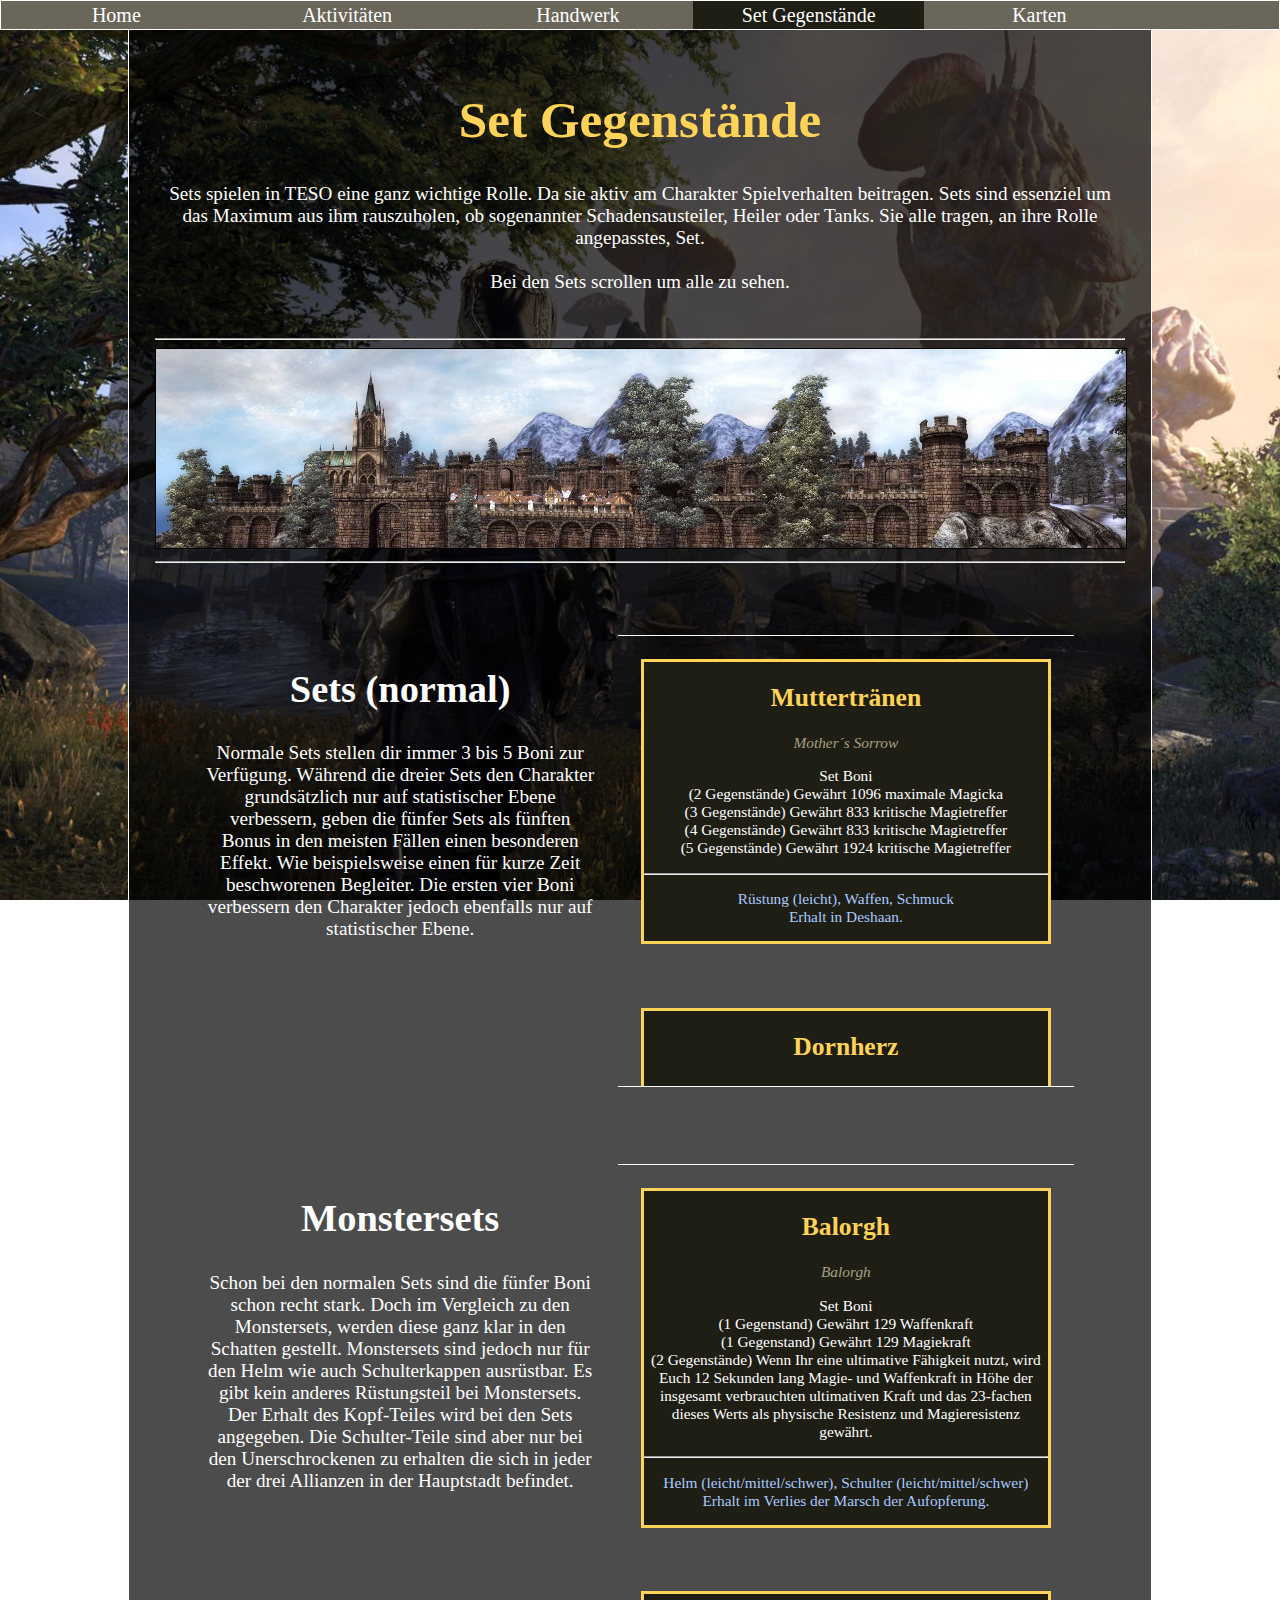
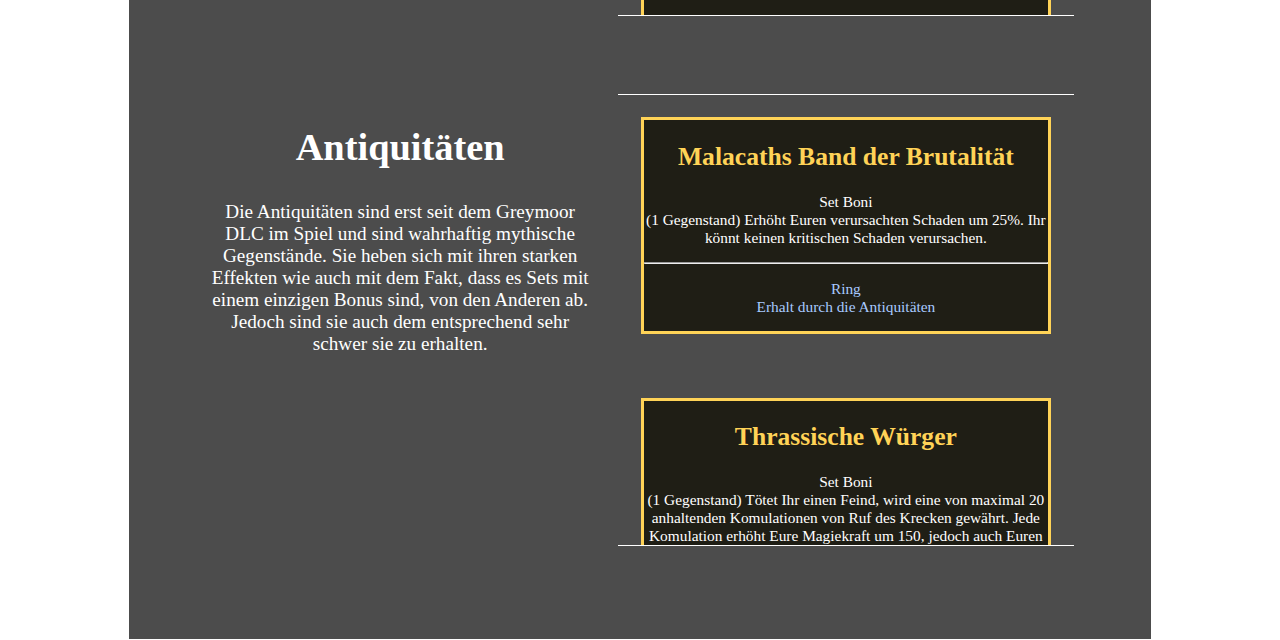
<file: Scharrer Raphael ESO-Website/html/unterseite_Set-Gegenstaende.html>
<!doctype html>
<html lang="de">
	<head>
		<meta charset="utf-8">
		<meta name="author" content="Scharrer Raphael">
		<meta name="deescription" content="Guids for The Elder Scrolls Online">
		<link rel="icon" href="../img/Favicon.png" type="image/gif" size="32x32">
		<link rel="stylesheet" type="text/css" href="../css/style.css">
		<title> ESO-Website / Set Gegenstände </title>
	</head>
	<body>
	
	<header id="nav">
            <a href="./hauptseite.html"> Home </a>
			<a href="./unterseite_Aktivitaeten.html"> Aktivitäten </a>
			<a href="./unterseite_Handwerk.html"> Handwerk </a>
			<a href="./unterseite_Set-Gegenstaende.html" id="aktuelle_Seite"> Set Gegenstände </a>
			<a href="./unterseite_Karten.html"> Karten </a>
    </header>
		
		<main>
		
		<h1> Set Gegenstände </h1>
		<p id="unterseiten_definition"> Sets spielen in TESO eine ganz wichtige Rolle. Da sie aktiv am Charakter Spielverhalten beitragen. Sets sind essenziel um das Maximum aus ihm rauszuholen, ob sogenannter Schadensausteiler, Heiler oder Tanks. Sie alle tragen, an ihre Rolle angepasstes, Set. <br> <br>
										Bei den Sets scrollen um alle zu sehen. </p>
		
	<br><hr>
		<img src="../img/panorama_Set-Gegenstaende.jpg" width="100%" alt="img" id="unterseiten_img">
	<hr><br><br><br>
	
	
	<div class="centerBox">
	
		<div class="doubleBox_sets">
				<h2> Sets (normal) </h2>
				<p> Normale Sets stellen dir immer 3 bis 5 Boni zur Verfügung. Während die dreier Sets den Charakter grundsätzlich nur auf statistischer Ebene verbessern, geben die fünfer Sets als fünften Bonus in den meisten Fällen einen besonderen Effekt. Wie beispielsweise einen für kurze Zeit beschworenen Begleiter. Die ersten vier Boni verbessern den Charakter jedoch ebenfalls nur auf statistischer Ebene. </p>
		</div>
		
		<div class="twoBox_sets">
		
			<div class="setBox">
				<h2> Muttertränen </h2>
				<p class="englische_Benennung"> Mother´s Sorrow </p>
				
				<p> Set Boni <br>
				   (2 Gegenstände) Gewährt 1096 maximale Magicka	<br>
				   (3 Gegenstände) Gewährt 833 kritische Magietreffer <br>
				   (4 Gegenstände) Gewährt 833 kritische Magietreffer <br>
				   (5 Gegenstände) Gewährt 1924 kritische Magietreffer </p>
				<hr>
				<p class="erhalt_verfügbarkeit"> Rüstung (leicht), Waffen, Schmuck <br>
					Erhalt in Deshaan. </p>
			</div>
		
		<br>
		
			<div class="setBox">
				<h2> Dornherz </h2>
				<p class="englische_Benennung"> Briarheart </p>
				
				<p> Set Boni <br>
				   (2 Gegenstände) Gewährt 833 kritische Waffentreffer	<br>
				   (3 Gegenstände) Gewährt 1096 maximale Ausdauer <br>
				   (4 Gegenstände) Gewährt 833 kritische Waffentreffer <br>
				   (5 Gegenstände) Wenn Ihr kritischen Schaden verursacht, besteht eine Chance von 25 %, dass Ihr Eure Waffenkraft 10 Sekunden lang um 450 erhöht. Solange der Effekt andauert, heilen Euch Eure kritischen Treffer um 378 Leben. Dieser Effekt kann einmal alle 15 Sekunden eintreten. </p>
				<hr>
				<p class="erhalt_verfügbarkeit"> Rüstung (mittel), Waffen, Schmuck <br>
					Erhalt in Wrothgar. </p>
			</div>
		
		<br>
		
			<div class="setBox">
				<h2> Gesetz von Julianos </h2>
				<p class="englische_Benennung"> Law of Julianos </p>
				
				<p> Set Boni <br>
				   (2 Gegenstände) Gewährt 833 kritische Magietreffer	<br>
				   (3 Gegenstände) Gewährt 1096 maximale Magicka <br>
				   (4 Gegenstände) Gewährt 833 kritische Magietreffer <br>
				   (5 Gegenstände) Gewährt 300 Magiekraft </p>
				<hr>
				<p class="erhalt_verfügbarkeit"> Rüstung (leicht/mittel/schwer), Waffen, Schmuck <br>
					Herstellbar in Wrothgar. </p>
			</div>
		
		<br>
		
			<div class="setBox">
				<h2> Hundings Zorn </h2>
				<p class="englische_Benennung"> Hunding´s Rage </p>
				
				<p> Set Boni <br>
				   (2 Gegenstände) Gewährt 833 kritische Waffentreffer	<br>
				   (3 Gegenstände) Gewährt 1096 maximale Ausdauer <br>
				   (4 Gegenstände) Gewährt 833 kritische Waffentreffer <br>
				   (5 Gegenstände) Gewährt 300 Waffenkraft </p>
				<hr>
				<p class="erhalt_verfügbarkeit"> Rüstung (leicht/mittel/schwer), Waffen, Schmuck <br>
					Herstellbar in Bangkorai, Schnittermark und Rift. </p>
			</div>
		
		<br>
		
			<div class="setBox">
				<h2> Akolyth des Neuen Mondes </h2>
				<p class="englische_Benennung"> New Moon Acolyte </p>
				
				<p> Set Boni <br>
				   (2 Gegenstände) Gewährt 833 kritische Waffentreffer <br>
				   (2 Gegenstände) Gewährt 833 kritische Magietreffer <br>
				   (3 Gegenstände) Gewährt 129 Waffenkraft <br>
				   (3 Gegenstände) Gewährt 129 Magiekraft <br>
				   (4 Gegenstände) Gewährt 1487 Rüstungsdurchstoß <br>
				   (4 Gegenstände) Gewährt 1487 Magiedurchdringung <br>
				   (5 Gegenstände) Gewährt 481 Magie- und Waffenkraft. </p>
				<hr>
				<p class="erhalt_verfügbarkeit"> Rüstung (leicht/mittel/schwer), Waffen, Schmuck <br>
					Herstellbar im südlichen Elsweyr. </p>
			</div>
		
		<br>
		
			<div class="setBox">
				<h2> Überwältigende Woge </h2>
				<p class="englische_Benennung"> Overwhelming Surge </p>
				
				<p> Set Boni <br>
				   (2 Gegenstände) Gewährt 1096 maximale Magicka	<br>
				   (3 Gegenstände) Gewährt 129 Magiekraft <br>
				   (4 Gegenstände) Gewährt 129 Magiekraft <br>
				   (5 Gegenstände) Verursacht Ihr Schaden mit einer Klassenfähigkeit, besteht eine Chance von 33 %, dass Ihr Euch 6 Sekunden lang mit einem Wirbel umgebt, der Feinden innerhalb von 8 Metern jede Sekunde 1175 Schockschaden zufügt. Ihr erhaltet 15 % des verursachten Schadens als Magicka zurück. Dieser Effekt kann einmal alle 6 Sekunden eintreten. </p>
				<hr>
				<p class="erhalt_verfügbarkeit"> Rüstung (leicht), Waffen, Schmuck <br>
					Erhalt im Verlies der Orkaninseln. </p>
			</div>
		
		<br>
		
			<div class="setBox">
				<h2> Tödlicher Stoß </h2>
				<p class="englische_Benennung"> Deadly Strike </p>
				
				<p> Set Boni <br>
				   (2 Gegenstände) Gewährt 129 Waffenkraft	<br>
				   (3 Gegenstände) Gewährt 833 kritische Waffentreffer <br>
				   (4 Gegenstände) Gewährt 129 Waffenkraft <br>
				   (5 Gegenstände) Erhöht den Schaden Eurer Fähigkeiten mit Schaden über Zeit und kanalisierte Fähigkeiten, die physischen Schaden, Blutungen, Gift- oder Seuchenschaden verursachen, um 20 %. </p>
				<hr>
				<p class="erhalt_verfügbarkeit"> Rüstung (mittel), Waffen, Schmuck <br>
					Erhalt in Bruma und Cheydinhal (Cyrodiil). </p>
			</div>
		
		<br>
		
			<div class="setBox">
				<h2> Hohlzahndurst </h2>
				<p class="englische_Benennung"> Hollowfang Thirst </p>
				
				<p> Set Boni <br>
				   (2 Gegenstände) Gewährt 833 kritische Magietreffer	<br>
				   (3 Gegenstände) Gewährt 1096 maximale Magicka <br>
				   (4 Gegenstände) Gewährt 833 kritische Magietreffer <br>
				   (5 Gegenstände) Erzielt Ihr einen kritischen Treffer oder eine kritische Heilung, so erscheint bei Eurem Ziel eine Kugel Hämoglobin. Nach 2 Sekunden explodiert diese und gewährt Verbündeten innerhalb von 6 Metern um die Kugel 9 Sekunden lang 3000 Magicka und kleinere Vitalität, was deren erhaltene Heilung um 8 % erhöht. Dieser Effekt kann einmal alle 9 Sekunden eintreten. </p>
				<hr>
				<p class="erhalt_verfügbarkeit"> Rüstung (leicht), Waffen, Schmuck <br>
					Erhalt im Verlies der Mond-Grabtempelstadt. </p>
			</div>
		
		<br>
		
			<div class="setBox">
				<h2> Nektropotenz </h2>
				<p class="englische_Benennung"> Necropotence </p>
				
				<p> Set Boni <br>
				   (2 Gegenstände) Gewährt 1096 maximale Magicka	<br>
				   (3 Gegenstände) Gewährt 1096 maximale Magicka <br>
				   (4 Gegenstände) Gewährt 1096 maximale Magicka <br>
				   (5 Gegenstände) Solange Ihr einen Begleiter aktiviert habt, ist Eure maximale Magicka um 3150 erhöht. </p>
				<hr>
				<p class="erhalt_verfügbarkeit"> Rüstung (leicht), Waffen, Schmuck <br>
					Erhalt in Kluftspitze. </p>
		</div>
		
		<br>
		
			<div class="setBox">
				<h2> Ergebenheit zum falschen Gott </h2>
				<p class="englische_Benennung"> False God´s Devotion </p>
				
				<p> Set Boni <br>
				   (2 Gegenstände) Gewährt 833 kritische Magietreffer	<br>
				   (3 Gegenstände) Gewährt Euch dauerhaft kleinerer Schlächter, wodurch Eure Angriffe gegen NSCs in Verliesen, Prüfungen und Arenen 5 % zusätzlichen Schaden verursachen. <br>
				   (4 Gegenstände) 833 kritische Magietreffer <br>
				   (5 Gegenstände) Gewährt 129 Magiekraft <br>
				   (5 Gegenstände) Verringert die Kosten Eurer Magickafähigkeiten um 8 %. Wenn ein Feind, dem Ihr vor Kurzem Schaden zugefügt habt, stirbt, erhaltet Ihr 2150 Magicka zurück und 8 Sekunden lang größere Schnelligkeit, wodurch Euer Lauftempo um 30 % erhöht wird.</p>
				<hr>
				<p class="erhalt_verfügbarkeit"> Rüstung (leicht), Waffen, Schmuck <br>
					Erhalt in Sonnspitz (Prüfung). </p>
			</div>
		
		<br>
		
			<div class="setBox">
				<h2> Heiligtum </h2>
				<p class="englische_Benennung"> Sanctuary </p>
				
				<p> Set Boni <br>
				   (2 Gegenstände) Gewährt 1206 maximales Leben	<br>
				   (3 Gegenstände) Gewährt 4 % erhaltene Heilung <br>
				   (4 Gegenstände) Gewährt 1096 maximale Magicka <br>
				   (5 Gegenstände) Erhöht die von Euch und bis zu 11 Mitgliedern Eurer Gruppe erhaltene Heilung innerhalb von 10 Metern um 12 %. </p>
				<hr>
				<p class="erhalt_verfügbarkeit"> Rüstung (leicht), Waffen, Schmuck <br>
					Erhalt im Verlies der Verbannungszellen. </p>
			</div>
		
		<br>
		
			<div class="setBox">
				<h2> Mantel von Siroria </h2>
				<p class="englische_Benennung"> Mantle of Siroria </p>
				
				<p> Set Boni <br>
				   (2 Gegenstände) Gewährt 129 Magiekraft	<br>
				   (3 Gegenstände) Gewährt Euch dauerhaft kleinerer Schlächter, wodurch Eure Angriffe gegen NSCs in Verliesen, Prüfungen und Arenen 5 % zusätzlichen Schaden verursachen. <br>
				   (4 Gegenstände) Gewährt 1096 maximale Magicka <br>
				   (5 Gegenstände) Fügt Ihr einem Feind mit einer Einzelzielangriff direkten Schaden zu, erschafft Ihr 10 Sekunden lang einen Feuerring unter Euch. Steht Ihr innerhalb des Rings, wird Euch 5 Sekunden lang eine Kumulation Sirorias Wohltat gewährt. Mit jeder Kumulation erhöht sich Eure Magiekraft um 30. Dieser Effekt kann einmal alle 10 Sekunden eintreten. Maximal 20 Kumulationen. </p>
				<hr>
				<p class="erhalt_verfügbarkeit"> Rüstung (leicht), Waffen, Schmuck <br>
					Erhalt in Wolkenruh (Prüfung). </p>
			</div>
		
		<br>
		
			<div class="setBox">
				<h2> Trogvins Kriegstrupp </h2>
				<p class="englische_Benennung"> Tzogvin´s Warband </p>
				
				<p> Set Boni <br>
				   (2 Gegenstände) Gewährt 833 kritische Waffentreffer	<br>
				   (3 Gegenstände) Gewährt 833 kritische Waffentreffer <br>
				   (4 Gegenstände) Gewährt 1487 Rüstungsdurchstoß <br>
				   (5 Gegenstände) Verursacht Ihr kritischen Schaden, erhaltet Ihr Präzision, was Eure Chance auf kritische Waffentreffer 10 Sekunden lang um 129 erhöht. Dieser Effekt wirkt bis zu 10 mal kumulativ. Mit der maximalen Anzahl an Kumulationen erhaltet Ihr außerdem kleinere Kraft, was den Schaden Eurer kritischen Treffer um 10 % erhöht. </p>
				<hr>
				<p class="erhalt_verfügbarkeit"> Rüstung (mittel), Waffen, Schmuck <br>
					Erhalt im Verlies des Frostgewölbes. </p>
			</div>
		
		<br>
		
			<div class="setBox">
				<h2> Blick der Mutter der Nacht </h2>
				<p class="englische_Benennung"> Night Mother´s Gaze </p>
				
				<p> Set Boni <br>
				   (2 Gegenstände) Gewährt 833 kritische Waffentreffer	<br>
				   (3 Gegenstände) Gewährt 129 Waffenkraft <br>
				   (4 Gegenstände) Gewährt 833 kritische Waffentreffer <br>
				   (5 Gegenstände) Wenn Ihr einen kritischen Treffer erzielt, belegt Ihr den Feind mit größere Fraktur, was dessen physische Resistenz 6 Sekunden lang um 5280 verringert. </p>
				<hr>
				<p class="erhalt_verfügbarkeit"> Rüstung (leicht/mittel/schwer), Waffen, Schmuck <br>
					Herstellbar in Bangkorai, Schnittermark und Rift. </p>
			</div>
		
		<br>
		
			<div class="setBox">
				<h2> Verletzender Magier </h2>
				<p class="englische_Benennung"> Scathing Mage </p>
				
				<p> Set Boni <br>
				   (2 Gegenstände) Gewährt 1096 maximale Magicka	<br>
				   (3 Gegenstände) Gewährt 833 kritische Magietreffer <br>
				   (4 Gegenstände) Gewährt 833 kritische Magietreffer <br>
				   (5 Gegenstände) Wenn Ihr direkten Schaden verursacht, besteht eine Chance von 20 %, Eure Magiekraft 5 Sekunden lang um 516 zu erhöhen. Dieser Effekt kann einmal alle 5 Sekunden eintreten. </p>
				<hr>
				<p class="erhalt_verfügbarkeit"> Rüstung (leicht), Waffen, Schmuck <br>
					Erhalt im Verlies des Gefängises der Kaiserstadt. </p>
			</div>
		
		<br>
		
			<div class="setBox">
				<h2> Waffen von Relequen </h2>
				<p class="englische_Benennung"> Arms of Relequen </p>
				
				<p> Set Boni <br>
				   (2 Gegenstände) Gewährt 833 kritische Waffentreffer	<br>
				   (3 Gegenstände) Gewährt Euch dauerhaft kleinerer Schlächter, wodurch Eure Angriffe gegen NSCs in Verliesen, Prüfungen und Arenen 5 % zusätzlichen Schaden verursachen. <br>
				   (4 Gegenstände) Gewährt 833 kritische Waffentreffer <br>
				   (5 Gegenstände) Eure leichten und schweren Angriffe verfluchen Euer Ziel mit schädlichen Winden, die ihm 5 Sekunden lang jede Sekunde 246 Schaden zufügen. Maximal 20 Kumulationen. </p>
				<hr>
				<p class="erhalt_verfügbarkeit"> Rüstung (mittel), Waffen, Schmuck <br>
					Erhalt in Wolkenruh (Prüfung). </p>
			</div>
		
		<br>
		
			<div class="setBox">
				<h2> Brandzauberweber </h2>
				<p class="englische_Benennung"> Burning Spellweave </p>
				
				<p> Set Boni <br>
				   (2 Gegenstände) Gewährt 1096 maximale Magicka	<br>
				   (3 Gegenstände) Gewährt 129 Magiekraft <br>
				   (4 Gegenstände) Gewährt 833 kritische Magietreffer <br>
				   (5 Gegenstände) Wenn Ihr mit einer Fähigkeit Flammenschaden verursacht, besteht eine Chance von 15 %, dass Ihr den Feind mit Brennen beeinträchtigt und Eure Magiekraft 8 Sekunden lang um 525 erhöht. Dieser Effekt kann einmal alle 12 Sekunden eintreten. </p>
				<hr>
				<p class="erhalt_verfügbarkeit"> Rüstung (leicht), Waffen, Schmuck <br>
					Erhalt im Verlies der Stadt der Asche. </p>
			</div>
		
		<br>
		
			<div class="setBox">
				<h2> Ebenerzarsenal </h2>
				<p class="englische_Benennung"> Ebon Armory </p>
				
				<p> Set Boni <br>
				   (2 Gegenstände) Gewährt 1206 maximales Leben	<br>
				   (3 Gegenstände) Gewährt 1206 maximales Leben <br>
				   (4 Gegenstände) Gewährt 4 % erhaltene Heilung <br>
				   (5 Gegenstände) Erhöht das maximale Leben von Euch und bis zu 11 Gruppenmitgliedern innerhalb von 28 Metern um 1000. </p>
				<hr>
				<p class="erhalt_verfügbarkeit"> Rüstung (schwer), Waffen, Schmuck <br>
					Erhalt im Verlies der Krypta der Herzen. </p>
			</div>
		
		<br>
		
			<div class="setBox">
				<h2> Gewandung von Olorime </h2>
				<p class="englische_Benennung"> Vestment of Olorime </p>
				
				<p> Set Boni <br>
				   (2 Gegenstände) Gewährt 129 Magickaregeneration	<br>
				   (3 Gegenstände) Gewährt Euch dauerhaft kleinere Ägis, wodurch Ihr 5 % weniger Schaden durch NSCs in Verliesen, Prüfungen und Arenen erleidet. <br>
				   (4 Gegenstände) Gewährt 129 Magickaregeneration <br>
				   (5 Gegenstände) Fähigkeiten, die im Kampf am Boden einen Effekt hinterlassen, erschaffen 10 Sekunden lang einen Machtkreis. Steht Ihr innerhalb des Kreises, wird Euch und Euren Verbündeten größerer Mut gewährt, was Eure Magie- und Waffenkraft 30 Sekunden lang um 258 erhöht. Dieser Effekt kann einmal alle 10 Sekunden eintreten. </p>
				<hr>
				<p class="erhalt_verfügbarkeit"> Rüstung (leicht), Waffen, Schmuck <br>
					Erhalt in Wolkenruh (Prüfung). </p>
		</div>
		
		<br>
		
		<div class="setBox">
				<h2> Torugs Pakt </h2>
				<p class="englische_Benennung"> Torug´s Pact </p>
				
				<p> Set Boni <br>
				   (2 Gegenstände) Gewährt 129 Magiekraft	<br>
				   (3 Gegenstände) Gewährt 1206 maximales Leben <br>
				   (4 Gegenstände) Gewährt 1487 Rüstung <br>
				   (5 Gegenstände) Verringert die Abklingzeit der Waffenverzauberung und verstärkt deren Effekt um 30 %. Verzauberungen mit daedrischem Schaden sind hiervon ausgenommen. </p>
				<hr>
				<p class="erhalt_verfügbarkeit"> Rüstung (leicht/mittel/schwer), Waffen, Schmuck <br>
					Herstellbar in Sturmhafen, Grahtwald und Deshaan. </p>
			</div>
		
		<br>
		
			<div class="setBox">
				<h2> Garderobe des Wurms </h2>
				<p class="englische_Benennung"> The Worm´s Raiment </p>
				
				<p> Set Boni <br>
				   (2 Gegenstände) Gewährt 129 Magiekraft	<br>
				   (3 Gegenstände) Gewährt 1096 maximale Magicka <br>
				   (4 Gegenstände) Gewährt 129 Magickaregeneration <br>
				   (5 Gegenstände) Verringert die Kosten von Magicka-Fähigkeiten für Euch und bis zu 11 weitere Gruppenmitglieder innerhalb von 28 Metern um 4 %. </p>
				<hr>
				<p class="erhalt_verfügbarkeit"> Rüstung (leicht), Waffen, Schmuck <br>
					Erhalt im Verlies der Kammern des Wahnsinns. </p>
			</div>
		
		<br>
		
			<div class="setBox">
				<h2> Rüstung der Verführung </h2>
				<p class="englische_Benennung"> Armor of the Seducer </p>
				
				<p> Set Boni <br>
				   (2 Gegenstände) Gewährt 129 Magickaregeneration	<br>
				   (3 Gegenstände) Gewährt 1096 maximale Magicka <br>
				   (4 Gegenstände) Gewährt 129 Magickaregeneration <br>
				   (5 Gegenstände) Verringert die Kosten Eurer Magicka-Fähigkeiten um 10 %. </p>
				<hr>
				<p class="erhalt_verfügbarkeit"> Rüstung (leicht/mittel/schwer), Waffen, Schmuck <br>
					Herstellbar in Sturmhafen, Grahtwald und Deshaan. </p>
			</div>
		
		<br>
		
			<div class="setBox">
				<h2> Seuchendoktor </h2>
				<p class="englische_Benennung"> Plague Doctor </p>
				
				<p> Set Boni <br>
				   (2 Gegenstände) Gewährt 1206 maximales Leben	<br>
				   (3 Gegenstände) Gewährt 1206 maximales Leben <br>
				   (4 Gegenstände) Gewährt 4 % erhaltene Heilung <br>
				   (5 Gegenstände) Gewährt 3000 maximales Leben </p>
				<hr>
				<p class="erhalt_verfügbarkeit"> Rüstung (schwer), Waffen, Schmuck <br>
					Erhalt in Deshaan. </p>
			</div>
		
		<br>
		
			<div class="setBox">
				<h2> Gewänder des Webers </h2>
				<p class="englische_Benennung"> Spinner´s Garments </p>
				
				<p> Set Boni <br>
				   (2 Gegenstände) Gewährt 1096 maximale Magicka	<br>
				   (3 Gegenstände) Gewährt 1096 maximale Magicka <br>
				   (4 Gegenstände) Gewährt 129 Magiekraft <br>
				   (5 Gegenstände) Gewährt 3450 Magiedurchdringung </p>
				<hr>
				<p class="erhalt_verfügbarkeit"> Rüstung (leicht), Waffen, Schmuck <br>
					Erhalt in Malabal Tor. </p>
			</div>
		
		<br>
		
			<div class="setBox">
				<h2> Magiekraftheilung </h2>
				<p class="englische_Benennung"> Spell Power Cure </p>
				
				<p> Set Boni <br>
				   (2 Gegenstände) Gewährt 1096 maximale Magicka	<br>
				   (3 Gegenstände) Gewährt 1096 maximale Magicka <br>
				   (4 Gegenstände) Gewährt 129 Magiekraft <br>
				   (5 Gegenstände) Wenn Ihr Euch oder ein verbündetes Ziel heilt, das bereits 100 % Leben besitzt, besteht eine Chance von 50 %, 10 Sekunden lang größerer Mut zu gewähren, was die Magie- und Waffenkraft um 258 erhöht. </p>
				<hr>
				<p class="erhalt_verfügbarkeit"> Rüstung (leicht), Waffen, Schmuck <br>
					Erhalt im Verlies des Weißgoldturms. </p>
			</div>
		
		<br>
		
			<div class="setBox">
				<h2> Alte Drachengarde </h2>
				<p class="englische_Benennung"> Ancient Dragonguard </p>
				
				<p> Set Boni <br>
				   (2 Gegenstände) Gewährt 1206 maximales Leben	<br>
				   (3 Gegenstände) Gewährt 129 Waffenkraft <br>
				   (3 Gegenstände) Gewährt 129 Magiekraft <br>
				   (4 Gegenstände) Gewährt 833 kritische Waffentreffer <br>
				   (4 Gegenstände) Gewährt 833 kritische Magietreffer <br>
				   (5 Gegenstände) Gewährt Euch 300 Magie- und Waffenkraft, solange Ihr mehr als 50 % Eures maximalen Lebens besitzt. Gewährt Euch 3460 physische Resistenz und Magieresistenz, solange Ihr weniger als 50 % Eures maximalen Lebens besitzt. </p>
				<hr>
				<p class="erhalt_verfügbarkeit"> Rüstung (leicht/mittel/schwer), Waffen, Schmuck <br>
					Herstellbar im südlichen Elsweyr. </p>
			</div>
		
		<br>
		
			<div class="setBox">
				<h2> Titanenkinds Stärke </h2>
				<p class="englische_Benennung"> Titanborn Strength </p>
				
				<p> Set Boni <br>
				   (2 Gegenstände) Gewährt 1487 Rüstungsdurchstoß	<br>
				   (3 Gegenstände) Gewährt 129 Waffenkraft <br>
				   (4 Gegenstände) Gewährt 1096 maximale Ausdauer <br>
				   (5 Gegenstände) Gewährt 110 Waffenkraft und 1240 Rüstungsdurchstoß. Dieser Bonus verdoppelt sich auf 220 Waffenkraft und 2480 Rüstungsdurchstoß, wenn Euer Leben unter 75 % sinkt. Dieser Bonus vervierfacht sich auf 440 Waffenkraft und 4960 Rüstungsdurchstoß, wenn Euer Leben unter 50 % sinkt. </p>
				<hr>
				<p class="erhalt_verfügbarkeit"> Rüstung (mittel), Waffen, Schmuck <br>
					Erhalt im Verlies Eiskap. </p>
			</div>
		
		<br>
		
			<div class="setBox">
				<h2> Brüllen von Alkosh </h2>
				<p class="englische_Benennung"> Roar of Alkosh </p>
				
				<p> Set Boni <br>
				   (2 Gegenstände) Gewährt 833 kritische Waffentreffer	<br>
				   (3 Gegenstände) Gewährt Euch dauerhaft kleinerer Schlächter, wodurch Eure Angriffe gegen NSCs in Verliesen, Prüfungen und Arenen 5 % zusätzlichen Schaden verursachen. <br>
				   (4 Gegenstände) Gewährt 129 Waffenkraft <br>
				   (5 Gegenstände) Wenn Ihr eine Synergie aktiviert, entsendet Ihr eine Schockwelle, die 2115 Schaden und danach 10 Sekunden lang insgesamt 15650 Schaden verursacht. Die physische Resistenz und Magieresistenz getroffener Feinde wird 10 Sekunden lang um 3010 verringert. </p>
				<hr>
				<p class="erhalt_verfügbarkeit"> Rüstung (mittel), Waffen, Schmuck <br>
					Erhalt in Schlund von Lorkhaj (Prüfung). </p>
			</div>
		
		<br>
		
			<div class="setBox">
				<h2> Magnus´ Gabe </h2>
				<p class="englische_Benennung"> Magnus´ Gift </p>
				
				<p> Set Boni <br>
				   (2 Gegenstände) Gewährt 1096 maximale Magicka	<br>
				   (3 Gegenstände) Gewährt 129 Magickaregeneration <br>
				   (4 Gegenstände) Gewährt 129 Magiekraft <br>
				   (5 Gegenstände) Wenn Ihr eine Magicka-Fähigkeit einsetzt, besteht eine Chance von 8 %, dass Ihr dies kostenlos tun könnt. </p>
				<hr>
				<p class="erhalt_verfügbarkeit"> Rüstung (leicht/mittel/schwer), Waffen, Schmuck <br>
					Herstellbar in Kluftspitze, Grünschatten und Schattenfenn. </p>
			</div>
		
		<br>
		
			<div class="setBox">
				<h2> Leviathan </h2>
				<p class="englische_Benennung"> Leviathan </p>
				
				<p> Set Boni <br>
				   (2 Gegenstände) Gewährt 1096 maximale Ausdauer	<br>
				   (3 Gegenstände) Gewährt 833 kritische Waffentreffer <br>
				   (4 Gegenstände) Gewährt 833 kritische Waffentreffer <br>
				   (5 Gegenstände) Gewährt 1924 kritische Waffentreffer </p>
				<hr>
				<p class="erhalt_verfügbarkeit"> Rüstung (mittel), Waffen, Schmuck <br>
					Erhalt im Verlies Krypta der Herzen. </p>
			</div>
		
		<br>
	
	</div>
	
	
	
	<div class="centerBox">
	
		<div class="doubleBox_sets">
				<h2> Monstersets </h2>
				<p> Schon bei den normalen Sets sind die fünfer Boni schon recht stark. Doch im Vergleich zu den Monstersets, werden diese ganz klar in den Schatten gestellt. Monstersets sind jedoch nur für den Helm wie auch Schulterkappen ausrüstbar. Es gibt kein anderes Rüstungsteil bei Monstersets. Der Erhalt des Kopf-Teiles wird bei den Sets angegeben. Die Schulter-Teile sind aber nur bei den Unerschrockenen zu erhalten die sich in jeder der drei Allianzen in der Hauptstadt befindet. </p>
		</div>
		
		<div class="twoBox_sets">
		
			<div class="setBox">
				<h2> Balorgh </h2>
				<p class="englische_Benennung"> Balorgh </p>
				
				<p> Set Boni <br>
				   (1 Gegenstand) Gewährt 129 Waffenkraft	<br>
				   (1 Gegenstand) Gewährt 129 Magiekraft <br>
				   (2 Gegenstände) Wenn Ihr eine ultimative Fähigkeit nutzt, wird Euch 12 Sekunden lang Magie- und Waffenkraft in Höhe der insgesamt verbrauchten ultimativen Kraft und das 23-fachen dieses Werts als physische Resistenz und Magieresistenz gewährt. </p>
				<hr>
				<p class="erhalt_verfügbarkeit"> Helm (leicht/mittel/schwer), Schulter (leicht/mittel/schwer) <br>
					Erhalt im Verlies der Marsch der Aufopferung. </p>
			</div>
		
		<br>
		
			<div class="setBox">
				<h2> Bebenschuppe </h2>
				<p class="englische_Benennung"> Tremorscale </p>
				
				<p> Set Boni <br>
				   (1 Gegenstand) Gewährt 1096 maximale Ausdauer	<br>
				   (2 Gegenstände) Wenn Ihr einen Gegner verspottet, bricht nach 1 Sekunde ein Dünenbrecher aus dem Boden unter ihm hervor, der an allen Feinden innerhalb von 4 Metern 7380 Schaden verursacht und deren physische Resistenz 8 Sekunden lang um 2395 verringert. Dieser Effekt kann einmal alle 8 Sekunden auftreten. </p>
				<hr>
				<p class="erhalt_verfügbarkeit"> Helm (leicht/mittel/schwer), Schulter (leicht/mittel/schwer) <br>
					Erhalt im Verlies von Volenfell. </p>
			</div>
		
		<br>
		
			<div class="setBox">
				<h2> Blutbrut </h2>
				<p class="englische_Benennung"> Bloodspawn </p>
				
				<p> Set Boni <br>
				   (1 Gegenstand) Gewährt 129 Ausdauerregeneration	<br>
				   (2 Gegenstände) Wenn Ihr Schaden erleidet, besteht eine Chance von 6%, 8 ultimative Kraft zu erhalten und Eure physische Resistenz und Magieresistenz 5 Sekunden lang um 3300 zu erhöhen. Dieser Effekt kann nur einmal alle 5 Sekunden eintreten. </p>
				<hr>
				<p class="erhalt_verfügbarkeit"> Helm (leicht/mittel/schwer), Schulter (leicht/mittel/schwer) <br>
					Erhalt im Verlies der Spindeltiefen. </p>
			</div>
		
		<br>
		
			<div class="setBox">
				<h2> Eisherz </h2>
				<p class="englische_Benennung"> Iceheart </p>
				
				<p> Set Boni <br>
				   (1 Gegenstand) Gewährt 833 kritische Magietreffer	<br>
				   (2 Gegenstände) Wenn Ihr kritischen Schaden verursacht, besteht eine Chance von 20 %, dass Ihr einen Schadenschild erhaltet, der 6 Sekunden lang 5000 absorbiert. Solange der Schadenschild aufrechterhalten wird, verursacht Ihr jede Sekunde 600 Frostschaden an allen Feinden innerhalb von 5 Metern um Euch herum. Dieser Effekt kann einmal alle 6 Sekunden auftreten. </p>
				<p class="erhalt_verfügbarkeit"> Helm (leicht/mittel/schwer), Schulter (leicht/mittel/schwer) <br>
					Erhalt im Verlies der Burg Grauenfrost. </p>
			</div>
		
		<br>
		
			<div class="setBox">
				<h2> Erdbluter </h2>
				<p class="englische_Benennung"> Earhgore </p>
				
				<p> Set Boni <br>
				   (1 Gegenstand) Gewährt 4 % gewirkte Heilung	<br>
				   (2 Gegenstände) Heilt Ihr Euch oder einen Verbündeten mit weniger als 50 % Leben, beschwört Ihr ein Becken voll seinen Lebensdurst löschenden Blutes unter ihm herauf, das sofort alle vom Feind platzierten Effekte entfernt und den Verbündeten mit dem wenigsten Leben 10 Sekunden lang in Höhe von 29700 Leben heilt. Dieser Effekt kann nur einmal alle 20 Sekunden eintreten. </p>
				<hr>
				<p class="erhalt_verfügbarkeit"> Helm (leicht/mittel/schwer), Schulter (leicht/mittel/schwer) <br>
					Erhalt im Verlies der Blutquellschmiede. </p>
			</div>
		
		<br>
		
			<div class="setBox">
				<h2> Geißelernter </h2>
				<p class="englische_Benennung"> Scourge Harvester </p>
				
				<p> Set Boni <br>
				   (1 Gegenstand) Gewährt 1206 maximales Leben	<br>
				   (2 Gegenstände) Wenn Ihr Schaden erleidet, erzeugt Ihr mit einer Chance von 10 % einen Strahl, der 4 Sekunden lang 6858 Leben vom Angreifer stiehlt. Während der Strahl aufrecht erhalten wird, erhaltet Ihr größere Vitalität, wodurch sich Eure erhaltene Heilung um 30 % erhöht. Der Strahl wird unterbrochen, wenn sich das Ziel weiter als 8 Meter entfernt. Dieser Effekt kann einmal alle 6 Sekunden eintreten. </p>
				<hr>
				<p class="erhalt_verfügbarkeit"> Helm (leicht/mittel/schwer), Schulter (leicht/mittel/schwer) <br>
					Erhalt im Verlies der Kanalisation von Wegesruh. </p>
			</div>
		
		<br>
		
			<div class="setBox">
				<h2> Grothdarr </h2>
				<p class="englische_Benennung"> Grothdarr </p>
				
				<p> Set Boni <br>
				   (1 Gegenstand) Gewährt 1096 maximale Magicka	<br>
				   (2 Gegenstände) Wenn Ihr Schaden verursacht, besteht eine Chance von 10 %, Lavabecken zu erschaffen, die Euch umwirbeln und allen Feinden im Umkreis von 8 Metern 5 Sekunden lang jede Sekunde 2034 Flammenschaden zufügen. Dieser Effekt kann einmal alle 10 Sekunden eintreten. </p>
				<hr>
				<p class="erhalt_verfügbarkeit"> Helm (leicht/mittel/schwer), Schulter (leicht/mittel/schwer) <br>
					Erhalt im Verlies der Kammern des Wahnsinns. </p>
			</div>
		
		<br>
		
			<div class="setBox">
				<h2> Grundwulf </h2>
				<p class="englische_Benennung"> Grundwulf </p>
				
				<p> Set Boni <br>
				   (1 Gegenstand) Gewährt 833 kritische Waffentreffer	<br>
				   (1 Gegenstand) Gewährt 833 kritische Magietreffer <br>
				   (2 Gegenstände) Wenn Ihr kritisch Schaden verursacht, stellt Ihr 700 Magicka oder Ausdauer wieder her, je nach dem, welches Maximum höher ist. Ihr erhaltet zudem 350 der jeweils anderen Ressource. Dieser Effekt kann einmal alle 5 Sekunden eintreten. </p>
				<hr>
				<p class="erhalt_verfügbarkeit"> Helm (leicht/mittel/schwer), Schulter (leicht/mittel/schwer) <br>
					Erhalt im Verlies der Mondgrab-Tempelstadt. </p>
			</div>
		
		<br>
		
			<div class="setBox">
				<h2> Hochwärter </h2>
				<p class="englische_Benennung"> Lord Warden </p>
				
				<p> Set Boni <br>
				   (1 Gegenstand) Gewährt 1487 Rüstung	<br>
				   (2 Gegenstände) Wenn Ihr Schaden erleidet, besteht eine Chance von 50 %, 10 Sekunden lang eine Schattenkugel zu beschwören, die Eure physische Resistenz und Magieresistenz und die Eurer Verbündeten innerhalb von 8 Metern um 3180 erhöht. Dieser Effekt kann nur einmal alle 10 Sekunden eintreten. </p>
				<hr>
				<p class="erhalt_verfügbarkeit"> Helm (leicht/mittel/schwer), Schulter (leicht/mittel/schwer) <br>
					Erhalt im Verlies des Gefängnises der Kaiserstadt. </p>
			</div>
		
		<br>
		
			<div class="setBox">
				<h2> Ilambris </h2>
				<p class="englische_Benennung"> Ilambris </p>
				
				<p> Set Boni <br>
				   (1 Gegenstand) Gewährt 1096 maximale Magicka	<br>
				   (2 Gegenstände) Wenn Ihr Flammen- oder Schockschaden verursacht, besteht eine Chance von 33 %, dass Ihr einen Meteorregen mit dieser Schadensart beschwört, der 5 Sekunden lang an allen Feinden innerhalb von 4 Metern jede Sekunde 2276 Schaden verursacht. Dieser Effekt kann einmal alle 8 Sekunden auftreten. </p>
				<hr>
				<p class="erhalt_verfügbarkeit"> Helm (leicht/mittel/schwer), Schulter (leicht/mittel/schwer) <br>
					Erhalt im Verlies der Krypta der Herzen. </p>
			</div>
		
	</div>
	
	
	<div class="centerBox">
	
		<div class="doubleBox_sets">
				<h2> Antiquitäten </h2>
				<p> Die Antiquitäten sind erst seit dem Greymoor DLC im Spiel und sind wahrhaftig mythische Gegenstände. Sie heben sich mit ihren starken Effekten wie auch mit dem Fakt, dass es Sets mit einem einzigen Bonus sind, von den Anderen ab. Jedoch sind sie auch dem entsprechend sehr schwer sie zu erhalten. </p>
		</div>
		
		
		
		<div class="twoBox_sets">
		
			<div class="setBox">
				<h2> Malacaths Band der Brutalität </h2>
				
				<p> Set Boni <br>
				   (1 Gegenstand) Erhöht Euren verursachten Schaden um 25%. Ihr könnt keinen kritischen Schaden verursachen. <br>
				<hr>
				<p class="erhalt_verfügbarkeit"> Ring <br>
					Erhalt durch die Antiquitäten </p>
			</div>
		
		<br>
		
			<div class="setBox">
				<h2> Thrassische Würger </h2>
				
				<p> Set Boni <br>
				   (1 Gegenstand) Tötet Ihr einen Feind, wird eine von maximal 20 anhaltenden Komulationen von Ruf des Krecken gewährt. Jede Komulation erhöht Eure Magiekraft um 150, jedoch auch Euren erlittenen Schaden um 2%. <br>
				<hr>
				<p class="erhalt_verfügbarkeit"> Armschienen (leicht) <br>
					Erhalt durch die Antiquitäten </p>
			</div>
		
			<br>
		
			<div class="setBox">
				<h2> Ring der wilden Jagt </h2>
				
				<p> Set Boni <br>
				   (1 Gegenstand) Erhöht Euer Lauftempo im Kampf um 15% und außerhalb des Kampfes um 45%. <br>
				<hr>
				<p class="erhalt_verfügbarkeit"> Ring <br>
					Erhalt durch die Antiquitäten </p>
			</div>
		
		<br>
		
			<div class="setBox">
				<h2> Torques der Klangkonstanz </h2>
				
				<p> Set Boni <br>
				   (1 Gegenstand) Habt Ihr weniger als 50% Eurer Ausdauer, wird Eure Magickaregeneration um 450 erhöht. Habt Ihr weniger als 50% Eurer Magicka, wird Eure Ausdauerregeneration um 450 erhöht. <br>
				<hr>
				<p class="erhalt_verfügbarkeit"> Ringh <br>
					Erhalt durch die Antiquitäten </p>
			</div>
		
		<br>
		
		<div class="setBox">
				<h2> Umarmung des Blutfürsten </h2>
				
				<p> Set Boni <br>
				   (1 Gegenstand) Verursacht Ihr Schaden mit einem Wuchtangriff, wird ein Feind mit einem anhaltenden, nicht zu entfernenden Blutfluch gleichzeitig geben. Verursacht Ihr weiteren Wuchtschaden, geht der Blutfluch über. Blockt Ihr Angriffe von einem mit Blutfluch belegten Feind ab, wird bei Euch 1535 Magicka wiederhergestellt. Dieser Effekt kann einmal jede Sekunde eintreten. <br>
				<hr>
				<p class="erhalt_verfügbarkeit"> Torso (schwer) <br>
					Erhalt durch die Antiquitäten </p>
			</div>
			
	</div>
	
	</main>
	
	</body>
</file>
<file: css/style.css>
/* Allgemein */
body {
	margin:0;
	padding:0;
	background-image:url("../img/backgroundimg.jpg");
	background-attachment:fixed;
	background-size:cover;
}

main {
	background-color:rgba(0, 0, 0, 0.7);
	width:80%;
	box-sizing:border-box;
	margin-left:auto;
	margin-right:auto;
	padding:2%;
	border-top:0px;
	border-bottom:1px;
	border-left:1px;
	border-right:1px;
	border-style:solid;
	border-color:#fff;
}

#nav{
	z-index:5;
	background-color: #6b665a;
	box-sizing: border-box;
	width: 100%;
	vertical-align: top;
	font-size: 0;
	position: sticky;
	top:0px;
	border:1px;
	border-style:solid;
	border-color:#fff;
}

#nav a{
	display: inline-block;
	width:17.9%;
	font-size: 20px;
	text-align:center;
	color:#fff;
	text-decoration: none;
	padding-top:0.2%;
	padding-bottom:0.2%;
	padding-left:1px;
	padding-right:1px;
}

#nav a:hover{
	color:#d6d6d6;
	background-color:#1f1e15;
	border-top:0px;
	border-left:1px;
	border-right:1px;
	border-bottom:0px;
	border-style:solid;
	border-color:#fff;
	padding-left:0px;
	padding-right:0px;
}

#aktuelle_Seite {
	background-color:#1f1e15;
}


#unterseiten_img {
	border:1px;
	border-style:solid;
	border-color:#000;
}

h1 {
	text-align:center;
	font-size:4vw;
	color:#ffd357;
}

h2 {
	color:#fff;
	text-align:center;
	font-size:2.8vw;
	
}

.h2_version2 {
	text-align:center;
	font-size:3.5vw;
	color:#fff;
}

p {
	color:white;
	font-size:1.5vw;
}

#unterseiten_definition {
		text-align:center;
}

.centerBox {
	text-align:center;
}

/* Home */


.image {
	border:1px;
	border-style:solid;
	border-color:#000;
	opacity:1;
	transition: .2s ease;
	backface-visibility: hidden;  
}

.image:hover {
	opacity:0.5;
}

/* Handwerk und Set Gegenstände */
.twoBox_handwerk {
	vertical-align:top;
	display: inline-block;
    width: 47%;
    height: 72vh;
	margin:1%;
    overflow: auto;
	border-top:1px;
	border-left:0px;
	border-right:0px;
	border-bottom:1px;
	border-style:solid;
	border-color:#fff;
}

.doubleBox_sets {
	vertical-align:top;
	display: inline-block;
	width: 40%;
	height:510px;
	margin:1%;
}
.doubleBox_sets h2 {
	font-size:3vw;
}

.twoBox_sets {
	vertical-align:top;
	display: inline-block;
    width: 47%;
    height: 50vh;
	margin:1%;
    overflow: auto;
	border-top:1px;
	border-left:0px;
	border-right:0px;
	border-bottom:1px;
	border-style:solid;
	border-color:#fff;
}

.twoBox_sets::-webkit-scrollbar {
	display:none;
}

.setBox {
	margin:5%;
	border:3px;
	border-style:solid;
	border-color:#ffd357;
	background-color:#1f1e15;
}

.setBox h2 {
	color:#ffd357;
	font-size:2vw;
}

.setBox p {
	font-size:1.2vw;
}

.englische_Benennung {
	font-style:italic;
	color:#a6a083;
}

.erhalt_verfügbarkeit {
	color:#a8caff;
}

.doubleBox {
	vertical-align:top;
	 display: inline-block;
	width: 40%;
	margin:1%;
}

/* Karten */

.gallerie {
	margin:2%;
	float:left;
}

.gallerie img {
	width:32%;
	height:auto;
		border:1px;
	border-style:solid;
	border-color:#000;
}

.gallerie img:hover {
	border-color:#fff;
}
</file>
<file: Scharrer Raphael ESO-Website/css/style.css>
/* Allgemein */
body {
	margin:0;
	padding:0;
	background-image:url("../img/backgroundimg.jpg");
	background-attachment:fixed;
	background-size:cover;
}

main {
	background-color:rgba(0, 0, 0, 0.7);
	width:80%;
	box-sizing:border-box;
	margin-left:auto;
	margin-right:auto;
	padding:2%;
	border-top:0px;
	border-bottom:1px;
	border-left:1px;
	border-right:1px;
	border-style:solid;
	border-color:#fff;
}

#nav{
	z-index:5;
	background-color: #6b665a;
	box-sizing: border-box;
	width: 100%;
	vertical-align: top;
	font-size: 0;
	position: sticky;
	top:0px;
	border:1px;
	border-style:solid;
	border-color:#fff;
}

#nav a{
	display: inline-block;
	width:17.9%;
	font-size: 20px;
	text-align:center;
	color:#fff;
	text-decoration: none;
	padding-top:0.2%;
	padding-bottom:0.2%;
	padding-left:1px;
	padding-right:1px;
}

#nav a:hover{
	color:#d6d6d6;
	background-color:#1f1e15;
	border-top:0px;
	border-left:1px;
	border-right:1px;
	border-bottom:0px;
	border-style:solid;
	border-color:#fff;
	padding-left:0px;
	padding-right:0px;
}

#aktuelle_Seite {
	background-color:#1f1e15;
}


#unterseiten_img {
	border:1px;
	border-style:solid;
	border-color:#000;
}

h1 {
	text-align:center;
	font-size:4vw;
	color:#ffd357;
}

h2 {
	color:#fff;
	text-align:center;
	font-size:2.8vw;
	
}

.h2_version2 {
	text-align:center;
	font-size:3.5vw;
	color:#fff;
}

p {
	color:white;
	font-size:1.5vw;
}

#unterseiten_definition {
		text-align:center;
}

.centerBox {
	text-align:center;
}

/* Home */


.image {
	border:1px;
	border-style:solid;
	border-color:#000;
	opacity:1;
	transition: .2s ease;
	backface-visibility: hidden;  
}

.image:hover {
	opacity:0.5;
}

/* Handwerk und Set Gegenstände */
.twoBox_handwerk {
	vertical-align:top;
	display: inline-block;
    width: 47%;
    height: 72vh;
	margin:1%;
    overflow: auto;
	border-top:1px;
	border-left:0px;
	border-right:0px;
	border-bottom:1px;
	border-style:solid;
	border-color:#fff;
}

.doubleBox_sets {
	vertical-align:top;
	display: inline-block;
	width: 40%;
	height:510px;
	margin:1%;
}
.doubleBox_sets h2 {
	font-size:3vw;
}

.twoBox_sets {
	vertical-align:top;
	display: inline-block;
    width: 47%;
    height: 50vh;
	margin:1%;
    overflow: auto;
	border-top:1px;
	border-left:0px;
	border-right:0px;
	border-bottom:1px;
	border-style:solid;
	border-color:#fff;
}

.twoBox_sets::-webkit-scrollbar {
	display:none;
}

.setBox {
	margin:5%;
	border:3px;
	border-style:solid;
	border-color:#ffd357;
	background-color:#1f1e15;
}

.setBox h2 {
	color:#ffd357;
	font-size:2vw;
}

.setBox p {
	font-size:1.2vw;
}

.englische_Benennung {
	font-style:italic;
	color:#a6a083;
}

.erhalt_verfügbarkeit {
	color:#a8caff;
}

.doubleBox {
	vertical-align:top;
	 display: inline-block;
	width: 40%;
	margin:1%;
}

/* Karten */

.gallerie {
	margin:2%;
	float:left;
}

.gallerie img {
	width:32%;
	height:auto;
		border:1px;
	border-style:solid;
	border-color:#000;
}

.gallerie img:hover {
	border-color:#fff;
}
</file>
